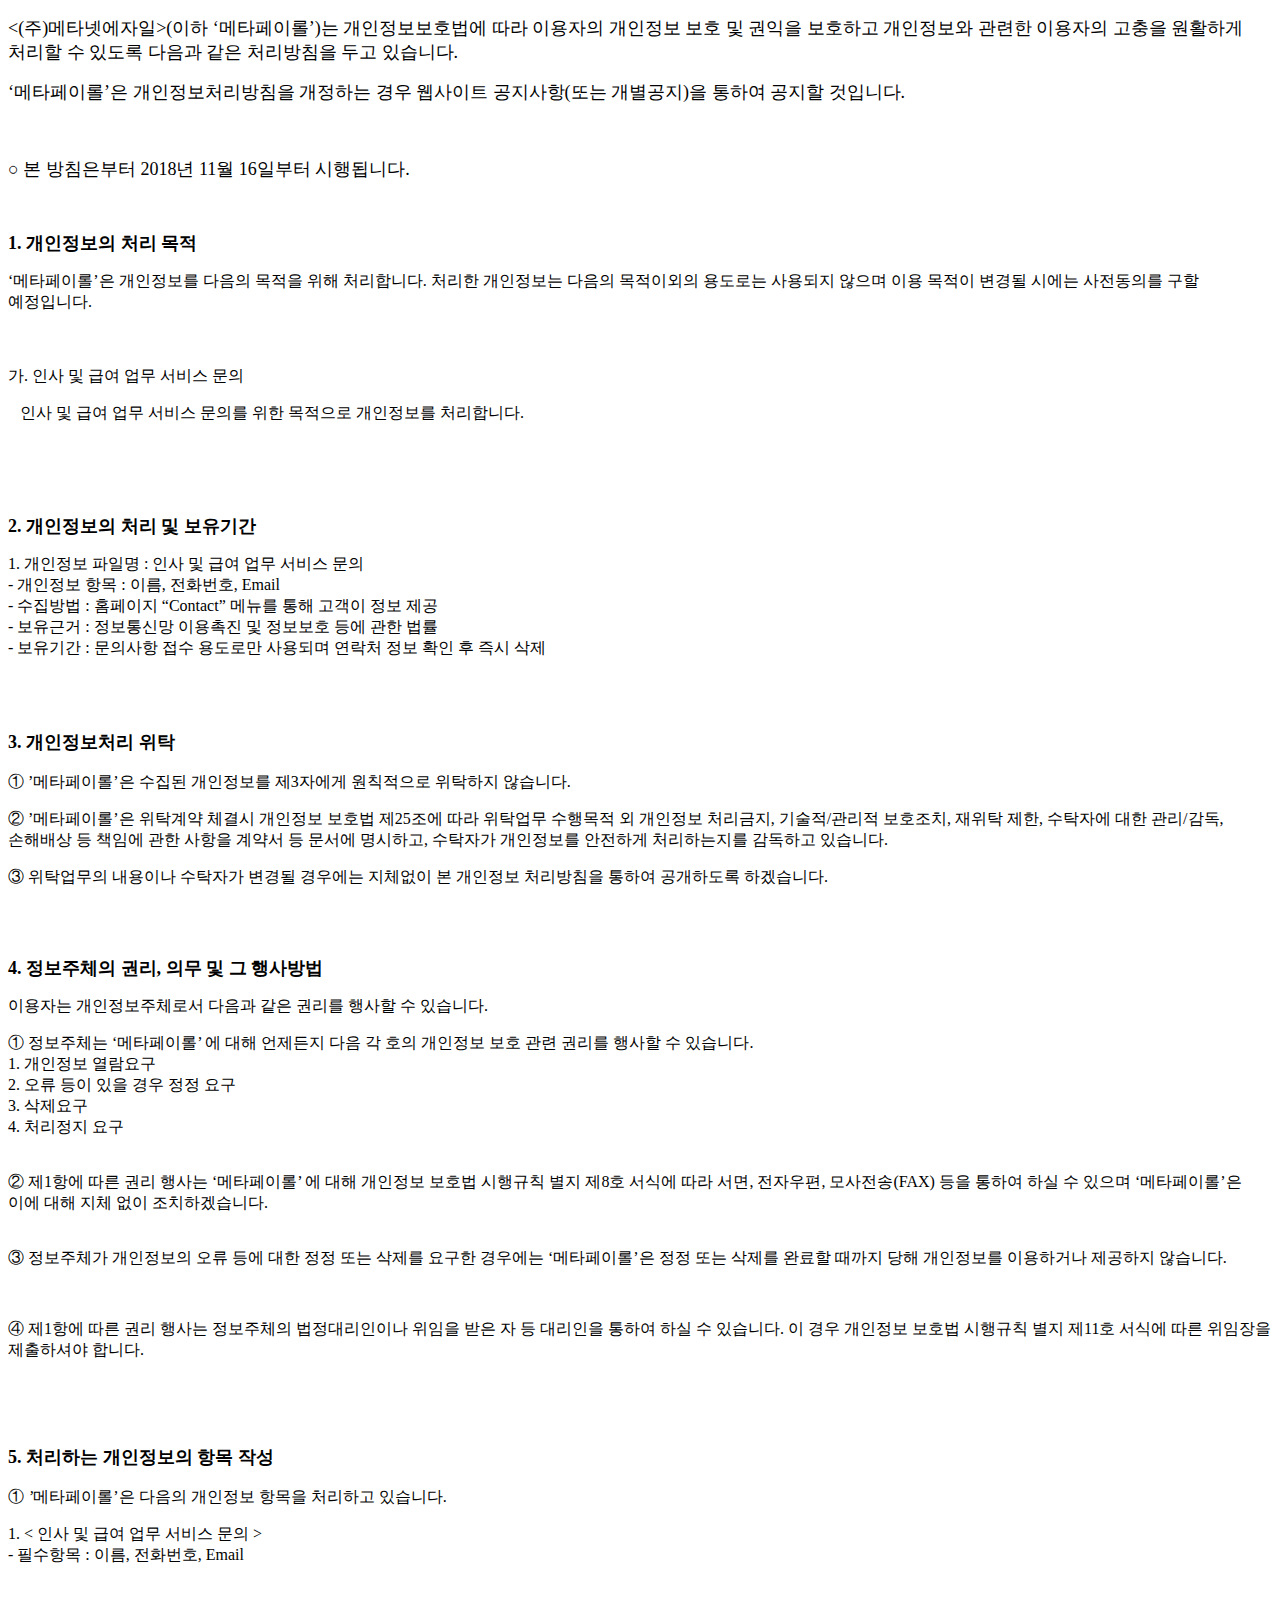
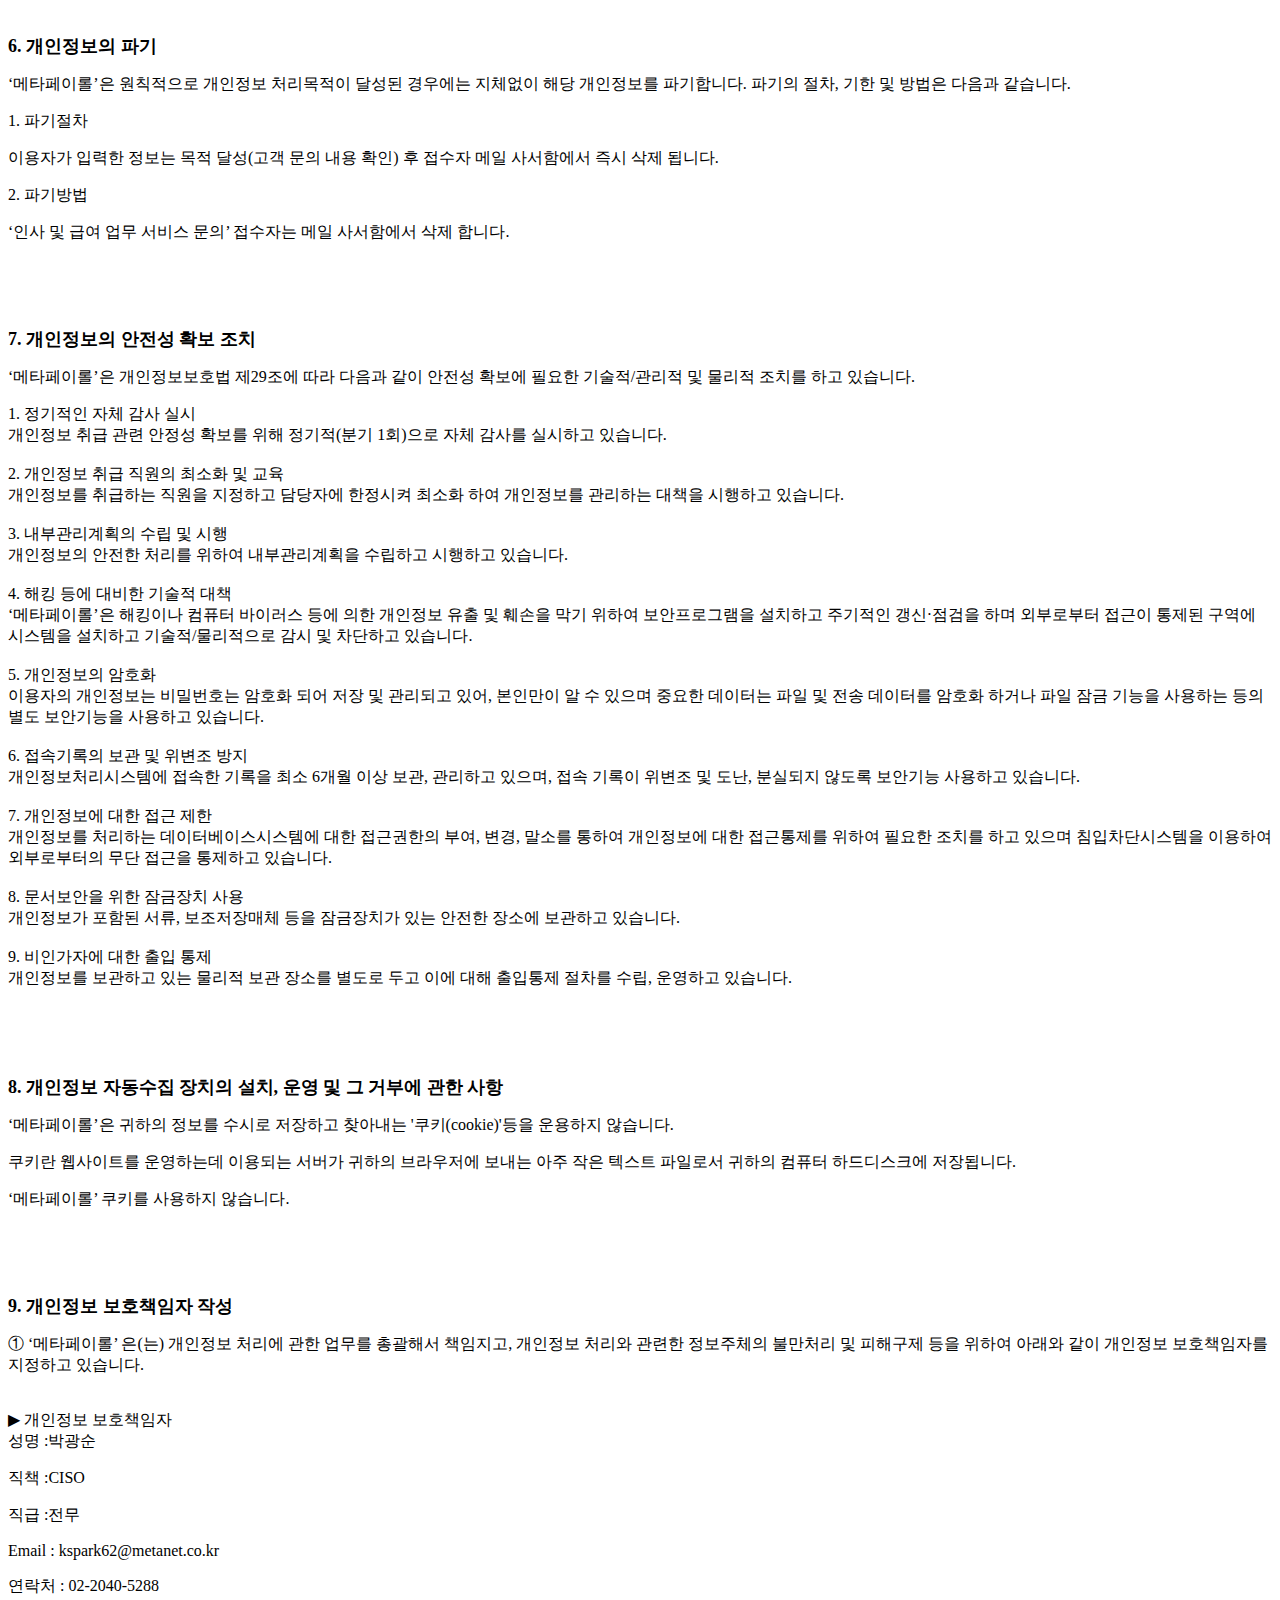
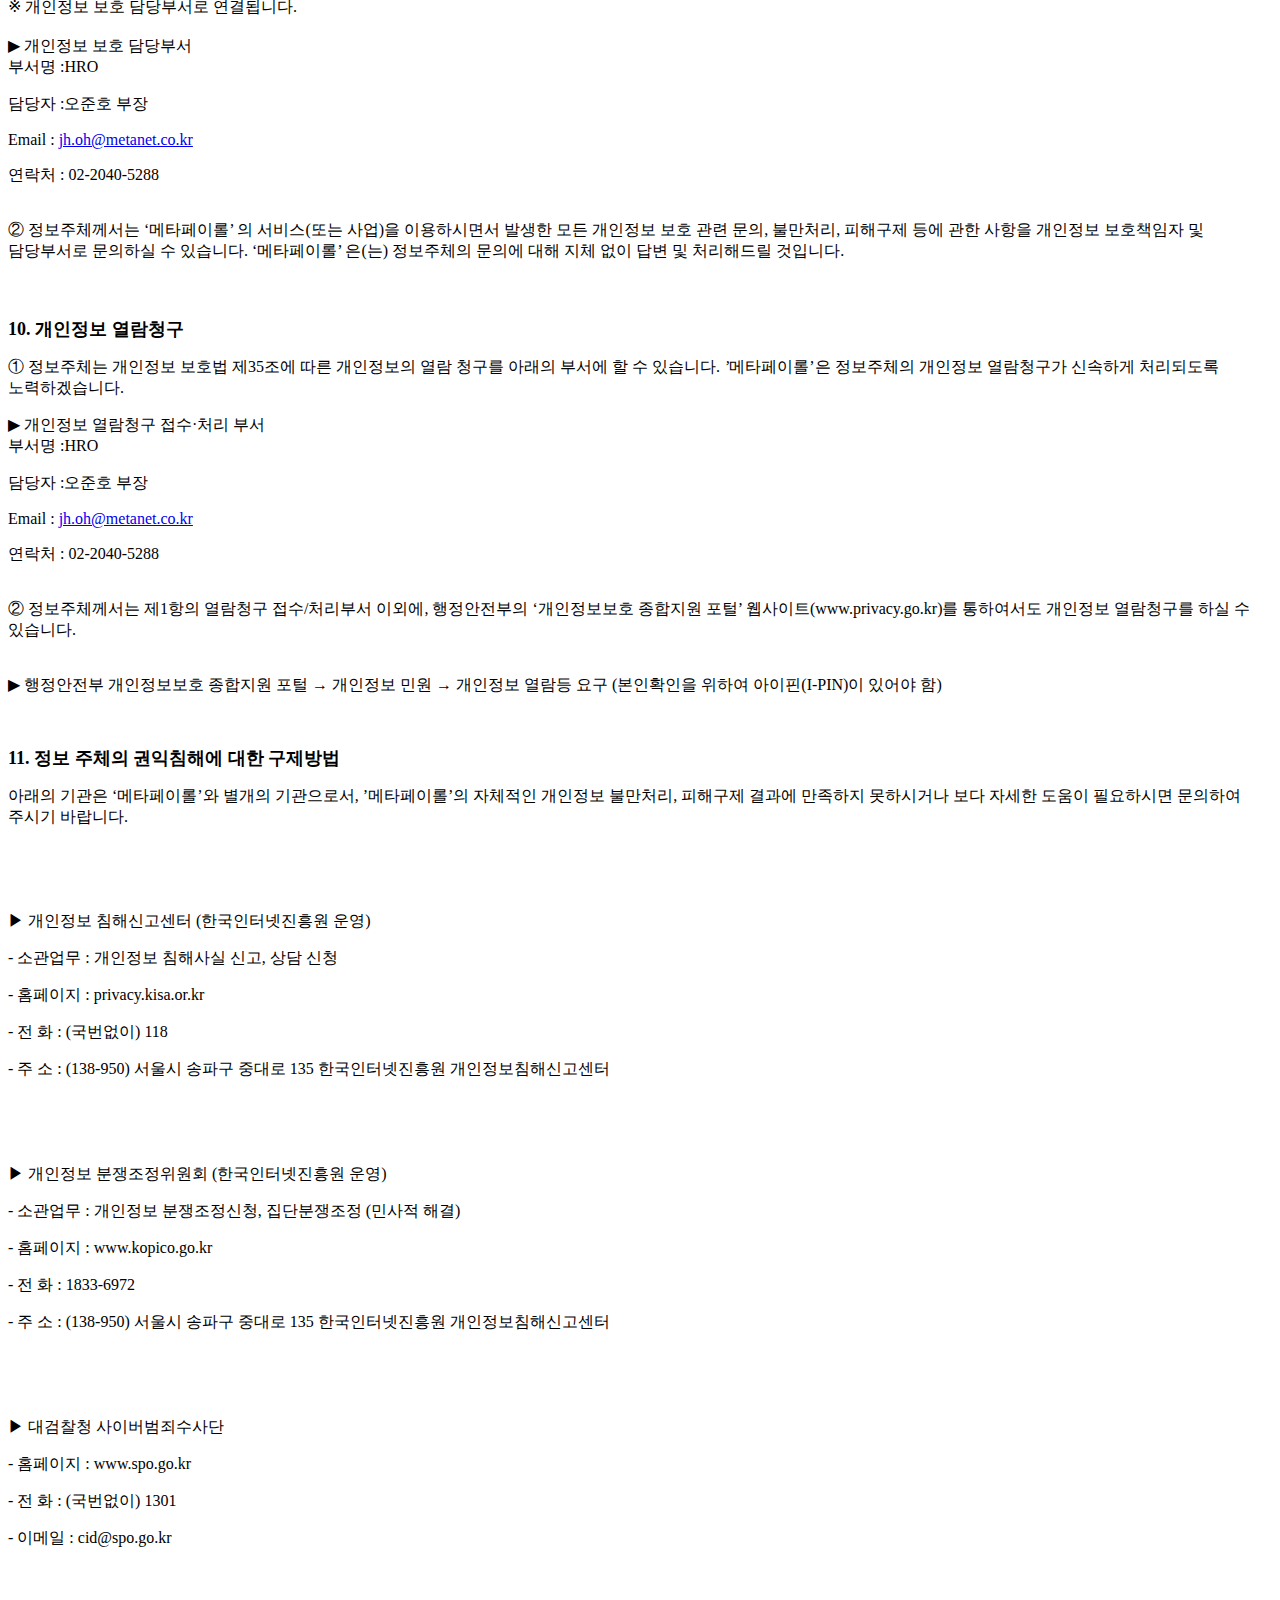
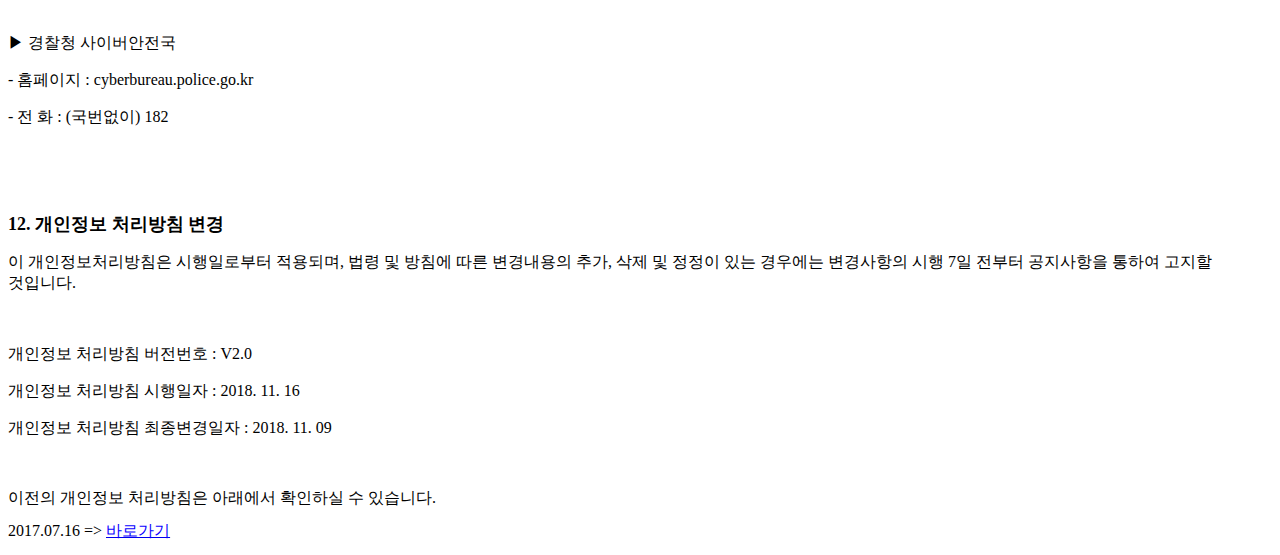
<file: target/metapay/personalinformation.html>
<!DOCTYPE html PUBLIC "-//W3C//DTD XHTML 1.0 Transitional//EN" "http://www.w3.org/TR/xhtml1/DTD/xhtml1-transitional.dtd"> <html xmlns="http://www.w3.org/1999/xhtml" xml:lang="ko" lang="ko">
  <head> <meta http-equiv="Content-Type" content="text/html; charset=UTF-8"> <title>개인정보처리방침 - 172</title>
 </head>
 
  <body>
<p align="left" style="color: rgb(0, 0, 0); font-family: &quot;Malgun Gothic&quot;; font-size:12pt; line-height: normal; word-break: keep-all;"><p class="MsoNormal" align="left" style="mso-margin-top-alt:auto;mso-margin-bottom-alt:
auto;text-align:left;line-height:normal;mso-pagination:widow-orphan;text-autospace:
ideograph-numeric ideograph-other;word-break:keep-all"><span lang="EN-US" style="font-size:13.5pt;mso-ascii-font-family:&quot;맑은 고딕&quot;;mso-ascii-theme-font:
major-latin;mso-fareast-font-family:&quot;맑은 고딕&quot;;mso-fareast-theme-font:major-latin;
mso-hansi-font-family:&quot;맑은 고딕&quot;;mso-hansi-theme-font:major-latin;mso-bidi-font-family:
&quot;Times New Roman&quot;;color:black;mso-font-kerning:0pt;mso-bidi-font-style:italic">&lt;(</span><span style="font-size:13.5pt;mso-ascii-font-family:&quot;맑은 고딕&quot;;mso-ascii-theme-font:
major-latin;mso-fareast-font-family:&quot;맑은 고딕&quot;;mso-fareast-theme-font:major-latin;
mso-hansi-font-family:&quot;맑은 고딕&quot;;mso-hansi-theme-font:major-latin;mso-bidi-font-family:
&quot;Times New Roman&quot;;color:black;mso-font-kerning:0pt;mso-bidi-font-style:italic">주<span lang="EN-US">)</span>메타넷에자일<span lang="EN-US">&gt;(</span>이하 <span lang="EN-US">‘</span>메타페이롤<span lang="EN-US">’)</span>는</span><span style="font-size:13.5pt;mso-ascii-font-family:
&quot;맑은 고딕&quot;;mso-ascii-theme-font:major-latin;mso-fareast-font-family:&quot;맑은 고딕&quot;;
mso-fareast-theme-font:major-latin;mso-hansi-font-family:&quot;맑은 고딕&quot;;mso-hansi-theme-font:
major-latin;mso-bidi-font-family:&quot;Times New Roman&quot;;color:black;mso-font-kerning:
0pt"> 개인정보보호법에 따라 이용자의 개인정보 보호 및 권익을 보호하고 개인정보와 관련한 이용자의 고충을 원활하게 처리할 수 있도록 다음과
같은 처리방침을 두고 있습니다<span lang="EN-US">.<o:p></o:p></span></span></p>

<p class="MsoNormal" align="left" style="mso-margin-top-alt:auto;mso-margin-bottom-alt:
auto;text-align:left;line-height:normal;mso-pagination:widow-orphan;text-autospace:
ideograph-numeric ideograph-other;word-break:keep-all"><span lang="EN-US" style="font-size:13.5pt;mso-ascii-font-family:&quot;맑은 고딕&quot;;mso-ascii-theme-font:
major-latin;mso-fareast-font-family:&quot;맑은 고딕&quot;;mso-fareast-theme-font:major-latin;
mso-hansi-font-family:&quot;맑은 고딕&quot;;mso-hansi-theme-font:major-latin;mso-bidi-font-family:
&quot;Times New Roman&quot;;color:black;mso-font-kerning:0pt">‘</span><span style="font-size:13.5pt;mso-ascii-font-family:&quot;맑은 고딕&quot;;mso-ascii-theme-font:
major-latin;mso-fareast-font-family:&quot;맑은 고딕&quot;;mso-fareast-theme-font:major-latin;
mso-hansi-font-family:&quot;맑은 고딕&quot;;mso-hansi-theme-font:major-latin;mso-bidi-font-family:
&quot;Times New Roman&quot;;color:black;mso-font-kerning:0pt">메타페이롤<span lang="EN-US">’</span>은
개인정보처리방침을 개정하는 경우 웹사이트 공지사항<span lang="EN-US">(</span>또는 개별공지<span lang="EN-US">)</span>을
통하여 공지할 것입니다<span lang="EN-US">.<o:p></o:p></span></span></p>

<p class="MsoNormal" align="left" style="mso-margin-top-alt:auto;mso-margin-bottom-alt:
auto;text-align:left;line-height:normal;mso-pagination:widow-orphan;text-autospace:
ideograph-numeric ideograph-other;word-break:keep-all"><span lang="EN-US" style="font-size:13.5pt;mso-ascii-font-family:&quot;맑은 고딕&quot;;mso-ascii-theme-font:
major-latin;mso-fareast-font-family:&quot;맑은 고딕&quot;;mso-fareast-theme-font:major-latin;
mso-hansi-font-family:&quot;맑은 고딕&quot;;mso-hansi-theme-font:major-latin;mso-bidi-font-family:
&quot;Times New Roman&quot;;color:black;mso-font-kerning:0pt"><o:p>&nbsp;</o:p></span></p>

<p class="MsoNormal" align="left" style="mso-margin-top-alt:auto;mso-margin-bottom-alt:
auto;text-align:left;line-height:normal;mso-pagination:widow-orphan;text-autospace:
ideograph-numeric ideograph-other;word-break:keep-all"><span lang="EN-US" style="font-size:13.5pt;mso-ascii-font-family:&quot;맑은 고딕&quot;;mso-ascii-theme-font:
major-latin;mso-fareast-font-family:&quot;맑은 고딕&quot;;mso-fareast-theme-font:major-latin;
mso-hansi-font-family:&quot;맑은 고딕&quot;;mso-hansi-theme-font:major-latin;mso-bidi-font-family:
&quot;Times New Roman&quot;;color:black;mso-font-kerning:0pt">○ </span><span style="font-size:13.5pt;mso-ascii-font-family:&quot;맑은 고딕&quot;;mso-ascii-theme-font:
major-latin;mso-fareast-font-family:&quot;맑은 고딕&quot;;mso-fareast-theme-font:major-latin;
mso-hansi-font-family:&quot;맑은 고딕&quot;;mso-hansi-theme-font:major-latin;mso-bidi-font-family:
&quot;Times New Roman&quot;;color:black;mso-font-kerning:0pt">본 방침은부터<span lang="EN-US">&nbsp;<span style="mso-bidi-font-style:italic">2018</span></span>년<span lang="EN-US">&nbsp;<span style="mso-bidi-font-style:italic">11</span></span>월<span lang="EN-US">&nbsp;16</span>일부터
시행됩니다<span lang="EN-US">.<o:p></o:p></span></span></p>

<p class="MsoNormal" align="left" style="margin-bottom:0cm;margin-bottom:.0001pt;
text-align:left;line-height:normal;mso-pagination:widow-orphan;text-autospace:
ideograph-numeric ideograph-other;word-break:keep-all"><span lang="EN-US" style="font-size:12.0pt;mso-ascii-font-family:&quot;맑은 고딕&quot;;mso-ascii-theme-font:
major-latin;mso-fareast-font-family:&quot;맑은 고딕&quot;;mso-fareast-theme-font:major-latin;
mso-hansi-font-family:&quot;맑은 고딕&quot;;mso-hansi-theme-font:major-latin;mso-bidi-font-family:
굴림;mso-font-kerning:0pt"><o:p>&nbsp;</o:p></span></p>

<p class="MsoNormal" align="left" style="mso-margin-top-alt:auto;mso-margin-bottom-alt:
auto;text-align:left;line-height:normal;mso-pagination:widow-orphan;text-autospace:
ideograph-numeric ideograph-other;word-break:keep-all"><b><span lang="EN-US" style="font-size:13.5pt;mso-ascii-font-family:&quot;맑은 고딕&quot;;mso-ascii-theme-font:
major-latin;mso-fareast-font-family:&quot;맑은 고딕&quot;;mso-fareast-theme-font:major-latin;
mso-hansi-font-family:&quot;맑은 고딕&quot;;mso-hansi-theme-font:major-latin;mso-bidi-font-family:
&quot;Times New Roman&quot;;color:black;mso-font-kerning:0pt">1. </span></b><b><span style="font-size:13.5pt;mso-ascii-font-family:&quot;맑은 고딕&quot;;mso-ascii-theme-font:
major-latin;mso-fareast-font-family:&quot;맑은 고딕&quot;;mso-fareast-theme-font:major-latin;
mso-hansi-font-family:&quot;맑은 고딕&quot;;mso-hansi-theme-font:major-latin;mso-bidi-font-family:
&quot;Times New Roman&quot;;color:black;mso-font-kerning:0pt">개인정보의 처리 목적<span lang="EN-US">&nbsp;<o:p></o:p></span></span></b></p>

<p class="MsoNormal" align="left" style="mso-margin-top-alt:auto;mso-margin-bottom-alt:
auto;text-align:left;line-height:normal;mso-pagination:widow-orphan;text-autospace:
ideograph-numeric ideograph-other;word-break:keep-all"><span lang="EN-US" style="font-size:12.0pt;mso-bidi-font-size:13.5pt;mso-ascii-font-family:&quot;맑은 고딕&quot;;
mso-ascii-theme-font:major-latin;mso-fareast-font-family:&quot;맑은 고딕&quot;;mso-fareast-theme-font:
major-latin;mso-hansi-font-family:&quot;맑은 고딕&quot;;mso-hansi-theme-font:major-latin;
mso-bidi-font-family:&quot;Times New Roman&quot;;color:black;mso-font-kerning:0pt;
mso-bidi-font-weight:bold;mso-bidi-font-style:italic">‘</span><span style="font-size:12.0pt;mso-bidi-font-size:13.5pt;mso-ascii-font-family:&quot;맑은 고딕&quot;;
mso-ascii-theme-font:major-latin;mso-fareast-font-family:&quot;맑은 고딕&quot;;mso-fareast-theme-font:
major-latin;mso-hansi-font-family:&quot;맑은 고딕&quot;;mso-hansi-theme-font:major-latin;
mso-bidi-font-family:&quot;Times New Roman&quot;;color:black;mso-font-kerning:0pt;
mso-bidi-font-weight:bold;mso-bidi-font-style:italic">메타페이롤<span lang="EN-US">’</span>은</span><span style="font-size:12.0pt;mso-bidi-font-size:13.5pt;mso-ascii-font-family:&quot;맑은 고딕&quot;;
mso-ascii-theme-font:major-latin;mso-fareast-font-family:&quot;맑은 고딕&quot;;mso-fareast-theme-font:
major-latin;mso-hansi-font-family:&quot;맑은 고딕&quot;;mso-hansi-theme-font:major-latin;
mso-bidi-font-family:&quot;Times New Roman&quot;;color:black;mso-font-kerning:0pt;
mso-bidi-font-weight:bold"> 개인정보를 다음의 목적을 위해 처리합니다<span lang="EN-US">. </span>처리한
개인정보는 다음의 목적이외의 용도로는 사용되지 않으며 이용 목적이 변경될 시에는 사전동의를 구할 예정입니다<span lang="EN-US">.</span></span><span lang="EN-US" style="font-size:12.0pt;mso-bidi-font-size:13.5pt;mso-ascii-font-family:
&quot;맑은 고딕&quot;;mso-ascii-theme-font:major-latin;mso-fareast-font-family:&quot;맑은 고딕&quot;;
mso-fareast-theme-font:major-latin;mso-hansi-font-family:&quot;맑은 고딕&quot;;mso-hansi-theme-font:
major-latin;mso-bidi-font-family:&quot;Times New Roman&quot;;color:black;mso-font-kerning:
0pt"><o:p></o:p></span></p>

<p class="MsoNormal" align="left" style="margin-bottom:0cm;margin-bottom:.0001pt;
text-align:left;line-height:normal;mso-pagination:widow-orphan;text-autospace:
ideograph-numeric ideograph-other;word-break:keep-all"><span lang="EN-US" style="font-size:13.5pt;mso-ascii-font-family:&quot;맑은 고딕&quot;;mso-ascii-theme-font:
major-latin;mso-fareast-font-family:&quot;맑은 고딕&quot;;mso-fareast-theme-font:major-latin;
mso-hansi-font-family:&quot;맑은 고딕&quot;;mso-hansi-theme-font:major-latin;mso-bidi-font-family:
&quot;Times New Roman&quot;;color:black;mso-font-kerning:0pt"><o:p>&nbsp;</o:p></span></p>

<p class="MsoNormal" align="left" style="margin-bottom:0cm;margin-bottom:.0001pt;
text-align:left;line-height:normal;mso-pagination:widow-orphan;text-autospace:
ideograph-numeric ideograph-other;word-break:keep-all"><span style="font-size:
12.0pt;mso-bidi-font-size:13.5pt;mso-ascii-font-family:&quot;맑은 고딕&quot;;mso-ascii-theme-font:
major-latin;mso-fareast-font-family:&quot;맑은 고딕&quot;;mso-fareast-theme-font:major-latin;
mso-hansi-font-family:&quot;맑은 고딕&quot;;mso-hansi-theme-font:major-latin;mso-bidi-font-family:
&quot;Times New Roman&quot;;color:black;mso-font-kerning:0pt">가<span lang="EN-US">. </span>인사
및 급여 업무 서비스 문의<span lang="EN-US"><o:p></o:p></span></span></p>

<p class="MsoNormal" align="left" style="margin-bottom:0cm;margin-bottom:.0001pt;
text-align:left;line-height:normal;mso-pagination:widow-orphan;text-autospace:
ideograph-numeric ideograph-other;word-break:keep-all"><span lang="EN-US" style="font-size:12.0pt;mso-bidi-font-size:13.5pt;mso-ascii-font-family:&quot;맑은 고딕&quot;;
mso-ascii-theme-font:major-latin;mso-fareast-font-family:&quot;맑은 고딕&quot;;mso-fareast-theme-font:
major-latin;mso-hansi-font-family:&quot;맑은 고딕&quot;;mso-hansi-theme-font:major-latin;
mso-bidi-font-family:&quot;Times New Roman&quot;;color:black;mso-font-kerning:0pt"><span style="mso-spacerun:yes">&nbsp; </span><span style="mso-spacerun:yes">&nbsp;</span></span><span style="font-size:12.0pt;mso-bidi-font-size:13.5pt;mso-ascii-font-family:&quot;맑은 고딕&quot;;
mso-ascii-theme-font:major-latin;mso-fareast-font-family:&quot;맑은 고딕&quot;;mso-fareast-theme-font:
major-latin;mso-hansi-font-family:&quot;맑은 고딕&quot;;mso-hansi-theme-font:major-latin;
mso-bidi-font-family:&quot;Times New Roman&quot;;color:black;mso-font-kerning:0pt">인사 및 급여
업무 서비스 문의를 위한 목적으로 개인정보를 처리합니다<span lang="EN-US">.<o:p></o:p></span></span></p>

<p class="MsoNormal" align="left" style="margin-bottom:0cm;margin-bottom:.0001pt;
text-align:left;line-height:normal;mso-pagination:widow-orphan;text-autospace:
ideograph-numeric ideograph-other;word-break:keep-all"><span lang="EN-US" style="font-size:13.5pt;mso-ascii-font-family:&quot;맑은 고딕&quot;;mso-ascii-theme-font:
major-latin;mso-fareast-font-family:&quot;맑은 고딕&quot;;mso-fareast-theme-font:major-latin;
mso-hansi-font-family:&quot;맑은 고딕&quot;;mso-hansi-theme-font:major-latin;mso-bidi-font-family:
&quot;Times New Roman&quot;;color:black;mso-font-kerning:0pt"><o:p>&nbsp;</o:p></span></p>

<p class="MsoNormal" align="left" style="margin-bottom:0cm;margin-bottom:.0001pt;
text-align:left;line-height:normal;mso-pagination:widow-orphan;text-autospace:
ideograph-numeric ideograph-other;word-break:keep-all"><span lang="EN-US" style="font-size:13.5pt;mso-ascii-font-family:&quot;맑은 고딕&quot;;mso-ascii-theme-font:
major-latin;mso-fareast-font-family:&quot;맑은 고딕&quot;;mso-fareast-theme-font:major-latin;
mso-hansi-font-family:&quot;맑은 고딕&quot;;mso-hansi-theme-font:major-latin;mso-bidi-font-family:
&quot;Times New Roman&quot;;color:black;mso-font-kerning:0pt"><o:p>&nbsp;</o:p></span></p>

<p class="MsoNormal" align="left" style="mso-margin-top-alt:auto;mso-margin-bottom-alt:
auto;text-align:left;line-height:normal;mso-pagination:widow-orphan;text-autospace:
ideograph-numeric ideograph-other;word-break:keep-all"><b><span lang="EN-US" style="font-size:13.5pt;mso-ascii-font-family:&quot;맑은 고딕&quot;;mso-ascii-theme-font:
major-latin;mso-fareast-font-family:&quot;맑은 고딕&quot;;mso-fareast-theme-font:major-latin;
mso-hansi-font-family:&quot;맑은 고딕&quot;;mso-hansi-theme-font:major-latin;mso-bidi-font-family:
&quot;Times New Roman&quot;;color:black;mso-font-kerning:0pt">2. </span></b><b><span style="font-size:13.5pt;mso-ascii-font-family:&quot;맑은 고딕&quot;;mso-ascii-theme-font:
major-latin;mso-fareast-font-family:&quot;맑은 고딕&quot;;mso-fareast-theme-font:major-latin;
mso-hansi-font-family:&quot;맑은 고딕&quot;;mso-hansi-theme-font:major-latin;mso-bidi-font-family:
&quot;Times New Roman&quot;;color:black;mso-font-kerning:0pt">개인정보의 처리 및 보유기간</span></b><span lang="EN-US" style="font-size:13.5pt;mso-ascii-font-family:&quot;맑은 고딕&quot;;mso-ascii-theme-font:
major-latin;mso-fareast-font-family:&quot;맑은 고딕&quot;;mso-fareast-theme-font:major-latin;
mso-hansi-font-family:&quot;맑은 고딕&quot;;mso-hansi-theme-font:major-latin;mso-bidi-font-family:
&quot;Times New Roman&quot;;color:black;mso-font-kerning:0pt"><o:p></o:p></span></p>

<p class="MsoNormal" align="left" style="mso-margin-top-alt:auto;mso-margin-bottom-alt:
auto;text-align:left;line-height:normal;mso-pagination:widow-orphan;text-autospace:
ideograph-numeric ideograph-other;word-break:keep-all"><span lang="EN-US" style="font-size:12.0pt;mso-bidi-font-size:13.5pt;mso-ascii-font-family:&quot;맑은 고딕&quot;;
mso-ascii-theme-font:major-latin;mso-fareast-font-family:&quot;맑은 고딕&quot;;mso-fareast-theme-font:
major-latin;mso-hansi-font-family:&quot;맑은 고딕&quot;;mso-hansi-theme-font:major-latin;
mso-bidi-font-family:&quot;Times New Roman&quot;;color:black;mso-font-kerning:0pt">1. </span><span style="font-size:12.0pt;mso-bidi-font-size:13.5pt;mso-ascii-font-family:&quot;맑은 고딕&quot;;
mso-ascii-theme-font:major-latin;mso-fareast-font-family:&quot;맑은 고딕&quot;;mso-fareast-theme-font:
major-latin;mso-hansi-font-family:&quot;맑은 고딕&quot;;mso-hansi-theme-font:major-latin;
mso-bidi-font-family:&quot;Times New Roman&quot;;color:black;mso-font-kerning:0pt">개인정보 파일명<span lang="EN-US"> : </span>인사 및 급여 업무 서비스 문의<span lang="EN-US"><br>
- </span>개인정보 항목<span lang="EN-US"> : </span>이름<span lang="EN-US">, </span>전화번호<span lang="EN-US">, Email<br>
- </span>수집방법<span lang="EN-US"> : </span>홈페이지 <span lang="EN-US">“Contact” </span>메뉴를
통해 고객이 정보 제공 <span lang="EN-US"><br>
- </span>보유근거<span lang="EN-US"> : </span>정보통신망 이용촉진 및 정보보호 등에 관한 법률<span lang="EN-US"><br>
- </span>보유기간<span lang="EN-US"> : </span>문의사항 접수 용도로만 사용되며 연락처 정보 확인 후 즉시 삭제<span lang="EN-US"><br style="mso-special-character:line-break">
<!--[if !supportLineBreakNewLine]--><br style="mso-special-character:line-break">
<!--[endif]--><o:p></o:p></span></span></p>

<p class="MsoNormal" align="left" style="mso-margin-top-alt:auto;mso-margin-bottom-alt:
auto;text-align:left;line-height:normal;mso-pagination:widow-orphan;text-autospace:
ideograph-numeric ideograph-other;word-break:keep-all"><span lang="EN-US" style="font-size:13.5pt;mso-ascii-font-family:&quot;맑은 고딕&quot;;mso-ascii-theme-font:
major-latin;mso-fareast-font-family:&quot;맑은 고딕&quot;;mso-fareast-theme-font:major-latin;
mso-hansi-font-family:&quot;맑은 고딕&quot;;mso-hansi-theme-font:major-latin;mso-bidi-font-family:
&quot;Times New Roman&quot;;color:black;mso-font-kerning:0pt"><o:p>&nbsp;</o:p></span></p>

<p class="MsoNormal" align="left" style="mso-margin-top-alt:auto;mso-margin-bottom-alt:
auto;text-align:left;line-height:normal;mso-pagination:widow-orphan;text-autospace:
ideograph-numeric ideograph-other;word-break:keep-all"><b><span lang="EN-US" style="font-size:13.5pt;mso-ascii-font-family:&quot;맑은 고딕&quot;;mso-ascii-theme-font:
major-latin;mso-fareast-font-family:&quot;맑은 고딕&quot;;mso-fareast-theme-font:major-latin;
mso-hansi-font-family:&quot;맑은 고딕&quot;;mso-hansi-theme-font:major-latin;mso-bidi-font-family:
&quot;Times New Roman&quot;;color:black;mso-font-kerning:0pt">3. </span></b><b><span style="font-size:13.5pt;mso-ascii-font-family:&quot;맑은 고딕&quot;;mso-ascii-theme-font:
major-latin;mso-fareast-font-family:&quot;맑은 고딕&quot;;mso-fareast-theme-font:major-latin;
mso-hansi-font-family:&quot;맑은 고딕&quot;;mso-hansi-theme-font:major-latin;mso-bidi-font-family:
&quot;Times New Roman&quot;;color:black;mso-font-kerning:0pt">개인정보처리 위탁</span></b><span lang="EN-US" style="font-size:13.5pt;mso-ascii-font-family:&quot;맑은 고딕&quot;;mso-ascii-theme-font:
major-latin;mso-fareast-font-family:&quot;맑은 고딕&quot;;mso-fareast-theme-font:major-latin;
mso-hansi-font-family:&quot;맑은 고딕&quot;;mso-hansi-theme-font:major-latin;mso-bidi-font-family:
&quot;Times New Roman&quot;;color:black;mso-font-kerning:0pt"><br>
</span><span lang="EN-US" style="font-size:12.0pt;mso-bidi-font-size:13.5pt;
mso-ascii-font-family:&quot;맑은 고딕&quot;;mso-ascii-theme-font:major-latin;mso-fareast-font-family:
&quot;맑은 고딕&quot;;mso-fareast-theme-font:major-latin;mso-hansi-font-family:&quot;맑은 고딕&quot;;
mso-hansi-theme-font:major-latin;mso-bidi-font-family:&quot;Times New Roman&quot;;
color:black;mso-font-kerning:0pt"><br>
</span><span style="font-size:12.0pt;mso-bidi-font-size:13.5pt;mso-ascii-font-family:
&quot;맑은 고딕&quot;;mso-ascii-theme-font:major-latin;mso-fareast-font-family:&quot;맑은 고딕&quot;;
mso-fareast-theme-font:major-latin;mso-hansi-font-family:&quot;맑은 고딕&quot;;mso-hansi-theme-font:
major-latin;mso-bidi-font-family:바탕;color:black;mso-font-kerning:0pt">①</span><span lang="EN-US" style="font-size:12.0pt;mso-bidi-font-size:13.5pt;mso-ascii-font-family:
&quot;맑은 고딕&quot;;mso-ascii-theme-font:major-latin;mso-fareast-font-family:&quot;맑은 고딕&quot;;
mso-fareast-theme-font:major-latin;mso-hansi-font-family:&quot;맑은 고딕&quot;;mso-hansi-theme-font:
major-latin;mso-bidi-font-family:&quot;Times New Roman&quot;;color:black;mso-font-kerning:
0pt">&nbsp;’</span><span style="font-size:12.0pt;mso-bidi-font-size:13.5pt;
mso-ascii-font-family:&quot;맑은 고딕&quot;;mso-ascii-theme-font:major-latin;mso-fareast-font-family:
&quot;맑은 고딕&quot;;mso-fareast-theme-font:major-latin;mso-hansi-font-family:&quot;맑은 고딕&quot;;
mso-hansi-theme-font:major-latin;mso-bidi-font-family:&quot;Times New Roman&quot;;
color:black;mso-font-kerning:0pt">메타페이롤<span lang="EN-US">’</span>은 수집된 개인정보를 제<span lang="EN-US">3</span>자에게 원칙적으로 위탁하지 않습니다<span lang="EN-US">.<o:p></o:p></span></span></p>

<p class="MsoNormal" align="left" style="margin-bottom:0cm;margin-bottom:.0001pt;
text-align:left;line-height:normal;mso-pagination:widow-orphan;text-autospace:
ideograph-numeric ideograph-other;word-break:keep-all"><span style="font-size:
12.0pt;mso-bidi-font-size:13.5pt;mso-ascii-font-family:&quot;맑은 고딕&quot;;mso-ascii-theme-font:
major-latin;mso-fareast-font-family:&quot;맑은 고딕&quot;;mso-fareast-theme-font:major-latin;
mso-hansi-font-family:&quot;맑은 고딕&quot;;mso-hansi-theme-font:major-latin;mso-bidi-font-family:
바탕;color:black;mso-font-kerning:0pt">②</span><span lang="EN-US" style="font-size:
12.0pt;mso-bidi-font-size:13.5pt;mso-ascii-font-family:&quot;맑은 고딕&quot;;mso-ascii-theme-font:
major-latin;mso-fareast-font-family:&quot;맑은 고딕&quot;;mso-fareast-theme-font:major-latin;
mso-hansi-font-family:&quot;맑은 고딕&quot;;mso-hansi-theme-font:major-latin;mso-bidi-font-family:
&quot;Times New Roman&quot;;color:black;mso-font-kerning:0pt">&nbsp;<span style="mso-bidi-font-style:italic">’</span></span><span style="font-size:12.0pt;
mso-bidi-font-size:13.5pt;mso-ascii-font-family:&quot;맑은 고딕&quot;;mso-ascii-theme-font:
major-latin;mso-fareast-font-family:&quot;맑은 고딕&quot;;mso-fareast-theme-font:major-latin;
mso-hansi-font-family:&quot;맑은 고딕&quot;;mso-hansi-theme-font:major-latin;mso-bidi-font-family:
&quot;Times New Roman&quot;;color:black;mso-font-kerning:0pt;mso-bidi-font-style:italic">메타페이롤<span lang="EN-US">’</span>은</span><span style="font-size:12.0pt;mso-bidi-font-size:
13.5pt;mso-ascii-font-family:&quot;맑은 고딕&quot;;mso-ascii-theme-font:major-latin;
mso-fareast-font-family:&quot;맑은 고딕&quot;;mso-fareast-theme-font:major-latin;mso-hansi-font-family:
&quot;맑은 고딕&quot;;mso-hansi-theme-font:major-latin;mso-bidi-font-family:&quot;Times New Roman&quot;;
color:black;mso-font-kerning:0pt"> 위탁계약 체결시 개인정보 보호법 제<span lang="EN-US">25</span>조에
따라 위탁업무 수행목적 외 개인정보 처리금지<span lang="EN-US">, </span>기술적<span lang="EN-US">/</span>관리적
보호조치<span lang="EN-US">, </span>재위탁 제한<span lang="EN-US">, </span>수탁자에 대한 관리<span lang="EN-US">/</span>감독<span lang="EN-US">, </span>손해배상 등 책임에 관한 사항을 계약서 등 문서에 명시하고<span lang="EN-US">, </span>수탁자가 개인정보를 안전하게 처리하는지를 감독하고 있습니다<span lang="EN-US">.<o:p></o:p></span></span></p>

<p class="MsoNormal" align="left" style="margin-bottom:0cm;margin-bottom:.0001pt;
text-align:left;line-height:normal;mso-pagination:widow-orphan;text-autospace:
ideograph-numeric ideograph-other;word-break:keep-all"><span style="font-size:
12.0pt;mso-bidi-font-size:13.5pt;mso-ascii-font-family:&quot;맑은 고딕&quot;;mso-ascii-theme-font:
major-latin;mso-fareast-font-family:&quot;맑은 고딕&quot;;mso-fareast-theme-font:major-latin;
mso-hansi-font-family:&quot;맑은 고딕&quot;;mso-hansi-theme-font:major-latin;mso-bidi-font-family:
바탕;color:black;mso-font-kerning:0pt">③</span><span style="font-size:12.0pt;
mso-bidi-font-size:13.5pt;mso-ascii-font-family:&quot;맑은 고딕&quot;;mso-ascii-theme-font:
major-latin;mso-fareast-font-family:&quot;맑은 고딕&quot;;mso-fareast-theme-font:major-latin;
mso-hansi-font-family:&quot;맑은 고딕&quot;;mso-hansi-theme-font:major-latin;mso-bidi-font-family:
&quot;Times New Roman&quot;;color:black;mso-font-kerning:0pt"> 위탁업무의 내용이나 수탁자가 변경될 경우에는 지체없이
본 개인정보 처리방침을 통하여 공개하도록 하겠습니다<span lang="EN-US">.<br style="mso-special-character:
line-break">
<!--[if !supportLineBreakNewLine]--><br style="mso-special-character:line-break">
<!--[endif]--><o:p></o:p></span></span></p>

<p class="MsoNormal" align="left" style="margin-bottom:0cm;margin-bottom:.0001pt;
text-align:left;line-height:normal;mso-pagination:widow-orphan;text-autospace:
ideograph-numeric ideograph-other;word-break:keep-all"><span lang="EN-US" style="font-size:12.0pt;mso-bidi-font-size:13.5pt;mso-ascii-font-family:&quot;맑은 고딕&quot;;
mso-ascii-theme-font:major-latin;mso-fareast-font-family:&quot;맑은 고딕&quot;;mso-fareast-theme-font:
major-latin;mso-hansi-font-family:&quot;맑은 고딕&quot;;mso-hansi-theme-font:major-latin;
mso-bidi-font-family:&quot;Times New Roman&quot;;color:black;mso-font-kerning:0pt"><o:p>&nbsp;</o:p></span></p>

<p class="MsoNormal" align="left" style="mso-margin-top-alt:auto;mso-margin-bottom-alt:
auto;text-align:left;line-height:normal;mso-pagination:widow-orphan;text-autospace:
ideograph-numeric ideograph-other;word-break:keep-all"><b><span lang="EN-US" style="font-size:13.5pt;mso-ascii-font-family:&quot;맑은 고딕&quot;;mso-ascii-theme-font:
major-latin;mso-fareast-font-family:&quot;맑은 고딕&quot;;mso-fareast-theme-font:major-latin;
mso-hansi-font-family:&quot;맑은 고딕&quot;;mso-hansi-theme-font:major-latin;mso-bidi-font-family:
&quot;Times New Roman&quot;;color:black;mso-font-kerning:0pt">4. </span></b><b><span style="font-size:13.5pt;mso-ascii-font-family:&quot;맑은 고딕&quot;;mso-ascii-theme-font:
major-latin;mso-fareast-font-family:&quot;맑은 고딕&quot;;mso-fareast-theme-font:major-latin;
mso-hansi-font-family:&quot;맑은 고딕&quot;;mso-hansi-theme-font:major-latin;mso-bidi-font-family:
&quot;Times New Roman&quot;;color:black;mso-font-kerning:0pt">정보주체의 권리<span lang="EN-US">, </span>의무
및 그 행사방법<span lang="EN-US"><o:p></o:p></span></span></b></p>

<p class="MsoNormal" align="left" style="mso-margin-top-alt:auto;mso-margin-bottom-alt:
auto;text-align:left;line-height:normal;mso-pagination:widow-orphan;text-autospace:
ideograph-numeric ideograph-other;word-break:keep-all"><span style="font-size:
12.0pt;mso-bidi-font-size:13.5pt;mso-ascii-font-family:&quot;맑은 고딕&quot;;mso-ascii-theme-font:
major-latin;mso-fareast-font-family:&quot;맑은 고딕&quot;;mso-fareast-theme-font:major-latin;
mso-hansi-font-family:&quot;맑은 고딕&quot;;mso-hansi-theme-font:major-latin;mso-bidi-font-family:
&quot;Times New Roman&quot;;color:black;mso-font-kerning:0pt;mso-bidi-font-weight:bold">이용자는
개인정보주체로서 다음과 같은 권리를 행사할 수 있습니다<span lang="EN-US">.</span></span><span lang="EN-US" style="font-size:12.0pt;mso-bidi-font-size:13.5pt;mso-ascii-font-family:&quot;맑은 고딕&quot;;
mso-ascii-theme-font:major-latin;mso-fareast-font-family:&quot;맑은 고딕&quot;;mso-fareast-theme-font:
major-latin;mso-hansi-font-family:&quot;맑은 고딕&quot;;mso-hansi-theme-font:major-latin;
mso-bidi-font-family:&quot;Times New Roman&quot;;color:black;mso-font-kerning:0pt"><o:p></o:p></span></p>

<p class="MsoNormal" align="left" style="mso-margin-top-alt:auto;mso-margin-bottom-alt:
auto;text-align:left;line-height:normal;mso-pagination:widow-orphan;text-autospace:
ideograph-numeric ideograph-other;word-break:keep-all"><span style="font-size:
12.0pt;mso-bidi-font-size:13.5pt;mso-ascii-font-family:&quot;맑은 고딕&quot;;mso-ascii-theme-font:
major-latin;mso-fareast-font-family:&quot;맑은 고딕&quot;;mso-fareast-theme-font:major-latin;
mso-hansi-font-family:&quot;맑은 고딕&quot;;mso-hansi-theme-font:major-latin;mso-bidi-font-family:
바탕;color:black;mso-font-kerning:0pt">①</span><span style="font-size:12.0pt;
mso-bidi-font-size:13.5pt;mso-ascii-font-family:&quot;맑은 고딕&quot;;mso-ascii-theme-font:
major-latin;mso-fareast-font-family:&quot;맑은 고딕&quot;;mso-fareast-theme-font:major-latin;
mso-hansi-font-family:&quot;맑은 고딕&quot;;mso-hansi-theme-font:major-latin;mso-bidi-font-family:
&quot;Times New Roman&quot;;color:black;mso-font-kerning:0pt"> 정보주체는 <span lang="EN-US">‘</span>메타페이롤<span lang="EN-US">’ </span>에 대해 언제든지 다음 각 호의 개인정보 보호 관련 권리를 행사할 수 있습니다<span lang="EN-US">.<br>
1. </span>개인정보 열람요구<span lang="EN-US"><br>
2. </span>오류 등이 있을 경우 정정 요구<span lang="EN-US"><br>
3. </span>삭제요구<span lang="EN-US"><br>
4. </span>처리정지 요구<span lang="EN-US"><o:p></o:p></span></span></p>

<p class="MsoNormal" align="left" style="mso-margin-top-alt:auto;mso-margin-bottom-alt:
auto;text-align:left;line-height:normal;mso-pagination:widow-orphan;text-autospace:
ideograph-numeric ideograph-other;word-break:keep-all"><span lang="EN-US" style="font-size:12.0pt;mso-bidi-font-size:13.5pt;mso-ascii-font-family:&quot;맑은 고딕&quot;;
mso-ascii-theme-font:major-latin;mso-fareast-font-family:&quot;맑은 고딕&quot;;mso-fareast-theme-font:
major-latin;mso-hansi-font-family:&quot;맑은 고딕&quot;;mso-hansi-theme-font:major-latin;
mso-bidi-font-family:&quot;Times New Roman&quot;;color:black;mso-font-kerning:0pt"><br>
</span><span style="font-size:12.0pt;mso-bidi-font-size:13.5pt;mso-ascii-font-family:
&quot;맑은 고딕&quot;;mso-ascii-theme-font:major-latin;mso-fareast-font-family:&quot;맑은 고딕&quot;;
mso-fareast-theme-font:major-latin;mso-hansi-font-family:&quot;맑은 고딕&quot;;mso-hansi-theme-font:
major-latin;mso-bidi-font-family:바탕;color:black;mso-font-kerning:0pt">②</span><span style="font-size:12.0pt;mso-bidi-font-size:13.5pt;mso-ascii-font-family:&quot;맑은 고딕&quot;;
mso-ascii-theme-font:major-latin;mso-fareast-font-family:&quot;맑은 고딕&quot;;mso-fareast-theme-font:
major-latin;mso-hansi-font-family:&quot;맑은 고딕&quot;;mso-hansi-theme-font:major-latin;
mso-bidi-font-family:&quot;Times New Roman&quot;;color:black;mso-font-kerning:0pt"> 제<span lang="EN-US">1</span>항에 따른 권리 행사는 <span lang="EN-US">‘</span>메타페이롤<span lang="EN-US">’
</span>에 대해 개인정보 보호법 시행규칙 별지 제<span lang="EN-US">8</span>호 서식에 따라 서면<span lang="EN-US">, </span>전자우편<span lang="EN-US">, </span>모사전송<span lang="EN-US">(FAX) </span>등을
통하여 하실 수 있으며 <span lang="EN-US">‘</span>메타페이롤<span lang="EN-US">’</span>은 이에 대해 지체 없이
조치하겠습니다<span lang="EN-US">.<o:p></o:p></span></span></p>

<p class="MsoNormal" align="left" style="mso-margin-top-alt:auto;mso-margin-bottom-alt:
auto;text-align:left;line-height:normal;mso-pagination:widow-orphan;text-autospace:
ideograph-numeric ideograph-other;word-break:keep-all"><span lang="EN-US" style="font-size:12.0pt;mso-bidi-font-size:13.5pt;mso-ascii-font-family:&quot;맑은 고딕&quot;;
mso-ascii-theme-font:major-latin;mso-fareast-font-family:&quot;맑은 고딕&quot;;mso-fareast-theme-font:
major-latin;mso-hansi-font-family:&quot;맑은 고딕&quot;;mso-hansi-theme-font:major-latin;
mso-bidi-font-family:&quot;Times New Roman&quot;;color:black;mso-font-kerning:0pt"><br>
</span><span style="font-size:12.0pt;mso-bidi-font-size:13.5pt;mso-ascii-font-family:
&quot;맑은 고딕&quot;;mso-ascii-theme-font:major-latin;mso-fareast-font-family:&quot;맑은 고딕&quot;;
mso-fareast-theme-font:major-latin;mso-hansi-font-family:&quot;맑은 고딕&quot;;mso-hansi-theme-font:
major-latin;mso-bidi-font-family:바탕;color:black;mso-font-kerning:0pt">③</span><span style="font-size:12.0pt;mso-bidi-font-size:13.5pt;mso-ascii-font-family:&quot;맑은 고딕&quot;;
mso-ascii-theme-font:major-latin;mso-fareast-font-family:&quot;맑은 고딕&quot;;mso-fareast-theme-font:
major-latin;mso-hansi-font-family:&quot;맑은 고딕&quot;;mso-hansi-theme-font:major-latin;
mso-bidi-font-family:&quot;Times New Roman&quot;;color:black;mso-font-kerning:0pt"> 정보주체가
개인정보의 오류 등에 대한 정정 또는 삭제를 요구한 경우에는 <span lang="EN-US">‘</span>메타페이롤<span lang="EN-US">’</span>은 정정 또는 삭제를 완료할 때까지 당해 개인정보를 이용하거나 제공하지 않습니다<span lang="EN-US">.<o:p></o:p></span></span></p>

<p class="MsoNormal" align="left" style="mso-margin-top-alt:auto;mso-margin-bottom-alt:
auto;text-align:left;line-height:normal;mso-pagination:widow-orphan;text-autospace:
ideograph-numeric ideograph-other;word-break:keep-all"><span lang="EN-US" style="font-size:12.0pt;mso-bidi-font-size:13.5pt;mso-ascii-font-family:&quot;맑은 고딕&quot;;
mso-ascii-theme-font:major-latin;mso-fareast-font-family:&quot;맑은 고딕&quot;;mso-fareast-theme-font:
major-latin;mso-hansi-font-family:&quot;맑은 고딕&quot;;mso-hansi-theme-font:major-latin;
mso-bidi-font-family:바탕;color:black;mso-font-kerning:0pt"><o:p>&nbsp;</o:p></span></p>

<p class="MsoNormal" align="left" style="mso-margin-top-alt:auto;mso-margin-bottom-alt:
auto;text-align:left;line-height:normal;mso-pagination:widow-orphan;text-autospace:
ideograph-numeric ideograph-other;word-break:keep-all"><span style="font-size:
12.0pt;mso-bidi-font-size:13.5pt;mso-ascii-font-family:&quot;맑은 고딕&quot;;mso-ascii-theme-font:
major-latin;mso-fareast-font-family:&quot;맑은 고딕&quot;;mso-fareast-theme-font:major-latin;
mso-hansi-font-family:&quot;맑은 고딕&quot;;mso-hansi-theme-font:major-latin;mso-bidi-font-family:
바탕;color:black;mso-font-kerning:0pt">④</span><span style="font-size:12.0pt;
mso-bidi-font-size:13.5pt;mso-ascii-font-family:&quot;맑은 고딕&quot;;mso-ascii-theme-font:
major-latin;mso-fareast-font-family:&quot;맑은 고딕&quot;;mso-fareast-theme-font:major-latin;
mso-hansi-font-family:&quot;맑은 고딕&quot;;mso-hansi-theme-font:major-latin;mso-bidi-font-family:
&quot;Times New Roman&quot;;color:black;mso-font-kerning:0pt"> 제<span lang="EN-US">1</span>항에
따른 권리 행사는 정보주체의 법정대리인이나 위임을 받은 자 등 대리인을 통하여 하실 수 있습니다<span lang="EN-US">. </span>이
경우 개인정보 보호법 시행규칙 별지 제<span lang="EN-US">11</span>호 서식에 따른 위임장을 제출하셔야 합니다<span lang="EN-US">.<o:p></o:p></span></span></p>

<p class="MsoNormal" align="left" style="margin-bottom:0cm;margin-bottom:.0001pt;
text-align:left;line-height:normal;mso-pagination:widow-orphan;text-autospace:
ideograph-numeric ideograph-other;word-break:keep-all"><span lang="EN-US" style="font-size:12.0pt;mso-bidi-font-size:13.5pt;mso-ascii-font-family:&quot;맑은 고딕&quot;;
mso-ascii-theme-font:major-latin;mso-fareast-font-family:&quot;맑은 고딕&quot;;mso-fareast-theme-font:
major-latin;mso-hansi-font-family:&quot;맑은 고딕&quot;;mso-hansi-theme-font:major-latin;
mso-bidi-font-family:&quot;Times New Roman&quot;;color:black;mso-font-kerning:0pt"><o:p>&nbsp;</o:p></span></p>

<p class="MsoNormal" align="left" style="margin-bottom:0cm;margin-bottom:.0001pt;
text-align:left;line-height:normal;mso-pagination:widow-orphan;text-autospace:
ideograph-numeric ideograph-other;word-break:keep-all"><span lang="EN-US" style="font-size:12.0pt;mso-bidi-font-size:13.5pt;mso-ascii-font-family:&quot;맑은 고딕&quot;;
mso-ascii-theme-font:major-latin;mso-fareast-font-family:&quot;맑은 고딕&quot;;mso-fareast-theme-font:
major-latin;mso-hansi-font-family:&quot;맑은 고딕&quot;;mso-hansi-theme-font:major-latin;
mso-bidi-font-family:&quot;Times New Roman&quot;;color:black;mso-font-kerning:0pt"><o:p>&nbsp;</o:p></span></p>

<p class="MsoNormal" align="left" style="mso-margin-top-alt:auto;mso-margin-bottom-alt:
auto;text-align:left;line-height:normal;mso-pagination:widow-orphan;text-autospace:
ideograph-numeric ideograph-other;word-break:keep-all"><b><span lang="EN-US" style="font-size:13.5pt;mso-ascii-font-family:&quot;맑은 고딕&quot;;mso-ascii-theme-font:
major-latin;mso-fareast-font-family:&quot;맑은 고딕&quot;;mso-fareast-theme-font:major-latin;
mso-hansi-font-family:&quot;맑은 고딕&quot;;mso-hansi-theme-font:major-latin;mso-bidi-font-family:
&quot;Times New Roman&quot;;color:black;mso-font-kerning:0pt">5. </span></b><b><span style="font-size:13.5pt;mso-ascii-font-family:&quot;맑은 고딕&quot;;mso-ascii-theme-font:
major-latin;mso-fareast-font-family:&quot;맑은 고딕&quot;;mso-fareast-theme-font:major-latin;
mso-hansi-font-family:&quot;맑은 고딕&quot;;mso-hansi-theme-font:major-latin;mso-bidi-font-family:
&quot;Times New Roman&quot;;color:black;mso-font-kerning:0pt">처리하는 개인정보의 항목 작성<span lang="EN-US">&nbsp;</span></span></b><span lang="EN-US" style="font-size:13.5pt;
mso-ascii-font-family:&quot;맑은 고딕&quot;;mso-ascii-theme-font:major-latin;mso-fareast-font-family:
&quot;맑은 고딕&quot;;mso-fareast-theme-font:major-latin;mso-hansi-font-family:&quot;맑은 고딕&quot;;
mso-hansi-theme-font:major-latin;mso-bidi-font-family:&quot;Times New Roman&quot;;
color:black;mso-font-kerning:0pt"><br>
</span><span lang="EN-US" style="font-size:12.0pt;mso-bidi-font-size:13.5pt;
mso-ascii-font-family:&quot;맑은 고딕&quot;;mso-ascii-theme-font:major-latin;mso-fareast-font-family:
&quot;맑은 고딕&quot;;mso-fareast-theme-font:major-latin;mso-hansi-font-family:&quot;맑은 고딕&quot;;
mso-hansi-theme-font:major-latin;mso-bidi-font-family:&quot;Times New Roman&quot;;
color:black;mso-font-kerning:0pt"><br>
</span><span style="font-size:12.0pt;mso-bidi-font-size:13.5pt;mso-ascii-font-family:
&quot;맑은 고딕&quot;;mso-ascii-theme-font:major-latin;mso-fareast-font-family:&quot;맑은 고딕&quot;;
mso-fareast-theme-font:major-latin;mso-hansi-font-family:&quot;맑은 고딕&quot;;mso-hansi-theme-font:
major-latin;mso-bidi-font-family:바탕;color:black;mso-font-kerning:0pt">①</span><span lang="EN-US" style="font-size:12.0pt;mso-bidi-font-size:13.5pt;mso-ascii-font-family:
&quot;맑은 고딕&quot;;mso-ascii-theme-font:major-latin;mso-fareast-font-family:&quot;맑은 고딕&quot;;
mso-fareast-theme-font:major-latin;mso-hansi-font-family:&quot;맑은 고딕&quot;;mso-hansi-theme-font:
major-latin;mso-bidi-font-family:&quot;Times New Roman&quot;;color:black;mso-font-kerning:
0pt">&nbsp;<i>’</i></span><span style="font-size:12.0pt;mso-bidi-font-size:
13.5pt;mso-ascii-font-family:&quot;맑은 고딕&quot;;mso-ascii-theme-font:major-latin;
mso-fareast-font-family:&quot;맑은 고딕&quot;;mso-fareast-theme-font:major-latin;mso-hansi-font-family:
&quot;맑은 고딕&quot;;mso-hansi-theme-font:major-latin;mso-bidi-font-family:&quot;Times New Roman&quot;;
color:black;mso-font-kerning:0pt;mso-bidi-font-style:italic">메타페이롤<span lang="EN-US">’</span>은</span><span style="font-size:12.0pt;mso-bidi-font-size:
13.5pt;mso-ascii-font-family:&quot;맑은 고딕&quot;;mso-ascii-theme-font:major-latin;
mso-fareast-font-family:&quot;맑은 고딕&quot;;mso-fareast-theme-font:major-latin;mso-hansi-font-family:
&quot;맑은 고딕&quot;;mso-hansi-theme-font:major-latin;mso-bidi-font-family:&quot;Times New Roman&quot;;
color:black;mso-font-kerning:0pt"> 다음의 개인정보 항목을 처리하고 있습니다<span lang="EN-US">.<o:p></o:p></span></span></p>

<p class="MsoNormal" align="left" style="mso-margin-top-alt:auto;mso-margin-bottom-alt:
auto;text-align:left;line-height:normal;mso-pagination:widow-orphan;text-autospace:
ideograph-numeric ideograph-other;word-break:keep-all"><span lang="EN-US" style="font-size:12.0pt;mso-bidi-font-size:13.5pt;mso-ascii-font-family:&quot;맑은 고딕&quot;;
mso-ascii-theme-font:major-latin;mso-fareast-font-family:&quot;맑은 고딕&quot;;mso-fareast-theme-font:
major-latin;mso-hansi-font-family:&quot;맑은 고딕&quot;;mso-hansi-theme-font:major-latin;
mso-bidi-font-family:&quot;Times New Roman&quot;;color:black;mso-font-kerning:0pt">1. &lt;
</span><span style="font-size:12.0pt;mso-bidi-font-size:13.5pt;mso-ascii-font-family:
&quot;맑은 고딕&quot;;mso-ascii-theme-font:major-latin;mso-fareast-font-family:&quot;맑은 고딕&quot;;
mso-fareast-theme-font:major-latin;mso-hansi-font-family:&quot;맑은 고딕&quot;;mso-hansi-theme-font:
major-latin;mso-bidi-font-family:&quot;Times New Roman&quot;;color:black;mso-font-kerning:
0pt">인사 및 급여 업무 서비스 문의 <span lang="EN-US">&gt;<br>
- </span>필수항목<span lang="EN-US"> : </span>이름<span lang="EN-US">, </span>전화번호<span lang="EN-US">, Email<br style="mso-special-character:line-break">
<!--[if !supportLineBreakNewLine]--><br style="mso-special-character:line-break">
<!--[endif]--><o:p></o:p></span></span></p>

<p class="MsoNormal" align="left" style="mso-margin-top-alt:auto;mso-margin-bottom-alt:
auto;text-align:left;line-height:normal;mso-pagination:widow-orphan;text-autospace:
ideograph-numeric ideograph-other;word-break:keep-all"><span lang="EN-US" style="font-size:12.0pt;mso-bidi-font-size:13.5pt;mso-ascii-font-family:&quot;맑은 고딕&quot;;
mso-ascii-theme-font:major-latin;mso-fareast-font-family:&quot;맑은 고딕&quot;;mso-fareast-theme-font:
major-latin;mso-hansi-font-family:&quot;맑은 고딕&quot;;mso-hansi-theme-font:major-latin;
mso-bidi-font-family:&quot;Times New Roman&quot;;color:black;mso-font-kerning:0pt"><o:p>&nbsp;</o:p></span></p>

<p class="MsoNormal" align="left" style="mso-margin-top-alt:auto;mso-margin-bottom-alt:
auto;text-align:left;line-height:normal;mso-pagination:widow-orphan;text-autospace:
ideograph-numeric ideograph-other;word-break:keep-all"><b><span lang="EN-US" style="font-size:13.5pt;mso-ascii-font-family:&quot;맑은 고딕&quot;;mso-ascii-theme-font:
major-latin;mso-fareast-font-family:&quot;맑은 고딕&quot;;mso-fareast-theme-font:major-latin;
mso-hansi-font-family:&quot;맑은 고딕&quot;;mso-hansi-theme-font:major-latin;mso-bidi-font-family:
&quot;Times New Roman&quot;;color:black;mso-font-kerning:0pt">6. </span></b><b><span style="font-size:13.5pt;mso-ascii-font-family:&quot;맑은 고딕&quot;;mso-ascii-theme-font:
major-latin;mso-fareast-font-family:&quot;맑은 고딕&quot;;mso-fareast-theme-font:major-latin;
mso-hansi-font-family:&quot;맑은 고딕&quot;;mso-hansi-theme-font:major-latin;mso-bidi-font-family:
&quot;Times New Roman&quot;;color:black;mso-font-kerning:0pt">개인정보의 파기<span lang="EN-US"><o:p></o:p></span></span></b></p>

<p class="MsoNormal" align="left" style="mso-margin-top-alt:auto;mso-margin-bottom-alt:
auto;text-align:left;line-height:normal;mso-pagination:widow-orphan;text-autospace:
ideograph-numeric ideograph-other;word-break:keep-all"><span lang="EN-US" style="font-size:12.0pt;mso-bidi-font-size:13.5pt;mso-ascii-font-family:&quot;맑은 고딕&quot;;
mso-ascii-theme-font:major-latin;mso-fareast-font-family:&quot;맑은 고딕&quot;;mso-fareast-theme-font:
major-latin;mso-hansi-font-family:&quot;맑은 고딕&quot;;mso-hansi-theme-font:major-latin;
mso-bidi-font-family:&quot;Times New Roman&quot;;color:black;mso-font-kerning:0pt;
mso-bidi-font-weight:bold;mso-bidi-font-style:italic">‘</span><span style="font-size:12.0pt;mso-bidi-font-size:13.5pt;mso-ascii-font-family:&quot;맑은 고딕&quot;;
mso-ascii-theme-font:major-latin;mso-fareast-font-family:&quot;맑은 고딕&quot;;mso-fareast-theme-font:
major-latin;mso-hansi-font-family:&quot;맑은 고딕&quot;;mso-hansi-theme-font:major-latin;
mso-bidi-font-family:&quot;Times New Roman&quot;;color:black;mso-font-kerning:0pt;
mso-bidi-font-weight:bold;mso-bidi-font-style:italic">메타페이롤<span lang="EN-US">’</span>은</span><span style="font-size:12.0pt;mso-bidi-font-size:13.5pt;mso-ascii-font-family:&quot;맑은 고딕&quot;;
mso-ascii-theme-font:major-latin;mso-fareast-font-family:&quot;맑은 고딕&quot;;mso-fareast-theme-font:
major-latin;mso-hansi-font-family:&quot;맑은 고딕&quot;;mso-hansi-theme-font:major-latin;
mso-bidi-font-family:&quot;Times New Roman&quot;;color:black;mso-font-kerning:0pt;
mso-bidi-font-weight:bold"> 원칙적으로 개인정보 처리목적이 달성된 경우에는 지체없이 해당 개인정보를 파기합니다<span lang="EN-US">. </span>파기의 절차<span lang="EN-US">, </span>기한 및 방법은 다음과 같습니다<span lang="EN-US">.</span></span><span lang="EN-US" style="font-size:12.0pt;mso-bidi-font-size:
13.5pt;mso-ascii-font-family:&quot;맑은 고딕&quot;;mso-ascii-theme-font:major-latin;
mso-fareast-font-family:&quot;맑은 고딕&quot;;mso-fareast-theme-font:major-latin;mso-hansi-font-family:
&quot;맑은 고딕&quot;;mso-hansi-theme-font:major-latin;mso-bidi-font-family:&quot;Times New Roman&quot;;
color:black;mso-font-kerning:0pt"><o:p></o:p></span></p>

<p class="MsoNormal" align="left" style="mso-margin-top-alt:auto;mso-margin-bottom-alt:
auto;text-align:left;line-height:normal;mso-pagination:widow-orphan;text-autospace:
ideograph-numeric ideograph-other;word-break:keep-all"><span lang="EN-US" style="font-size:12.0pt;mso-bidi-font-size:13.5pt;mso-ascii-font-family:&quot;맑은 고딕&quot;;
mso-ascii-theme-font:major-latin;mso-fareast-font-family:&quot;맑은 고딕&quot;;mso-fareast-theme-font:
major-latin;mso-hansi-font-family:&quot;맑은 고딕&quot;;mso-hansi-theme-font:major-latin;
mso-bidi-font-family:&quot;Times New Roman&quot;;color:black;mso-font-kerning:0pt">1. </span><span style="font-size:12.0pt;mso-bidi-font-size:13.5pt;mso-ascii-font-family:&quot;맑은 고딕&quot;;
mso-ascii-theme-font:major-latin;mso-fareast-font-family:&quot;맑은 고딕&quot;;mso-fareast-theme-font:
major-latin;mso-hansi-font-family:&quot;맑은 고딕&quot;;mso-hansi-theme-font:major-latin;
mso-bidi-font-family:&quot;Times New Roman&quot;;color:black;mso-font-kerning:0pt">파기절차<span lang="EN-US"><o:p></o:p></span></span></p>

<p class="MsoNormal" align="left" style="mso-margin-top-alt:auto;mso-margin-bottom-alt:
auto;text-align:left;line-height:normal;mso-pagination:widow-orphan;text-autospace:
ideograph-numeric ideograph-other;word-break:keep-all"><span style="font-size:
12.0pt;mso-bidi-font-size:13.5pt;mso-ascii-font-family:&quot;맑은 고딕&quot;;mso-ascii-theme-font:
major-latin;mso-fareast-font-family:&quot;맑은 고딕&quot;;mso-fareast-theme-font:major-latin;
mso-hansi-font-family:&quot;맑은 고딕&quot;;mso-hansi-theme-font:major-latin;mso-bidi-font-family:
&quot;Times New Roman&quot;;color:black;mso-font-kerning:0pt">이용자가 입력한 정보는 목적 달성<span lang="EN-US">(</span>고객 문의 내용 확인<span lang="EN-US">) </span>후 접수자 메일 사서함에서 즉시 삭제 됩니다<span lang="EN-US">.<o:p></o:p></span></span></p>

<p class="MsoNormal" align="left" style="mso-margin-top-alt:auto;mso-margin-bottom-alt:
auto;text-align:left;line-height:normal;mso-pagination:widow-orphan;text-autospace:
ideograph-numeric ideograph-other;word-break:keep-all"><span lang="EN-US" style="font-size:12.0pt;mso-bidi-font-size:13.5pt;mso-ascii-font-family:&quot;맑은 고딕&quot;;
mso-ascii-theme-font:major-latin;mso-fareast-font-family:&quot;맑은 고딕&quot;;mso-fareast-theme-font:
major-latin;mso-hansi-font-family:&quot;맑은 고딕&quot;;mso-hansi-theme-font:major-latin;
mso-bidi-font-family:&quot;Times New Roman&quot;;color:black;mso-font-kerning:0pt">2. </span><span style="font-size:12.0pt;mso-bidi-font-size:13.5pt;mso-ascii-font-family:&quot;맑은 고딕&quot;;
mso-ascii-theme-font:major-latin;mso-fareast-font-family:&quot;맑은 고딕&quot;;mso-fareast-theme-font:
major-latin;mso-hansi-font-family:&quot;맑은 고딕&quot;;mso-hansi-theme-font:major-latin;
mso-bidi-font-family:&quot;Times New Roman&quot;;color:black;mso-font-kerning:0pt">파기방법<span lang="EN-US"><o:p></o:p></span></span></p>

<p class="MsoNormal" align="left" style="mso-margin-top-alt:auto;mso-margin-bottom-alt:
auto;text-align:left;line-height:normal;mso-pagination:widow-orphan;text-autospace:
ideograph-numeric ideograph-other;word-break:keep-all"><span lang="EN-US" style="font-size:12.0pt;mso-bidi-font-size:13.5pt;mso-ascii-font-family:&quot;맑은 고딕&quot;;
mso-ascii-theme-font:major-latin;mso-fareast-font-family:&quot;맑은 고딕&quot;;mso-fareast-theme-font:
major-latin;mso-hansi-font-family:&quot;맑은 고딕&quot;;mso-hansi-theme-font:major-latin;
mso-bidi-font-family:&quot;Times New Roman&quot;;color:black;mso-font-kerning:0pt">‘</span><span style="font-size:12.0pt;mso-bidi-font-size:13.5pt;mso-ascii-font-family:&quot;맑은 고딕&quot;;
mso-ascii-theme-font:major-latin;mso-fareast-font-family:&quot;맑은 고딕&quot;;mso-fareast-theme-font:
major-latin;mso-hansi-font-family:&quot;맑은 고딕&quot;;mso-hansi-theme-font:major-latin;
mso-bidi-font-family:&quot;Times New Roman&quot;;color:black;mso-font-kerning:0pt">인사 및 급여
업무 서비스 문의<span lang="EN-US">’ </span>접수자는 메일 사서함에서 삭제 합니다<span lang="EN-US">.<o:p></o:p></span></span></p>

<p class="MsoNormal" align="left" style="margin-bottom:0cm;margin-bottom:.0001pt;
text-align:left;line-height:normal;mso-pagination:widow-orphan;text-autospace:
ideograph-numeric ideograph-other;word-break:keep-all"><span lang="EN-US" style="font-size:12.0pt;mso-ascii-font-family:&quot;맑은 고딕&quot;;mso-ascii-theme-font:
major-latin;mso-fareast-font-family:&quot;맑은 고딕&quot;;mso-fareast-theme-font:major-latin;
mso-hansi-font-family:&quot;맑은 고딕&quot;;mso-hansi-theme-font:major-latin;mso-bidi-font-family:
굴림;mso-font-kerning:0pt"><o:p>&nbsp;</o:p></span></p>

<p class="MsoNormal" align="left" style="margin-bottom:0cm;margin-bottom:.0001pt;
text-align:left;line-height:normal;mso-pagination:widow-orphan;text-autospace:
ideograph-numeric ideograph-other;word-break:keep-all"><span lang="EN-US" style="font-size:12.0pt;mso-ascii-font-family:&quot;맑은 고딕&quot;;mso-ascii-theme-font:
major-latin;mso-fareast-font-family:&quot;맑은 고딕&quot;;mso-fareast-theme-font:major-latin;
mso-hansi-font-family:&quot;맑은 고딕&quot;;mso-hansi-theme-font:major-latin;mso-bidi-font-family:
굴림;mso-font-kerning:0pt"><o:p>&nbsp;</o:p></span></p>

<p class="MsoNormal" align="left" style="mso-margin-top-alt:auto;mso-margin-bottom-alt:
auto;text-align:left;line-height:normal;mso-pagination:widow-orphan;text-autospace:
ideograph-numeric ideograph-other;word-break:keep-all"><b><span lang="EN-US" style="font-size:13.5pt;mso-ascii-font-family:&quot;맑은 고딕&quot;;mso-ascii-theme-font:
major-latin;mso-fareast-font-family:&quot;맑은 고딕&quot;;mso-fareast-theme-font:major-latin;
mso-hansi-font-family:&quot;맑은 고딕&quot;;mso-hansi-theme-font:major-latin;mso-bidi-font-family:
&quot;Times New Roman&quot;;color:black;mso-font-kerning:0pt">7. </span></b><b><span style="font-size:13.5pt;mso-ascii-font-family:&quot;맑은 고딕&quot;;mso-ascii-theme-font:
major-latin;mso-fareast-font-family:&quot;맑은 고딕&quot;;mso-fareast-theme-font:major-latin;
mso-hansi-font-family:&quot;맑은 고딕&quot;;mso-hansi-theme-font:major-latin;mso-bidi-font-family:
&quot;Times New Roman&quot;;color:black;mso-font-kerning:0pt">개인정보의 안전성 확보 조치<span lang="EN-US"><o:p></o:p></span></span></b></p>

<p class="MsoNormal" align="left" style="mso-margin-top-alt:auto;mso-margin-bottom-alt:
auto;text-align:left;line-height:normal;mso-pagination:widow-orphan;text-autospace:
ideograph-numeric ideograph-other;word-break:keep-all"><span lang="EN-US" style="font-size:12.0pt;mso-bidi-font-size:13.5pt;mso-ascii-font-family:&quot;맑은 고딕&quot;;
mso-ascii-theme-font:major-latin;mso-fareast-font-family:&quot;맑은 고딕&quot;;mso-fareast-theme-font:
major-latin;mso-hansi-font-family:&quot;맑은 고딕&quot;;mso-hansi-theme-font:major-latin;
mso-bidi-font-family:&quot;Times New Roman&quot;;color:black;mso-font-kerning:0pt;
mso-bidi-font-weight:bold;mso-bidi-font-style:italic">‘</span><span style="font-size:12.0pt;mso-bidi-font-size:13.5pt;mso-ascii-font-family:&quot;맑은 고딕&quot;;
mso-ascii-theme-font:major-latin;mso-fareast-font-family:&quot;맑은 고딕&quot;;mso-fareast-theme-font:
major-latin;mso-hansi-font-family:&quot;맑은 고딕&quot;;mso-hansi-theme-font:major-latin;
mso-bidi-font-family:&quot;Times New Roman&quot;;color:black;mso-font-kerning:0pt;
mso-bidi-font-weight:bold;mso-bidi-font-style:italic">메타페이롤<span lang="EN-US">’</span>은</span><span style="font-size:12.0pt;mso-bidi-font-size:13.5pt;mso-ascii-font-family:&quot;맑은 고딕&quot;;
mso-ascii-theme-font:major-latin;mso-fareast-font-family:&quot;맑은 고딕&quot;;mso-fareast-theme-font:
major-latin;mso-hansi-font-family:&quot;맑은 고딕&quot;;mso-hansi-theme-font:major-latin;
mso-bidi-font-family:&quot;Times New Roman&quot;;color:black;mso-font-kerning:0pt;
mso-bidi-font-weight:bold"> 개인정보보호법 제<span lang="EN-US">29</span>조에 따라 다음과 같이 안전성
확보에 필요한 기술적<span lang="EN-US">/</span>관리적 및 물리적 조치를 하고 있습니다<span lang="EN-US">.</span></span><span lang="EN-US" style="font-size:12.0pt;mso-bidi-font-size:13.5pt;mso-ascii-font-family:
&quot;맑은 고딕&quot;;mso-ascii-theme-font:major-latin;mso-fareast-font-family:&quot;맑은 고딕&quot;;
mso-fareast-theme-font:major-latin;mso-hansi-font-family:&quot;맑은 고딕&quot;;mso-hansi-theme-font:
major-latin;mso-bidi-font-family:&quot;Times New Roman&quot;;color:black;mso-font-kerning:
0pt"><o:p></o:p></span></p>

<p class="MsoNormal" align="left" style="mso-margin-top-alt:auto;margin-bottom:
13.5pt;text-align:left;line-height:normal;mso-pagination:widow-orphan;
text-autospace:ideograph-numeric ideograph-other;word-break:keep-all"><span lang="EN-US" style="font-size:12.0pt;mso-bidi-font-size:13.5pt;mso-ascii-font-family:
&quot;맑은 고딕&quot;;mso-ascii-theme-font:major-latin;mso-fareast-font-family:&quot;맑은 고딕&quot;;
mso-fareast-theme-font:major-latin;mso-hansi-font-family:&quot;맑은 고딕&quot;;mso-hansi-theme-font:
major-latin;mso-bidi-font-family:&quot;Times New Roman&quot;;color:black;mso-font-kerning:
0pt">1. </span><span style="font-size:12.0pt;mso-bidi-font-size:13.5pt;
mso-ascii-font-family:&quot;맑은 고딕&quot;;mso-ascii-theme-font:major-latin;mso-fareast-font-family:
&quot;맑은 고딕&quot;;mso-fareast-theme-font:major-latin;mso-hansi-font-family:&quot;맑은 고딕&quot;;
mso-hansi-theme-font:major-latin;mso-bidi-font-family:&quot;Times New Roman&quot;;
color:black;mso-font-kerning:0pt">정기적인 자체 감사 실시<span lang="EN-US"><br>
</span>개인정보 취급 관련 안정성 확보를 위해 정기적<span lang="EN-US">(</span>분기<span lang="EN-US"> 1</span>회<span lang="EN-US">)</span>으로 자체 감사를 실시하고 있습니다<span lang="EN-US">.<br>
<br>
2. </span>개인정보 취급 직원의 최소화 및 교육<span lang="EN-US"><br>
</span>개인정보를 취급하는 직원을 지정하고 담당자에 한정시켜 최소화 하여 개인정보를 관리하는 대책을 시행하고 있습니다<span lang="EN-US">.<br>
<br>
3. </span>내부관리계획의 수립 및 시행<span lang="EN-US"><br>
</span>개인정보의 안전한 처리를 위하여 내부관리계획을 수립하고 시행하고 있습니다<span lang="EN-US">.<br>
<br>
4. </span>해킹 등에 대비한 기술적 대책<span lang="EN-US"><br>
‘</span>메타페이롤<span lang="EN-US">’</span>은 해킹이나 컴퓨터 바이러스 등에 의한 개인정보 유출 및 훼손을 막기 위하여
보안프로그램을 설치하고 주기적인 갱신<span lang="EN-US">·</span>점검을 하며 외부로부터 접근이 통제된 구역에 시스템을 설치하고
기술적<span lang="EN-US">/</span>물리적으로 감시 및 차단하고 있습니다<span lang="EN-US">.<br>
<br>
5. </span>개인정보의 암호화<span lang="EN-US"><br>
</span>이용자의 개인정보는 비밀번호는 암호화 되어 저장 및 관리되고 있어<span lang="EN-US">, </span>본인만이 알 수 있으며
중요한 데이터는 파일 및 전송 데이터를 암호화 하거나 파일 잠금 기능을 사용하는 등의 별도 보안기능을 사용하고 있습니다<span lang="EN-US">.<br>
<br>
6. </span>접속기록의 보관 및 위변조 방지<span lang="EN-US"><br>
</span>개인정보처리시스템에 접속한 기록을 최소<span lang="EN-US"> 6</span>개월 이상 보관<span lang="EN-US">,
</span>관리하고 있으며<span lang="EN-US">, </span>접속 기록이 위변조 및 도난<span lang="EN-US">, </span>분실되지
않도록 보안기능 사용하고 있습니다<span lang="EN-US">.<br>
<br>
7. </span>개인정보에 대한 접근 제한<span lang="EN-US"><br>
</span>개인정보를 처리하는 데이터베이스시스템에 대한 접근권한의 부여<span lang="EN-US">, </span>변경<span lang="EN-US">, </span>말소를 통하여 개인정보에 대한 접근통제를 위하여 필요한 조치를 하고 있으며 침입차단시스템을 이용하여 외부로부터의
무단 접근을 통제하고 있습니다<span lang="EN-US">.<br>
<br>
8. </span>문서보안을 위한 잠금장치 사용<span lang="EN-US"><br>
</span>개인정보가 포함된 서류<span lang="EN-US">, </span>보조저장매체 등을 잠금장치가 있는 안전한 장소에 보관하고 있습니다<span lang="EN-US">.<br>
<br>
9. </span>비인가자에 대한 출입 통제<span lang="EN-US"><br>
</span>개인정보를 보관하고 있는 물리적 보관 장소를 별도로 두고 이에 대해 출입통제 절차를 수립<span lang="EN-US">, </span>운영하고
있습니다<span lang="EN-US">.<o:p></o:p></span></span></p>

<p class="MsoNormal" align="left" style="margin-bottom:0cm;margin-bottom:.0001pt;
text-align:left;line-height:normal;mso-pagination:widow-orphan;text-autospace:
ideograph-numeric ideograph-other;word-break:keep-all"><span lang="EN-US" style="font-size:12.0pt;mso-ascii-font-family:&quot;맑은 고딕&quot;;mso-ascii-theme-font:
major-latin;mso-fareast-font-family:&quot;맑은 고딕&quot;;mso-fareast-theme-font:major-latin;
mso-hansi-font-family:&quot;맑은 고딕&quot;;mso-hansi-theme-font:major-latin;mso-bidi-font-family:
굴림;mso-font-kerning:0pt"><o:p>&nbsp;</o:p></span></p>

<p class="MsoNormal" align="left" style="margin-bottom:0cm;margin-bottom:.0001pt;
text-align:left;line-height:normal;mso-pagination:widow-orphan;text-autospace:
ideograph-numeric ideograph-other;word-break:keep-all"><span lang="EN-US" style="font-size:12.0pt;mso-ascii-font-family:&quot;맑은 고딕&quot;;mso-ascii-theme-font:
major-latin;mso-fareast-font-family:&quot;맑은 고딕&quot;;mso-fareast-theme-font:major-latin;
mso-hansi-font-family:&quot;맑은 고딕&quot;;mso-hansi-theme-font:major-latin;mso-bidi-font-family:
굴림;mso-font-kerning:0pt"><o:p>&nbsp;</o:p></span></p>

<p class="MsoNormal" align="left" style="margin-bottom:0cm;margin-bottom:.0001pt;
text-align:left;line-height:normal;mso-pagination:widow-orphan;text-autospace:
ideograph-numeric ideograph-other;word-break:keep-all"><b style="mso-bidi-font-weight:
normal"><span lang="EN-US" style="font-size:13.5pt;mso-ascii-font-family:&quot;맑은 고딕&quot;;
mso-ascii-theme-font:major-latin;mso-fareast-font-family:&quot;맑은 고딕&quot;;mso-fareast-theme-font:
major-latin;mso-hansi-font-family:&quot;맑은 고딕&quot;;mso-hansi-theme-font:major-latin;
mso-bidi-font-family:굴림;mso-font-kerning:0pt">8. </span></b><b style="mso-bidi-font-weight:normal"><span style="font-size:13.5pt;mso-ascii-font-family:
&quot;맑은 고딕&quot;;mso-ascii-theme-font:major-latin;mso-fareast-font-family:&quot;맑은 고딕&quot;;
mso-fareast-theme-font:major-latin;mso-hansi-font-family:&quot;맑은 고딕&quot;;mso-hansi-theme-font:
major-latin;mso-bidi-font-family:굴림;mso-font-kerning:0pt">개인정보 자동수집 장치의 설치<span lang="EN-US">, </span>운영 및 그 거부에 관한 사항<span lang="EN-US"><o:p></o:p></span></span></b></p>

<p class="MsoNormal" align="left" style="margin-bottom:0cm;margin-bottom:.0001pt;
text-align:left;line-height:normal;mso-pagination:widow-orphan;text-autospace:
ideograph-numeric ideograph-other;word-break:keep-all"><span lang="EN-US" style="font-size:12.0pt;mso-bidi-font-size:13.5pt;mso-ascii-font-family:&quot;맑은 고딕&quot;;
mso-ascii-theme-font:major-latin;mso-fareast-font-family:&quot;맑은 고딕&quot;;mso-fareast-theme-font:
major-latin;mso-hansi-font-family:&quot;맑은 고딕&quot;;mso-hansi-theme-font:major-latin;
mso-bidi-font-family:굴림;mso-font-kerning:0pt">‘</span><span style="font-size:
12.0pt;mso-bidi-font-size:13.5pt;mso-ascii-font-family:&quot;맑은 고딕&quot;;mso-ascii-theme-font:
major-latin;mso-fareast-font-family:&quot;맑은 고딕&quot;;mso-fareast-theme-font:major-latin;
mso-hansi-font-family:&quot;맑은 고딕&quot;;mso-hansi-theme-font:major-latin;mso-bidi-font-family:
굴림;mso-font-kerning:0pt">메타페이롤<span lang="EN-US">’</span>은 귀하의 정보를 수시로 저장하고 찾아내는<span lang="EN-US"> '</span>쿠키<span lang="EN-US">(cookie)'</span>등을 운용하지 않습니다<span lang="EN-US">.<o:p></o:p></span></span></p>

<p class="MsoNormal" align="left" style="margin-bottom:0cm;margin-bottom:.0001pt;
text-align:left;line-height:normal;mso-pagination:widow-orphan;text-autospace:
ideograph-numeric ideograph-other;word-break:keep-all"><span style="font-size:
12.0pt;mso-bidi-font-size:13.5pt;mso-ascii-font-family:&quot;맑은 고딕&quot;;mso-ascii-theme-font:
major-latin;mso-fareast-font-family:&quot;맑은 고딕&quot;;mso-fareast-theme-font:major-latin;
mso-hansi-font-family:&quot;맑은 고딕&quot;;mso-hansi-theme-font:major-latin;mso-bidi-font-family:
굴림;mso-font-kerning:0pt">쿠키란 웹사이트를 운영하는데 이용되는 서버가 귀하의 브라우저에 보내는 아주 작은 텍스트 파일로서 귀하의
컴퓨터 하드디스크에 저장됩니다<span lang="EN-US">. <o:p></o:p></span></span></p>

<p class="MsoNormal" align="left" style="margin-bottom:0cm;margin-bottom:.0001pt;
text-align:left;line-height:normal;mso-pagination:widow-orphan;text-autospace:
ideograph-numeric ideograph-other;word-break:keep-all"><span lang="EN-US" style="font-size:12.0pt;mso-bidi-font-size:13.5pt;mso-ascii-font-family:&quot;맑은 고딕&quot;;
mso-ascii-theme-font:major-latin;mso-fareast-font-family:&quot;맑은 고딕&quot;;mso-fareast-theme-font:
major-latin;mso-hansi-font-family:&quot;맑은 고딕&quot;;mso-hansi-theme-font:major-latin;
mso-bidi-font-family:굴림;mso-font-kerning:0pt">‘</span><span style="font-size:
12.0pt;mso-bidi-font-size:13.5pt;mso-ascii-font-family:&quot;맑은 고딕&quot;;mso-ascii-theme-font:
major-latin;mso-fareast-font-family:&quot;맑은 고딕&quot;;mso-fareast-theme-font:major-latin;
mso-hansi-font-family:&quot;맑은 고딕&quot;;mso-hansi-theme-font:major-latin;mso-bidi-font-family:
굴림;mso-font-kerning:0pt">메타페이롤<span lang="EN-US">’ </span>쿠키를 사용하지 않습니다<span lang="EN-US">.<o:p></o:p></span></span></p>

<p class="MsoNormal" align="left" style="margin-bottom:0cm;margin-bottom:.0001pt;
text-align:left;line-height:normal;mso-pagination:widow-orphan;text-autospace:
ideograph-numeric ideograph-other;word-break:keep-all"><span lang="EN-US" style="font-size:12.0pt;mso-ascii-font-family:&quot;맑은 고딕&quot;;mso-ascii-theme-font:
major-latin;mso-fareast-font-family:&quot;맑은 고딕&quot;;mso-fareast-theme-font:major-latin;
mso-hansi-font-family:&quot;맑은 고딕&quot;;mso-hansi-theme-font:major-latin;mso-bidi-font-family:
굴림;mso-font-kerning:0pt"><o:p>&nbsp;</o:p></span></p>

<p class="MsoNormal" align="left" style="margin-bottom:0cm;margin-bottom:.0001pt;
text-align:left;line-height:normal;mso-pagination:widow-orphan;text-autospace:
ideograph-numeric ideograph-other;word-break:keep-all"><span lang="EN-US" style="font-size:12.0pt;mso-ascii-font-family:&quot;맑은 고딕&quot;;mso-ascii-theme-font:
major-latin;mso-fareast-font-family:&quot;맑은 고딕&quot;;mso-fareast-theme-font:major-latin;
mso-hansi-font-family:&quot;맑은 고딕&quot;;mso-hansi-theme-font:major-latin;mso-bidi-font-family:
굴림;mso-font-kerning:0pt"><o:p>&nbsp;</o:p></span></p>

<p class="MsoNormal" align="left" style="mso-margin-top-alt:auto;mso-margin-bottom-alt:
auto;text-align:left;line-height:normal;mso-pagination:widow-orphan;text-autospace:
ideograph-numeric ideograph-other;word-break:keep-all"><b><span lang="EN-US" style="font-size:13.5pt;mso-ascii-font-family:&quot;맑은 고딕&quot;;mso-ascii-theme-font:
major-latin;mso-fareast-font-family:&quot;맑은 고딕&quot;;mso-fareast-theme-font:major-latin;
mso-hansi-font-family:&quot;맑은 고딕&quot;;mso-hansi-theme-font:major-latin;mso-bidi-font-family:
&quot;Times New Roman&quot;;color:black;mso-font-kerning:0pt">9. </span></b><b><span style="font-size:13.5pt;mso-ascii-font-family:&quot;맑은 고딕&quot;;mso-ascii-theme-font:
major-latin;mso-fareast-font-family:&quot;맑은 고딕&quot;;mso-fareast-theme-font:major-latin;
mso-hansi-font-family:&quot;맑은 고딕&quot;;mso-hansi-theme-font:major-latin;mso-bidi-font-family:
&quot;Times New Roman&quot;;color:black;mso-font-kerning:0pt">개인정보 보호책임자 작성</span></b><span lang="EN-US" style="font-size:13.5pt;mso-ascii-font-family:&quot;맑은 고딕&quot;;mso-ascii-theme-font:
major-latin;mso-fareast-font-family:&quot;맑은 고딕&quot;;mso-fareast-theme-font:major-latin;
mso-hansi-font-family:&quot;맑은 고딕&quot;;mso-hansi-theme-font:major-latin;mso-bidi-font-family:
&quot;Times New Roman&quot;;color:black;mso-font-kerning:0pt"><o:p></o:p></span></p>

<p class="MsoNormal" align="left" style="margin-bottom:0cm;margin-bottom:.0001pt;
text-align:left;line-height:normal;mso-pagination:widow-orphan;text-autospace:
ideograph-numeric ideograph-other;word-break:keep-all"><span style="font-size:
12.0pt;mso-bidi-font-size:13.5pt;mso-ascii-font-family:&quot;맑은 고딕&quot;;mso-ascii-theme-font:
major-latin;mso-fareast-font-family:&quot;맑은 고딕&quot;;mso-fareast-theme-font:major-latin;
mso-hansi-font-family:&quot;맑은 고딕&quot;;mso-hansi-theme-font:major-latin;mso-bidi-font-family:
바탕;color:black;mso-font-kerning:0pt">①</span><span style="font-size:12.0pt;
mso-bidi-font-size:13.5pt;mso-ascii-font-family:&quot;맑은 고딕&quot;;mso-ascii-theme-font:
major-latin;mso-fareast-font-family:&quot;맑은 고딕&quot;;mso-fareast-theme-font:major-latin;
mso-hansi-font-family:&quot;맑은 고딕&quot;;mso-hansi-theme-font:major-latin;mso-bidi-font-family:
&quot;Times New Roman&quot;;color:black;mso-font-kerning:0pt"> <span lang="EN-US">‘</span>메타페이롤<span lang="EN-US">’ </span>은<span lang="EN-US">(</span>는<span lang="EN-US">) </span>개인정보 처리에
관한 업무를 총괄해서 책임지고<span lang="EN-US">, </span>개인정보 처리와 관련한 정보주체의 불만처리 및 피해구제 등을 위하여
아래와 같이 개인정보 보호책임자를 지정하고 있습니다<span lang="EN-US">.</span></span><span lang="EN-US" style="font-size:11.0pt;mso-bidi-font-size:12.0pt;mso-ascii-font-family:&quot;맑은 고딕&quot;;
mso-ascii-theme-font:major-latin;mso-fareast-font-family:&quot;맑은 고딕&quot;;mso-fareast-theme-font:
major-latin;mso-hansi-font-family:&quot;맑은 고딕&quot;;mso-hansi-theme-font:major-latin;
mso-bidi-font-family:굴림;mso-font-kerning:0pt"><o:p></o:p></span></p>

<p class="MsoNormal" align="left" style="mso-margin-top-alt:auto;mso-margin-bottom-alt:
auto;text-align:left;line-height:normal;mso-pagination:widow-orphan;text-autospace:
ideograph-numeric ideograph-other;word-break:keep-all"><span lang="EN-US" style="font-size:12.0pt;mso-bidi-font-size:13.5pt;mso-ascii-font-family:&quot;맑은 고딕&quot;;
mso-ascii-theme-font:major-latin;mso-fareast-font-family:&quot;맑은 고딕&quot;;mso-fareast-theme-font:
major-latin;mso-hansi-font-family:&quot;맑은 고딕&quot;;mso-hansi-theme-font:major-latin;
mso-bidi-font-family:&quot;Times New Roman&quot;;color:black;mso-font-kerning:0pt"><br>
</span><span lang="EN-US" style="font-size:12.0pt;mso-bidi-font-size:13.5pt;
mso-ascii-font-family:&quot;맑은 고딕&quot;;mso-ascii-theme-font:major-latin;mso-fareast-font-family:
&quot;맑은 고딕&quot;;mso-fareast-theme-font:major-latin;mso-hansi-font-family:&quot;맑은 고딕&quot;;
mso-hansi-theme-font:major-latin;mso-bidi-font-family:&quot;Segoe UI Emoji&quot;;
color:black;mso-font-kerning:0pt">▶</span><span lang="EN-US" style="font-size:
12.0pt;mso-bidi-font-size:13.5pt;mso-ascii-font-family:&quot;맑은 고딕&quot;;mso-ascii-theme-font:
major-latin;mso-fareast-font-family:&quot;맑은 고딕&quot;;mso-fareast-theme-font:major-latin;
mso-hansi-font-family:&quot;맑은 고딕&quot;;mso-hansi-theme-font:major-latin;mso-bidi-font-family:
&quot;Times New Roman&quot;;color:black;mso-font-kerning:0pt"> </span><span style="font-size:12.0pt;mso-bidi-font-size:13.5pt;mso-ascii-font-family:&quot;맑은 고딕&quot;;
mso-ascii-theme-font:major-latin;mso-fareast-font-family:&quot;맑은 고딕&quot;;mso-fareast-theme-font:
major-latin;mso-hansi-font-family:&quot;맑은 고딕&quot;;mso-hansi-theme-font:major-latin;
mso-bidi-font-family:&quot;Times New Roman&quot;;color:black;mso-font-kerning:0pt">개인정보 보호책임자<span lang="EN-US">&nbsp;<br>
</span>성명<span lang="EN-US"> :</span>박광순<span lang="EN-US"><o:p></o:p></span></span></p>

<p class="MsoNormal" align="left" style="mso-margin-top-alt:auto;mso-margin-bottom-alt:
auto;text-align:left;line-height:normal;mso-pagination:widow-orphan;text-autospace:
ideograph-numeric ideograph-other;word-break:keep-all"><span style="font-size:
12.0pt;mso-bidi-font-size:13.5pt;mso-ascii-font-family:&quot;맑은 고딕&quot;;mso-ascii-theme-font:
major-latin;mso-fareast-font-family:&quot;맑은 고딕&quot;;mso-fareast-theme-font:major-latin;
mso-hansi-font-family:&quot;맑은 고딕&quot;;mso-hansi-theme-font:major-latin;mso-bidi-font-family:
&quot;Times New Roman&quot;;color:black;mso-font-kerning:0pt">직책<span lang="EN-US"> :CISO<o:p></o:p></span></span></p>

<p class="MsoNormal" align="left" style="mso-margin-top-alt:auto;mso-margin-bottom-alt:
auto;text-align:left;line-height:normal;mso-pagination:widow-orphan;text-autospace:
ideograph-numeric ideograph-other;word-break:keep-all"><span style="font-size:
12.0pt;mso-bidi-font-size:13.5pt;mso-ascii-font-family:&quot;맑은 고딕&quot;;mso-ascii-theme-font:
major-latin;mso-fareast-font-family:&quot;맑은 고딕&quot;;mso-fareast-theme-font:major-latin;
mso-hansi-font-family:&quot;맑은 고딕&quot;;mso-hansi-theme-font:major-latin;mso-bidi-font-family:
&quot;Times New Roman&quot;;color:black;mso-font-kerning:0pt">직급<span lang="EN-US"> :</span>전무<span lang="EN-US"><o:p></o:p></span></span></p>

<p class="MsoNormal" align="left" style="mso-margin-top-alt:auto;mso-margin-bottom-alt:
auto;text-align:left;line-height:normal;mso-pagination:widow-orphan;text-autospace:
ideograph-numeric ideograph-other;word-break:keep-all"><span lang="EN-US" style="font-size:12.0pt;mso-bidi-font-size:13.5pt;mso-ascii-font-family:&quot;맑은 고딕&quot;;
mso-ascii-theme-font:major-latin;mso-fareast-font-family:&quot;맑은 고딕&quot;;mso-fareast-theme-font:
major-latin;mso-hansi-font-family:&quot;맑은 고딕&quot;;mso-hansi-theme-font:major-latin;
mso-bidi-font-family:&quot;Times New Roman&quot;;color:black;mso-font-kerning:0pt">Email
: kspark62@metanet.co.kr<o:p></o:p></span></p>

<p class="MsoNormal" align="left" style="mso-margin-top-alt:auto;mso-margin-bottom-alt:
auto;text-align:left;line-height:normal;mso-pagination:widow-orphan;text-autospace:
ideograph-numeric ideograph-other;word-break:keep-all"><span style="font-size:
12.0pt;mso-bidi-font-size:13.5pt;mso-ascii-font-family:&quot;맑은 고딕&quot;;mso-ascii-theme-font:
major-latin;mso-fareast-font-family:&quot;맑은 고딕&quot;;mso-fareast-theme-font:major-latin;
mso-hansi-font-family:&quot;맑은 고딕&quot;;mso-hansi-theme-font:major-latin;mso-bidi-font-family:
&quot;Times New Roman&quot;;color:black;mso-font-kerning:0pt">연락처<span lang="EN-US"> : 02-2040-5288<br>
※ </span>개인정보 보호 담당부서로 연결됩니다<span lang="EN-US">.<br>
<br>
</span></span><span lang="EN-US" style="font-size:12.0pt;mso-bidi-font-size:13.5pt;
mso-ascii-font-family:&quot;맑은 고딕&quot;;mso-ascii-theme-font:major-latin;mso-fareast-font-family:
&quot;맑은 고딕&quot;;mso-fareast-theme-font:major-latin;mso-hansi-font-family:&quot;맑은 고딕&quot;;
mso-hansi-theme-font:major-latin;mso-bidi-font-family:&quot;Segoe UI Emoji&quot;;
color:black;mso-font-kerning:0pt">▶</span><span lang="EN-US" style="font-size:
12.0pt;mso-bidi-font-size:13.5pt;mso-ascii-font-family:&quot;맑은 고딕&quot;;mso-ascii-theme-font:
major-latin;mso-fareast-font-family:&quot;맑은 고딕&quot;;mso-fareast-theme-font:major-latin;
mso-hansi-font-family:&quot;맑은 고딕&quot;;mso-hansi-theme-font:major-latin;mso-bidi-font-family:
&quot;Times New Roman&quot;;color:black;mso-font-kerning:0pt"> </span><span style="font-size:12.0pt;mso-bidi-font-size:13.5pt;mso-ascii-font-family:&quot;맑은 고딕&quot;;
mso-ascii-theme-font:major-latin;mso-fareast-font-family:&quot;맑은 고딕&quot;;mso-fareast-theme-font:
major-latin;mso-hansi-font-family:&quot;맑은 고딕&quot;;mso-hansi-theme-font:major-latin;
mso-bidi-font-family:&quot;Times New Roman&quot;;color:black;mso-font-kerning:0pt">개인정보 보호
담당부서<span lang="EN-US"><br>
</span>부서명<span lang="EN-US"> :HRO<o:p></o:p></span></span></p>

<p class="MsoNormal" align="left" style="mso-margin-top-alt:auto;mso-margin-bottom-alt:
auto;text-align:left;line-height:normal;mso-pagination:widow-orphan;text-autospace:
ideograph-numeric ideograph-other;word-break:keep-all"><span style="font-size:
12.0pt;mso-bidi-font-size:13.5pt;mso-ascii-font-family:&quot;맑은 고딕&quot;;mso-ascii-theme-font:
major-latin;mso-fareast-font-family:&quot;맑은 고딕&quot;;mso-fareast-theme-font:major-latin;
mso-hansi-font-family:&quot;맑은 고딕&quot;;mso-hansi-theme-font:major-latin;mso-bidi-font-family:
&quot;Times New Roman&quot;;color:black;mso-font-kerning:0pt">담당자<span lang="EN-US"> :</span>오준호
부장<span lang="EN-US"><o:p></o:p></span></span></p>

<p class="MsoNormal" align="left" style="mso-margin-top-alt:auto;mso-margin-bottom-alt:
auto;text-align:left;line-height:normal;mso-pagination:widow-orphan;text-autospace:
ideograph-numeric ideograph-other;word-break:keep-all"><span lang="EN-US" style="font-size:12.0pt;mso-bidi-font-size:13.5pt;mso-ascii-font-family:&quot;맑은 고딕&quot;;
mso-ascii-theme-font:major-latin;mso-fareast-font-family:&quot;맑은 고딕&quot;;mso-fareast-theme-font:
major-latin;mso-hansi-font-family:&quot;맑은 고딕&quot;;mso-hansi-theme-font:major-latin;
mso-bidi-font-family:&quot;Times New Roman&quot;;color:black;mso-font-kerning:0pt">Email :
</span><span lang="EN-US"><a href="mailto:jh.oh@metanet.co.kr"><span style="font-size:12.0pt;mso-bidi-font-size:13.5pt;mso-ascii-font-family:&quot;맑은 고딕&quot;;
mso-ascii-theme-font:major-latin;mso-fareast-font-family:&quot;맑은 고딕&quot;;mso-fareast-theme-font:
major-latin;mso-hansi-font-family:&quot;맑은 고딕&quot;;mso-hansi-theme-font:major-latin;
mso-bidi-font-family:&quot;Times New Roman&quot;;mso-font-kerning:0pt">jh.oh@metanet.co.kr</span></a></span><span lang="EN-US" style="font-size:12.0pt;mso-bidi-font-size:13.5pt;mso-ascii-font-family:
&quot;맑은 고딕&quot;;mso-ascii-theme-font:major-latin;mso-fareast-font-family:&quot;맑은 고딕&quot;;
mso-fareast-theme-font:major-latin;mso-hansi-font-family:&quot;맑은 고딕&quot;;mso-hansi-theme-font:
major-latin;mso-bidi-font-family:&quot;Times New Roman&quot;;color:black;mso-font-kerning:
0pt"><o:p></o:p></span></p>

<p class="MsoNormal" align="left" style="mso-margin-top-alt:auto;mso-margin-bottom-alt:
auto;text-align:left;line-height:normal;mso-pagination:widow-orphan;text-autospace:
ideograph-numeric ideograph-other;word-break:keep-all"><span style="font-size:
12.0pt;mso-bidi-font-size:13.5pt;mso-ascii-font-family:&quot;맑은 고딕&quot;;mso-ascii-theme-font:
major-latin;mso-fareast-font-family:&quot;맑은 고딕&quot;;mso-fareast-theme-font:major-latin;
mso-hansi-font-family:&quot;맑은 고딕&quot;;mso-hansi-theme-font:major-latin;mso-bidi-font-family:
&quot;Times New Roman&quot;;color:black;mso-font-kerning:0pt">연락처<span lang="EN-US"> : 02-2040-5288<o:p></o:p></span></span></p>

<p class="MsoNormal" align="left" style="mso-margin-top-alt:auto;mso-margin-bottom-alt:
auto;text-align:left;line-height:normal;mso-pagination:widow-orphan;text-autospace:
ideograph-numeric ideograph-other;word-break:keep-all"><span lang="EN-US" style="font-size:12.0pt;mso-bidi-font-size:13.5pt;mso-ascii-font-family:&quot;맑은 고딕&quot;;
mso-ascii-theme-font:major-latin;mso-fareast-font-family:&quot;맑은 고딕&quot;;mso-fareast-theme-font:
major-latin;mso-hansi-font-family:&quot;맑은 고딕&quot;;mso-hansi-theme-font:major-latin;
mso-bidi-font-family:&quot;Times New Roman&quot;;color:black;mso-font-kerning:0pt"><br>
</span><span style="font-size:12.0pt;mso-bidi-font-size:13.5pt;mso-ascii-font-family:
&quot;맑은 고딕&quot;;mso-ascii-theme-font:major-latin;mso-fareast-font-family:&quot;맑은 고딕&quot;;
mso-fareast-theme-font:major-latin;mso-hansi-font-family:&quot;맑은 고딕&quot;;mso-hansi-theme-font:
major-latin;mso-bidi-font-family:바탕;color:black;mso-font-kerning:0pt">②</span><span style="font-size:12.0pt;mso-bidi-font-size:13.5pt;mso-ascii-font-family:&quot;맑은 고딕&quot;;
mso-ascii-theme-font:major-latin;mso-fareast-font-family:&quot;맑은 고딕&quot;;mso-fareast-theme-font:
major-latin;mso-hansi-font-family:&quot;맑은 고딕&quot;;mso-hansi-theme-font:major-latin;
mso-bidi-font-family:&quot;Times New Roman&quot;;color:black;mso-font-kerning:0pt"> 정보주체께서는
<span lang="EN-US">‘</span>메타페이롤<span lang="EN-US">’ </span>의 서비스<span lang="EN-US">(</span>또는
사업<span lang="EN-US">)</span>을 이용하시면서 발생한 모든 개인정보 보호 관련 문의<span lang="EN-US">, </span>불만처리<span lang="EN-US">, </span>피해구제 등에 관한 사항을 개인정보 보호책임자 및 담당부서로 문의하실 수 있습니다<span lang="EN-US">. ‘</span>메타페이롤<span lang="EN-US">’ </span>은<span lang="EN-US">(</span>는<span lang="EN-US">) </span>정보주체의 문의에 대해 지체 없이 답변 및 처리해드릴 것입니다<span lang="EN-US">.<o:p></o:p></span></span></p>

<p class="MsoNormal" align="left" style="margin-bottom:0cm;margin-bottom:.0001pt;
text-align:left;line-height:normal;mso-pagination:widow-orphan;text-autospace:
ideograph-numeric ideograph-other;word-break:keep-all"><span lang="EN-US" style="font-size:12.0pt;mso-bidi-font-size:13.5pt;mso-ascii-font-family:&quot;맑은 고딕&quot;;
mso-ascii-theme-font:major-latin;mso-fareast-font-family:&quot;맑은 고딕&quot;;mso-fareast-theme-font:
major-latin;mso-hansi-font-family:&quot;맑은 고딕&quot;;mso-hansi-theme-font:major-latin;
mso-bidi-font-family:&quot;Times New Roman&quot;;color:black;mso-font-kerning:0pt"><br>
</span><span lang="EN-US" style="font-size:13.5pt;mso-ascii-font-family:&quot;맑은 고딕&quot;;
mso-ascii-theme-font:major-latin;mso-fareast-font-family:&quot;맑은 고딕&quot;;mso-fareast-theme-font:
major-latin;mso-hansi-font-family:&quot;맑은 고딕&quot;;mso-hansi-theme-font:major-latin;
mso-bidi-font-family:&quot;Times New Roman&quot;;color:black;mso-font-kerning:0pt"><br>
<b>10. </b></span><b><span style="font-size:13.5pt;mso-ascii-font-family:&quot;맑은 고딕&quot;;
mso-ascii-theme-font:major-latin;mso-fareast-font-family:&quot;맑은 고딕&quot;;mso-fareast-theme-font:
major-latin;mso-hansi-font-family:&quot;맑은 고딕&quot;;mso-hansi-theme-font:major-latin;
mso-bidi-font-family:&quot;Times New Roman&quot;;color:black;mso-font-kerning:0pt">개인정보 열람청구<span lang="EN-US"><o:p></o:p></span></span></b></p>

<p class="MsoNormal" align="left" style="mso-margin-top-alt:auto;mso-margin-bottom-alt:
auto;text-align:left;line-height:normal;mso-pagination:widow-orphan;text-autospace:
ideograph-numeric ideograph-other;word-break:keep-all"><span style="font-size:
12.0pt;mso-bidi-font-size:13.5pt;mso-ascii-font-family:&quot;맑은 고딕&quot;;mso-ascii-theme-font:
major-latin;mso-fareast-font-family:&quot;맑은 고딕&quot;;mso-fareast-theme-font:major-latin;
mso-hansi-font-family:&quot;맑은 고딕&quot;;mso-hansi-theme-font:major-latin;mso-bidi-font-family:
바탕;color:black;mso-font-kerning:0pt;mso-bidi-font-weight:bold">①</span><span style="font-size:12.0pt;mso-bidi-font-size:13.5pt;mso-ascii-font-family:&quot;맑은 고딕&quot;;
mso-ascii-theme-font:major-latin;mso-fareast-font-family:&quot;맑은 고딕&quot;;mso-fareast-theme-font:
major-latin;mso-hansi-font-family:&quot;맑은 고딕&quot;;mso-hansi-theme-font:major-latin;
mso-bidi-font-family:&quot;Times New Roman&quot;;color:black;mso-font-kerning:0pt;
mso-bidi-font-weight:bold"> 정보주체는 개인정보 보호법 제<span lang="EN-US">35</span>조에 따른 개인정보의
열람 청구를 아래의 부서에 할 수 있습니다<span lang="EN-US">.&nbsp;<i>’</i></span><span style="mso-bidi-font-style:italic">메타페이롤<span lang="EN-US">’</span>은</span> 정보주체의
개인정보 열람청구가 신속하게 처리되도록 노력하겠습니다<span lang="EN-US">.</span></span><span lang="EN-US" style="font-size:12.0pt;mso-bidi-font-size:13.5pt;mso-ascii-font-family:&quot;맑은 고딕&quot;;
mso-ascii-theme-font:major-latin;mso-fareast-font-family:&quot;맑은 고딕&quot;;mso-fareast-theme-font:
major-latin;mso-hansi-font-family:&quot;맑은 고딕&quot;;mso-hansi-theme-font:major-latin;
mso-bidi-font-family:&quot;Times New Roman&quot;;color:black;mso-font-kerning:0pt"><o:p></o:p></span></p>

<p class="MsoNormal" align="left" style="mso-margin-top-alt:auto;mso-margin-bottom-alt:
auto;text-align:left;line-height:normal;mso-pagination:widow-orphan;text-autospace:
ideograph-numeric ideograph-other;word-break:keep-all"><span lang="EN-US" style="font-size:12.0pt;mso-bidi-font-size:13.5pt;mso-ascii-font-family:&quot;맑은 고딕&quot;;
mso-ascii-theme-font:major-latin;mso-fareast-font-family:&quot;맑은 고딕&quot;;mso-fareast-theme-font:
major-latin;mso-hansi-font-family:&quot;맑은 고딕&quot;;mso-hansi-theme-font:major-latin;
mso-bidi-font-family:&quot;Segoe UI Emoji&quot;;color:black;mso-font-kerning:0pt">▶</span><span lang="EN-US" style="font-size:12.0pt;mso-bidi-font-size:13.5pt;mso-ascii-font-family:
&quot;맑은 고딕&quot;;mso-ascii-theme-font:major-latin;mso-fareast-font-family:&quot;맑은 고딕&quot;;
mso-fareast-theme-font:major-latin;mso-hansi-font-family:&quot;맑은 고딕&quot;;mso-hansi-theme-font:
major-latin;mso-bidi-font-family:&quot;Times New Roman&quot;;color:black;mso-font-kerning:
0pt"> </span><span style="font-size:12.0pt;mso-bidi-font-size:13.5pt;
mso-ascii-font-family:&quot;맑은 고딕&quot;;mso-ascii-theme-font:major-latin;mso-fareast-font-family:
&quot;맑은 고딕&quot;;mso-fareast-theme-font:major-latin;mso-hansi-font-family:&quot;맑은 고딕&quot;;
mso-hansi-theme-font:major-latin;mso-bidi-font-family:&quot;Times New Roman&quot;;
color:black;mso-font-kerning:0pt">개인정보 열람청구 접수<span lang="EN-US">·</span>처리 부서<span lang="EN-US">&nbsp;<br>
</span>부서명<span lang="EN-US"> :HRO<o:p></o:p></span></span></p>

<p class="MsoNormal" align="left" style="mso-margin-top-alt:auto;mso-margin-bottom-alt:
auto;text-align:left;line-height:normal;mso-pagination:widow-orphan;text-autospace:
ideograph-numeric ideograph-other;word-break:keep-all"><span style="font-size:
12.0pt;mso-bidi-font-size:13.5pt;mso-ascii-font-family:&quot;맑은 고딕&quot;;mso-ascii-theme-font:
major-latin;mso-fareast-font-family:&quot;맑은 고딕&quot;;mso-fareast-theme-font:major-latin;
mso-hansi-font-family:&quot;맑은 고딕&quot;;mso-hansi-theme-font:major-latin;mso-bidi-font-family:
&quot;Times New Roman&quot;;color:black;mso-font-kerning:0pt">담당자<span lang="EN-US"> :</span>오준호
부장<span lang="EN-US"><o:p></o:p></span></span></p>

<p class="MsoNormal" align="left" style="mso-margin-top-alt:auto;mso-margin-bottom-alt:
auto;text-align:left;line-height:normal;mso-pagination:widow-orphan;text-autospace:
ideograph-numeric ideograph-other;word-break:keep-all"><span lang="EN-US" style="font-size:12.0pt;mso-bidi-font-size:13.5pt;mso-ascii-font-family:&quot;맑은 고딕&quot;;
mso-ascii-theme-font:major-latin;mso-fareast-font-family:&quot;맑은 고딕&quot;;mso-fareast-theme-font:
major-latin;mso-hansi-font-family:&quot;맑은 고딕&quot;;mso-hansi-theme-font:major-latin;
mso-bidi-font-family:&quot;Times New Roman&quot;;color:black;mso-font-kerning:0pt">Email
: </span><span lang="EN-US"><a href="mailto:jh.oh@metanet.co.kr"><span style="font-size:12.0pt;mso-bidi-font-size:13.5pt;mso-ascii-font-family:&quot;맑은 고딕&quot;;
mso-ascii-theme-font:major-latin;mso-fareast-font-family:&quot;맑은 고딕&quot;;mso-fareast-theme-font:
major-latin;mso-hansi-font-family:&quot;맑은 고딕&quot;;mso-hansi-theme-font:major-latin;
mso-bidi-font-family:&quot;Times New Roman&quot;;mso-font-kerning:0pt">jh.oh@metanet.co.kr</span></a></span><span lang="EN-US" style="font-size:12.0pt;mso-bidi-font-size:13.5pt;mso-ascii-font-family:
&quot;맑은 고딕&quot;;mso-ascii-theme-font:major-latin;mso-fareast-font-family:&quot;맑은 고딕&quot;;
mso-fareast-theme-font:major-latin;mso-hansi-font-family:&quot;맑은 고딕&quot;;mso-hansi-theme-font:
major-latin;mso-bidi-font-family:&quot;Times New Roman&quot;;color:black;mso-font-kerning:
0pt"><o:p></o:p></span></p>

<p class="MsoNormal" align="left" style="mso-margin-top-alt:auto;mso-margin-bottom-alt:
auto;text-align:left;line-height:normal;mso-pagination:widow-orphan;text-autospace:
ideograph-numeric ideograph-other;word-break:keep-all"><span style="font-size:
12.0pt;mso-bidi-font-size:13.5pt;mso-ascii-font-family:&quot;맑은 고딕&quot;;mso-ascii-theme-font:
major-latin;mso-fareast-font-family:&quot;맑은 고딕&quot;;mso-fareast-theme-font:major-latin;
mso-hansi-font-family:&quot;맑은 고딕&quot;;mso-hansi-theme-font:major-latin;mso-bidi-font-family:
&quot;Times New Roman&quot;;color:black;mso-font-kerning:0pt">연락처<span lang="EN-US"> : 02-2040-5288<o:p></o:p></span></span></p>

<p class="MsoNormal" align="left" style="margin-bottom:0cm;margin-bottom:.0001pt;
text-align:left;line-height:normal;mso-pagination:widow-orphan;text-autospace:
ideograph-numeric ideograph-other;word-break:keep-all"><span lang="EN-US" style="font-size:12.0pt;mso-bidi-font-size:13.5pt;mso-ascii-font-family:&quot;맑은 고딕&quot;;
mso-ascii-theme-font:major-latin;mso-fareast-font-family:&quot;맑은 고딕&quot;;mso-fareast-theme-font:
major-latin;mso-hansi-font-family:&quot;맑은 고딕&quot;;mso-hansi-theme-font:major-latin;
mso-bidi-font-family:&quot;Times New Roman&quot;;color:black;mso-font-kerning:0pt"><br>
</span><span style="font-size:12.0pt;mso-bidi-font-size:13.5pt;mso-ascii-font-family:
&quot;맑은 고딕&quot;;mso-ascii-theme-font:major-latin;mso-fareast-font-family:&quot;맑은 고딕&quot;;
mso-fareast-theme-font:major-latin;mso-hansi-font-family:&quot;맑은 고딕&quot;;mso-hansi-theme-font:
major-latin;mso-bidi-font-family:바탕;color:black;mso-font-kerning:0pt">②</span><span style="font-size:12.0pt;mso-bidi-font-size:13.5pt;mso-ascii-font-family:&quot;맑은 고딕&quot;;
mso-ascii-theme-font:major-latin;mso-fareast-font-family:&quot;맑은 고딕&quot;;mso-fareast-theme-font:
major-latin;mso-hansi-font-family:&quot;맑은 고딕&quot;;mso-hansi-theme-font:major-latin;
mso-bidi-font-family:&quot;Times New Roman&quot;;color:black;mso-font-kerning:0pt"> 정보주체께서는
제<span lang="EN-US">1</span>항의 열람청구 접수<span lang="EN-US">/</span>처리부서 이외에<span lang="EN-US">, </span>행정안전부의<span lang="EN-US"> ‘</span>개인정보보호 종합지원 포털<span lang="EN-US">’ </span>웹사이트<span lang="EN-US">(www.privacy.go.kr)</span>를 통하여서도 개인정보
열람청구를 하실 수 있습니다<span lang="EN-US">.<br style="mso-special-character:line-break">
<!--[if !supportLineBreakNewLine]--><br style="mso-special-character:line-break">
<!--[endif]--></span></span><span lang="EN-US" style="font-size:11.0pt;mso-bidi-font-size:
12.0pt;mso-ascii-font-family:&quot;맑은 고딕&quot;;mso-ascii-theme-font:major-latin;
mso-fareast-font-family:&quot;맑은 고딕&quot;;mso-fareast-theme-font:major-latin;mso-hansi-font-family:
&quot;맑은 고딕&quot;;mso-hansi-theme-font:major-latin;mso-bidi-font-family:굴림;mso-font-kerning:
0pt"><o:p></o:p></span></p>

<p class="MsoNormal" align="left" style="mso-margin-top-alt:auto;mso-margin-bottom-alt:
auto;text-align:left;line-height:normal;mso-pagination:widow-orphan;text-autospace:
ideograph-numeric ideograph-other;word-break:keep-all"><span lang="EN-US" style="font-size:12.0pt;mso-bidi-font-size:13.5pt;mso-ascii-font-family:&quot;맑은 고딕&quot;;
mso-ascii-theme-font:major-latin;mso-fareast-font-family:&quot;맑은 고딕&quot;;mso-fareast-theme-font:
major-latin;mso-hansi-font-family:&quot;맑은 고딕&quot;;mso-hansi-theme-font:major-latin;
mso-bidi-font-family:&quot;Segoe UI Emoji&quot;;color:black;mso-font-kerning:0pt">▶</span><span lang="EN-US" style="font-size:12.0pt;mso-bidi-font-size:13.5pt;mso-ascii-font-family:
&quot;맑은 고딕&quot;;mso-ascii-theme-font:major-latin;mso-fareast-font-family:&quot;맑은 고딕&quot;;
mso-fareast-theme-font:major-latin;mso-hansi-font-family:&quot;맑은 고딕&quot;;mso-hansi-theme-font:
major-latin;mso-bidi-font-family:&quot;Times New Roman&quot;;color:black;mso-font-kerning:
0pt"> </span><span style="font-size:12.0pt;mso-bidi-font-size:13.5pt;
mso-ascii-font-family:&quot;맑은 고딕&quot;;mso-ascii-theme-font:major-latin;mso-fareast-font-family:
&quot;맑은 고딕&quot;;mso-fareast-theme-font:major-latin;mso-hansi-font-family:&quot;맑은 고딕&quot;;
mso-hansi-theme-font:major-latin;mso-bidi-font-family:&quot;Times New Roman&quot;;
color:black;mso-font-kerning:0pt">행정안전부 개인정보보호 종합지원 포털<span lang="EN-US"> → </span>개인정보
민원<span lang="EN-US"> → </span>개인정보 열람등 요구<span lang="EN-US"> (</span>본인확인을 위하여 아이핀<span lang="EN-US">(I-PIN)</span>이 있어야 함<span lang="EN-US">)<o:p></o:p></span></span></p>

<p class="MsoNormal" align="left" style="margin-bottom:0cm;margin-bottom:.0001pt;
text-align:left;line-height:normal;mso-pagination:widow-orphan;text-autospace:
ideograph-numeric ideograph-other;word-break:keep-all"><span lang="EN-US" style="font-size:12.0pt;mso-ascii-font-family:&quot;맑은 고딕&quot;;mso-ascii-theme-font:
major-latin;mso-fareast-font-family:&quot;맑은 고딕&quot;;mso-fareast-theme-font:major-latin;
mso-hansi-font-family:&quot;맑은 고딕&quot;;mso-hansi-theme-font:major-latin;mso-bidi-font-family:
굴림;mso-font-kerning:0pt"><o:p>&nbsp;</o:p></span></p>

<p class="MsoNormal" align="left" style="mso-margin-top-alt:auto;mso-margin-bottom-alt:
auto;text-align:left;line-height:normal;mso-pagination:widow-orphan;text-autospace:
ideograph-numeric ideograph-other;word-break:keep-all"><b><span lang="EN-US" style="font-size:13.5pt;mso-ascii-font-family:&quot;맑은 고딕&quot;;mso-ascii-theme-font:
major-latin;mso-fareast-font-family:&quot;맑은 고딕&quot;;mso-fareast-theme-font:major-latin;
mso-hansi-font-family:&quot;맑은 고딕&quot;;mso-hansi-theme-font:major-latin;mso-bidi-font-family:
&quot;Times New Roman&quot;;color:black;mso-font-kerning:0pt">11. </span></b><b><span style="font-size:13.5pt;mso-ascii-font-family:&quot;맑은 고딕&quot;;mso-ascii-theme-font:
major-latin;mso-fareast-font-family:&quot;맑은 고딕&quot;;mso-fareast-theme-font:major-latin;
mso-hansi-font-family:&quot;맑은 고딕&quot;;mso-hansi-theme-font:major-latin;mso-bidi-font-family:
&quot;Times New Roman&quot;;color:black;mso-font-kerning:0pt">정보 주체의 권익침해에 대한 구제방법</span></b><span lang="EN-US" style="font-size:13.5pt;mso-ascii-font-family:&quot;맑은 고딕&quot;;mso-ascii-theme-font:
major-latin;mso-fareast-font-family:&quot;맑은 고딕&quot;;mso-fareast-theme-font:major-latin;
mso-hansi-font-family:&quot;맑은 고딕&quot;;mso-hansi-theme-font:major-latin;mso-bidi-font-family:
&quot;Times New Roman&quot;;color:black;mso-font-kerning:0pt"><o:p></o:p></span></p>

<p class="MsoNormal" align="left" style="margin-bottom:0cm;margin-bottom:.0001pt;
text-align:left;line-height:normal;mso-pagination:widow-orphan;text-autospace:
ideograph-numeric ideograph-other;word-break:keep-all"><span style="font-size:
12.0pt;mso-bidi-font-size:13.5pt;mso-ascii-font-family:&quot;맑은 고딕&quot;;mso-ascii-theme-font:
major-latin;mso-fareast-font-family:&quot;맑은 고딕&quot;;mso-fareast-theme-font:major-latin;
mso-hansi-font-family:&quot;맑은 고딕&quot;;mso-hansi-theme-font:major-latin;mso-bidi-font-family:
&quot;Times New Roman&quot;;color:black;mso-font-kerning:0pt">아래의 기관은 <span lang="EN-US">‘</span>메타페이롤<span lang="EN-US">’</span>와 별개의 기관으로서<span lang="EN-US">,&nbsp;<span style="mso-bidi-font-style:
italic">’</span></span><span style="mso-bidi-font-style:italic">메타페이롤<span lang="EN-US">’</span></span>의 자체적인 개인정보 불만처리<span lang="EN-US">, </span>피해구제 결과에 만족하지
못하시거나 보다 자세한 도움이 필요하시면 문의하여 주시기 바랍니다<span lang="EN-US">.<o:p></o:p></span></span></p>

<p class="MsoNormal" align="left" style="margin-bottom:0cm;margin-bottom:.0001pt;
text-align:left;line-height:normal;mso-pagination:widow-orphan;text-autospace:
ideograph-numeric ideograph-other;word-break:keep-all"><span lang="EN-US" style="font-size:11.0pt;mso-bidi-font-size:12.0pt;mso-ascii-font-family:&quot;맑은 고딕&quot;;
mso-ascii-theme-font:major-latin;mso-fareast-font-family:&quot;맑은 고딕&quot;;mso-fareast-theme-font:
major-latin;mso-hansi-font-family:&quot;맑은 고딕&quot;;mso-hansi-theme-font:major-latin;
mso-bidi-font-family:굴림;mso-font-kerning:0pt"><o:p>&nbsp;</o:p></span></p>

<p class="MsoNormal" align="left" style="margin-bottom:0cm;margin-bottom:.0001pt;
text-align:left;line-height:normal;mso-pagination:widow-orphan;text-autospace:
ideograph-numeric ideograph-other;word-break:keep-all"><span lang="EN-US" style="font-size:12.0pt;mso-ascii-font-family:&quot;맑은 고딕&quot;;mso-ascii-theme-font:
major-latin;mso-fareast-font-family:&quot;맑은 고딕&quot;;mso-fareast-theme-font:major-latin;
mso-hansi-font-family:&quot;맑은 고딕&quot;;mso-hansi-theme-font:major-latin;mso-bidi-font-family:
굴림;mso-font-kerning:0pt"><o:p>&nbsp;</o:p></span></p>

<p class="MsoNormal" align="left" style="margin-bottom:0cm;margin-bottom:.0001pt;
text-align:left;line-height:normal;mso-pagination:widow-orphan;text-autospace:
ideograph-numeric ideograph-other;word-break:keep-all"><span style="font-size:
12.0pt;mso-ascii-font-family:&quot;맑은 고딕&quot;;mso-ascii-theme-font:major-latin;
mso-fareast-font-family:&quot;맑은 고딕&quot;;mso-fareast-theme-font:major-latin;mso-hansi-font-family:
&quot;맑은 고딕&quot;;mso-hansi-theme-font:major-latin;mso-bidi-font-family:굴림;mso-font-kerning:
0pt">▶ 개인정보 침해신고센터<span lang="EN-US"> (</span>한국인터넷진흥원 운영<span lang="EN-US">)<o:p></o:p></span></span></p>

<p class="MsoNormal" align="left" style="margin-bottom:0cm;margin-bottom:.0001pt;
text-align:left;line-height:normal;mso-pagination:widow-orphan;text-autospace:
ideograph-numeric ideograph-other;word-break:keep-all"><span lang="EN-US" style="font-size:12.0pt;mso-ascii-font-family:&quot;맑은 고딕&quot;;mso-ascii-theme-font:
major-latin;mso-fareast-font-family:&quot;맑은 고딕&quot;;mso-fareast-theme-font:major-latin;
mso-hansi-font-family:&quot;맑은 고딕&quot;;mso-hansi-theme-font:major-latin;mso-bidi-font-family:
굴림;mso-font-kerning:0pt">- </span><span style="font-size:12.0pt;mso-ascii-font-family:
&quot;맑은 고딕&quot;;mso-ascii-theme-font:major-latin;mso-fareast-font-family:&quot;맑은 고딕&quot;;
mso-fareast-theme-font:major-latin;mso-hansi-font-family:&quot;맑은 고딕&quot;;mso-hansi-theme-font:
major-latin;mso-bidi-font-family:굴림;mso-font-kerning:0pt">소관업무<span lang="EN-US">
: </span>개인정보 침해사실 신고<span lang="EN-US">, </span>상담 신청<span lang="EN-US"><o:p></o:p></span></span></p>

<p class="MsoNormal" align="left" style="margin-bottom:0cm;margin-bottom:.0001pt;
text-align:left;line-height:normal;mso-pagination:widow-orphan;text-autospace:
ideograph-numeric ideograph-other;word-break:keep-all"><span lang="EN-US" style="font-size:12.0pt;mso-ascii-font-family:&quot;맑은 고딕&quot;;mso-ascii-theme-font:
major-latin;mso-fareast-font-family:&quot;맑은 고딕&quot;;mso-fareast-theme-font:major-latin;
mso-hansi-font-family:&quot;맑은 고딕&quot;;mso-hansi-theme-font:major-latin;mso-bidi-font-family:
굴림;mso-font-kerning:0pt">- </span><span style="font-size:12.0pt;mso-ascii-font-family:
&quot;맑은 고딕&quot;;mso-ascii-theme-font:major-latin;mso-fareast-font-family:&quot;맑은 고딕&quot;;
mso-fareast-theme-font:major-latin;mso-hansi-font-family:&quot;맑은 고딕&quot;;mso-hansi-theme-font:
major-latin;mso-bidi-font-family:굴림;mso-font-kerning:0pt">홈페이지<span lang="EN-US">
: privacy.kisa.or.kr<o:p></o:p></span></span></p>

<p class="MsoNormal" align="left" style="margin-bottom:0cm;margin-bottom:.0001pt;
text-align:left;line-height:normal;mso-pagination:widow-orphan;text-autospace:
ideograph-numeric ideograph-other;word-break:keep-all"><span lang="EN-US" style="font-size:12.0pt;mso-ascii-font-family:&quot;맑은 고딕&quot;;mso-ascii-theme-font:
major-latin;mso-fareast-font-family:&quot;맑은 고딕&quot;;mso-fareast-theme-font:major-latin;
mso-hansi-font-family:&quot;맑은 고딕&quot;;mso-hansi-theme-font:major-latin;mso-bidi-font-family:
굴림;mso-font-kerning:0pt">- </span><span style="font-size:12.0pt;mso-ascii-font-family:
&quot;맑은 고딕&quot;;mso-ascii-theme-font:major-latin;mso-fareast-font-family:&quot;맑은 고딕&quot;;
mso-fareast-theme-font:major-latin;mso-hansi-font-family:&quot;맑은 고딕&quot;;mso-hansi-theme-font:
major-latin;mso-bidi-font-family:굴림;mso-font-kerning:0pt">전 화<span lang="EN-US">
: (</span>국번없이<span lang="EN-US">) 118<o:p></o:p></span></span></p>

<p class="MsoNormal" align="left" style="margin-bottom:0cm;margin-bottom:.0001pt;
text-align:left;line-height:normal;mso-pagination:widow-orphan;text-autospace:
ideograph-numeric ideograph-other;word-break:keep-all"><span lang="EN-US" style="font-size:12.0pt;mso-ascii-font-family:&quot;맑은 고딕&quot;;mso-ascii-theme-font:
major-latin;mso-fareast-font-family:&quot;맑은 고딕&quot;;mso-fareast-theme-font:major-latin;
mso-hansi-font-family:&quot;맑은 고딕&quot;;mso-hansi-theme-font:major-latin;mso-bidi-font-family:
굴림;mso-font-kerning:0pt">- </span><span style="font-size:12.0pt;mso-ascii-font-family:
&quot;맑은 고딕&quot;;mso-ascii-theme-font:major-latin;mso-fareast-font-family:&quot;맑은 고딕&quot;;
mso-fareast-theme-font:major-latin;mso-hansi-font-family:&quot;맑은 고딕&quot;;mso-hansi-theme-font:
major-latin;mso-bidi-font-family:굴림;mso-font-kerning:0pt">주 소<span lang="EN-US">
: (138-950) </span>서울시 송파구 중대로<span lang="EN-US"> 135 </span>한국인터넷진흥원 개인정보침해신고센터<span lang="EN-US"><o:p></o:p></span></span></p>

<p class="MsoNormal" align="left" style="margin-bottom:0cm;margin-bottom:.0001pt;
text-align:left;line-height:normal;mso-pagination:widow-orphan;text-autospace:
ideograph-numeric ideograph-other;word-break:keep-all"><span lang="EN-US" style="font-size:12.0pt;mso-ascii-font-family:&quot;맑은 고딕&quot;;mso-ascii-theme-font:
major-latin;mso-fareast-font-family:&quot;맑은 고딕&quot;;mso-fareast-theme-font:major-latin;
mso-hansi-font-family:&quot;맑은 고딕&quot;;mso-hansi-theme-font:major-latin;mso-bidi-font-family:
굴림;mso-font-kerning:0pt"><o:p>&nbsp;</o:p></span></p>

<p class="MsoNormal" align="left" style="margin-bottom:0cm;margin-bottom:.0001pt;
text-align:left;line-height:normal;mso-pagination:widow-orphan;text-autospace:
ideograph-numeric ideograph-other;word-break:keep-all"><span lang="EN-US" style="font-size:12.0pt;mso-ascii-font-family:&quot;맑은 고딕&quot;;mso-ascii-theme-font:
major-latin;mso-fareast-font-family:&quot;맑은 고딕&quot;;mso-fareast-theme-font:major-latin;
mso-hansi-font-family:&quot;맑은 고딕&quot;;mso-hansi-theme-font:major-latin;mso-bidi-font-family:
굴림;mso-font-kerning:0pt"><o:p>&nbsp;</o:p></span></p>

<p class="MsoNormal" align="left" style="margin-bottom:0cm;margin-bottom:.0001pt;
text-align:left;line-height:normal;mso-pagination:widow-orphan;text-autospace:
ideograph-numeric ideograph-other;word-break:keep-all"><span style="font-size:
12.0pt;mso-ascii-font-family:&quot;맑은 고딕&quot;;mso-ascii-theme-font:major-latin;
mso-fareast-font-family:&quot;맑은 고딕&quot;;mso-fareast-theme-font:major-latin;mso-hansi-font-family:
&quot;맑은 고딕&quot;;mso-hansi-theme-font:major-latin;mso-bidi-font-family:굴림;mso-font-kerning:
0pt">▶ 개인정보 분쟁조정위원회<span lang="EN-US"> (</span>한국인터넷진흥원 운영<span lang="EN-US">)<o:p></o:p></span></span></p>

<p class="MsoNormal" align="left" style="margin-bottom:0cm;margin-bottom:.0001pt;
text-align:left;line-height:normal;mso-pagination:widow-orphan;text-autospace:
ideograph-numeric ideograph-other;word-break:keep-all"><span lang="EN-US" style="font-size:12.0pt;mso-ascii-font-family:&quot;맑은 고딕&quot;;mso-ascii-theme-font:
major-latin;mso-fareast-font-family:&quot;맑은 고딕&quot;;mso-fareast-theme-font:major-latin;
mso-hansi-font-family:&quot;맑은 고딕&quot;;mso-hansi-theme-font:major-latin;mso-bidi-font-family:
굴림;mso-font-kerning:0pt">- </span><span style="font-size:12.0pt;mso-ascii-font-family:
&quot;맑은 고딕&quot;;mso-ascii-theme-font:major-latin;mso-fareast-font-family:&quot;맑은 고딕&quot;;
mso-fareast-theme-font:major-latin;mso-hansi-font-family:&quot;맑은 고딕&quot;;mso-hansi-theme-font:
major-latin;mso-bidi-font-family:굴림;mso-font-kerning:0pt">소관업무<span lang="EN-US">
: </span>개인정보 분쟁조정신청<span lang="EN-US">, </span>집단분쟁조정<span lang="EN-US"> (</span>민사적
해결<span lang="EN-US">)<o:p></o:p></span></span></p>

<p class="MsoNormal" align="left" style="margin-bottom:0cm;margin-bottom:.0001pt;
text-align:left;line-height:normal;mso-pagination:widow-orphan;text-autospace:
ideograph-numeric ideograph-other;word-break:keep-all"><span lang="EN-US" style="font-size:12.0pt;mso-ascii-font-family:&quot;맑은 고딕&quot;;mso-ascii-theme-font:
major-latin;mso-fareast-font-family:&quot;맑은 고딕&quot;;mso-fareast-theme-font:major-latin;
mso-hansi-font-family:&quot;맑은 고딕&quot;;mso-hansi-theme-font:major-latin;mso-bidi-font-family:
굴림;mso-font-kerning:0pt">- </span><span style="font-size:12.0pt;mso-ascii-font-family:
&quot;맑은 고딕&quot;;mso-ascii-theme-font:major-latin;mso-fareast-font-family:&quot;맑은 고딕&quot;;
mso-fareast-theme-font:major-latin;mso-hansi-font-family:&quot;맑은 고딕&quot;;mso-hansi-theme-font:
major-latin;mso-bidi-font-family:굴림;mso-font-kerning:0pt">홈페이지<span lang="EN-US">
: www.kopico.go.kr<o:p></o:p></span></span></p>

<p class="MsoNormal" align="left" style="margin-bottom:0cm;margin-bottom:.0001pt;
text-align:left;line-height:normal;mso-pagination:widow-orphan;text-autospace:
ideograph-numeric ideograph-other;word-break:keep-all"><span lang="EN-US" style="font-size:12.0pt;mso-ascii-font-family:&quot;맑은 고딕&quot;;mso-ascii-theme-font:
major-latin;mso-fareast-font-family:&quot;맑은 고딕&quot;;mso-fareast-theme-font:major-latin;
mso-hansi-font-family:&quot;맑은 고딕&quot;;mso-hansi-theme-font:major-latin;mso-bidi-font-family:
굴림;mso-font-kerning:0pt">- </span><span style="font-size:12.0pt;mso-ascii-font-family:
&quot;맑은 고딕&quot;;mso-ascii-theme-font:major-latin;mso-fareast-font-family:&quot;맑은 고딕&quot;;
mso-fareast-theme-font:major-latin;mso-hansi-font-family:&quot;맑은 고딕&quot;;mso-hansi-theme-font:
major-latin;mso-bidi-font-family:굴림;mso-font-kerning:0pt">전 화<span lang="EN-US">
: 1833-6972<o:p></o:p></span></span></p>

<p class="MsoNormal" align="left" style="margin-bottom:0cm;margin-bottom:.0001pt;
text-align:left;line-height:normal;mso-pagination:widow-orphan;text-autospace:
ideograph-numeric ideograph-other;word-break:keep-all"><span lang="EN-US" style="font-size:12.0pt;mso-ascii-font-family:&quot;맑은 고딕&quot;;mso-ascii-theme-font:
major-latin;mso-fareast-font-family:&quot;맑은 고딕&quot;;mso-fareast-theme-font:major-latin;
mso-hansi-font-family:&quot;맑은 고딕&quot;;mso-hansi-theme-font:major-latin;mso-bidi-font-family:
굴림;mso-font-kerning:0pt">- </span><span style="font-size:12.0pt;mso-ascii-font-family:
&quot;맑은 고딕&quot;;mso-ascii-theme-font:major-latin;mso-fareast-font-family:&quot;맑은 고딕&quot;;
mso-fareast-theme-font:major-latin;mso-hansi-font-family:&quot;맑은 고딕&quot;;mso-hansi-theme-font:
major-latin;mso-bidi-font-family:굴림;mso-font-kerning:0pt">주 소<span lang="EN-US">
: (138-950) </span>서울시 송파구 중대로<span lang="EN-US"> 135 </span>한국인터넷진흥원 개인정보침해신고센터<span lang="EN-US"><o:p></o:p></span></span></p>

<p class="MsoNormal" align="left" style="margin-bottom:0cm;margin-bottom:.0001pt;
text-align:left;line-height:normal;mso-pagination:widow-orphan;text-autospace:
ideograph-numeric ideograph-other;word-break:keep-all"><span lang="EN-US" style="font-size:12.0pt;mso-ascii-font-family:&quot;맑은 고딕&quot;;mso-ascii-theme-font:
major-latin;mso-fareast-font-family:&quot;맑은 고딕&quot;;mso-fareast-theme-font:major-latin;
mso-hansi-font-family:&quot;맑은 고딕&quot;;mso-hansi-theme-font:major-latin;mso-bidi-font-family:
굴림;mso-font-kerning:0pt"><o:p>&nbsp;</o:p></span></p>

<p class="MsoNormal" align="left" style="margin-bottom:0cm;margin-bottom:.0001pt;
text-align:left;line-height:normal;mso-pagination:widow-orphan;text-autospace:
ideograph-numeric ideograph-other;word-break:keep-all"><span lang="EN-US" style="font-size:12.0pt;mso-ascii-font-family:&quot;맑은 고딕&quot;;mso-ascii-theme-font:
major-latin;mso-fareast-font-family:&quot;맑은 고딕&quot;;mso-fareast-theme-font:major-latin;
mso-hansi-font-family:&quot;맑은 고딕&quot;;mso-hansi-theme-font:major-latin;mso-bidi-font-family:
굴림;mso-font-kerning:0pt"><o:p>&nbsp;</o:p></span></p>

<p class="MsoNormal" align="left" style="margin-bottom:0cm;margin-bottom:.0001pt;
text-align:left;line-height:normal;mso-pagination:widow-orphan;text-autospace:
ideograph-numeric ideograph-other;word-break:keep-all"><span style="font-size:
12.0pt;mso-ascii-font-family:&quot;맑은 고딕&quot;;mso-ascii-theme-font:major-latin;
mso-fareast-font-family:&quot;맑은 고딕&quot;;mso-fareast-theme-font:major-latin;mso-hansi-font-family:
&quot;맑은 고딕&quot;;mso-hansi-theme-font:major-latin;mso-bidi-font-family:굴림;mso-font-kerning:
0pt">▶ 대검찰청 사이버범죄수사단<span lang="EN-US"><o:p></o:p></span></span></p>

<p class="MsoNormal" align="left" style="margin-bottom:0cm;margin-bottom:.0001pt;
text-align:left;line-height:normal;mso-pagination:widow-orphan;text-autospace:
ideograph-numeric ideograph-other;word-break:keep-all"><span lang="EN-US" style="font-size:12.0pt;mso-ascii-font-family:&quot;맑은 고딕&quot;;mso-ascii-theme-font:
major-latin;mso-fareast-font-family:&quot;맑은 고딕&quot;;mso-fareast-theme-font:major-latin;
mso-hansi-font-family:&quot;맑은 고딕&quot;;mso-hansi-theme-font:major-latin;mso-bidi-font-family:
굴림;mso-font-kerning:0pt">- </span><span style="font-size:12.0pt;mso-ascii-font-family:
&quot;맑은 고딕&quot;;mso-ascii-theme-font:major-latin;mso-fareast-font-family:&quot;맑은 고딕&quot;;
mso-fareast-theme-font:major-latin;mso-hansi-font-family:&quot;맑은 고딕&quot;;mso-hansi-theme-font:
major-latin;mso-bidi-font-family:굴림;mso-font-kerning:0pt">홈페이지<span lang="EN-US">
: www.spo.go.kr<o:p></o:p></span></span></p>

<p class="MsoNormal" align="left" style="margin-bottom:0cm;margin-bottom:.0001pt;
text-align:left;line-height:normal;mso-pagination:widow-orphan;text-autospace:
ideograph-numeric ideograph-other;word-break:keep-all"><span lang="EN-US" style="font-size:12.0pt;mso-ascii-font-family:&quot;맑은 고딕&quot;;mso-ascii-theme-font:
major-latin;mso-fareast-font-family:&quot;맑은 고딕&quot;;mso-fareast-theme-font:major-latin;
mso-hansi-font-family:&quot;맑은 고딕&quot;;mso-hansi-theme-font:major-latin;mso-bidi-font-family:
굴림;mso-font-kerning:0pt">- </span><span style="font-size:12.0pt;mso-ascii-font-family:
&quot;맑은 고딕&quot;;mso-ascii-theme-font:major-latin;mso-fareast-font-family:&quot;맑은 고딕&quot;;
mso-fareast-theme-font:major-latin;mso-hansi-font-family:&quot;맑은 고딕&quot;;mso-hansi-theme-font:
major-latin;mso-bidi-font-family:굴림;mso-font-kerning:0pt">전 화<span lang="EN-US">
: (</span>국번없이<span lang="EN-US">) 1301<o:p></o:p></span></span></p>

<p class="MsoNormal" align="left" style="margin-bottom:0cm;margin-bottom:.0001pt;
text-align:left;line-height:normal;mso-pagination:widow-orphan;text-autospace:
ideograph-numeric ideograph-other;word-break:keep-all"><span lang="EN-US" style="font-size:12.0pt;mso-ascii-font-family:&quot;맑은 고딕&quot;;mso-ascii-theme-font:
major-latin;mso-fareast-font-family:&quot;맑은 고딕&quot;;mso-fareast-theme-font:major-latin;
mso-hansi-font-family:&quot;맑은 고딕&quot;;mso-hansi-theme-font:major-latin;mso-bidi-font-family:
굴림;mso-font-kerning:0pt">- </span><span style="font-size:12.0pt;mso-ascii-font-family:
&quot;맑은 고딕&quot;;mso-ascii-theme-font:major-latin;mso-fareast-font-family:&quot;맑은 고딕&quot;;
mso-fareast-theme-font:major-latin;mso-hansi-font-family:&quot;맑은 고딕&quot;;mso-hansi-theme-font:
major-latin;mso-bidi-font-family:굴림;mso-font-kerning:0pt">이메일<span lang="EN-US">
: cid@spo.go.kr<o:p></o:p></span></span></p>

<p class="MsoNormal" align="left" style="margin-bottom:0cm;margin-bottom:.0001pt;
text-align:left;line-height:normal;mso-pagination:widow-orphan;text-autospace:
ideograph-numeric ideograph-other;word-break:keep-all"><span lang="EN-US" style="font-size:12.0pt;mso-ascii-font-family:&quot;맑은 고딕&quot;;mso-ascii-theme-font:
major-latin;mso-fareast-font-family:&quot;맑은 고딕&quot;;mso-fareast-theme-font:major-latin;
mso-hansi-font-family:&quot;맑은 고딕&quot;;mso-hansi-theme-font:major-latin;mso-bidi-font-family:
굴림;mso-font-kerning:0pt"><o:p>&nbsp;</o:p></span></p>

<p class="MsoNormal" align="left" style="margin-bottom:0cm;margin-bottom:.0001pt;
text-align:left;line-height:normal;mso-pagination:widow-orphan;text-autospace:
ideograph-numeric ideograph-other;word-break:keep-all"><span lang="EN-US" style="font-size:12.0pt;mso-ascii-font-family:&quot;맑은 고딕&quot;;mso-ascii-theme-font:
major-latin;mso-fareast-font-family:&quot;맑은 고딕&quot;;mso-fareast-theme-font:major-latin;
mso-hansi-font-family:&quot;맑은 고딕&quot;;mso-hansi-theme-font:major-latin;mso-bidi-font-family:
굴림;mso-font-kerning:0pt"><o:p>&nbsp;</o:p></span></p>

<p class="MsoNormal" align="left" style="margin-bottom:0cm;margin-bottom:.0001pt;
text-align:left;line-height:normal;mso-pagination:widow-orphan;text-autospace:
ideograph-numeric ideograph-other;word-break:keep-all"><span style="font-size:
12.0pt;mso-ascii-font-family:&quot;맑은 고딕&quot;;mso-ascii-theme-font:major-latin;
mso-fareast-font-family:&quot;맑은 고딕&quot;;mso-fareast-theme-font:major-latin;mso-hansi-font-family:
&quot;맑은 고딕&quot;;mso-hansi-theme-font:major-latin;mso-bidi-font-family:굴림;mso-font-kerning:
0pt">▶ 경찰청 사이버안전국<span lang="EN-US"><o:p></o:p></span></span></p>

<p class="MsoNormal" align="left" style="margin-bottom:0cm;margin-bottom:.0001pt;
text-align:left;line-height:normal;mso-pagination:widow-orphan;text-autospace:
ideograph-numeric ideograph-other;word-break:keep-all"><span lang="EN-US" style="font-size:12.0pt;mso-ascii-font-family:&quot;맑은 고딕&quot;;mso-ascii-theme-font:
major-latin;mso-fareast-font-family:&quot;맑은 고딕&quot;;mso-fareast-theme-font:major-latin;
mso-hansi-font-family:&quot;맑은 고딕&quot;;mso-hansi-theme-font:major-latin;mso-bidi-font-family:
굴림;mso-font-kerning:0pt">- </span><span style="font-size:12.0pt;mso-ascii-font-family:
&quot;맑은 고딕&quot;;mso-ascii-theme-font:major-latin;mso-fareast-font-family:&quot;맑은 고딕&quot;;
mso-fareast-theme-font:major-latin;mso-hansi-font-family:&quot;맑은 고딕&quot;;mso-hansi-theme-font:
major-latin;mso-bidi-font-family:굴림;mso-font-kerning:0pt">홈페이지<span lang="EN-US">
: cyberbureau.police.go.kr<o:p></o:p></span></span></p>

<p class="MsoNormal" align="left" style="margin-bottom:0cm;margin-bottom:.0001pt;
text-align:left;line-height:normal;mso-pagination:widow-orphan;text-autospace:
ideograph-numeric ideograph-other;word-break:keep-all"><span lang="EN-US" style="font-size:12.0pt;mso-ascii-font-family:&quot;맑은 고딕&quot;;mso-ascii-theme-font:
major-latin;mso-fareast-font-family:&quot;맑은 고딕&quot;;mso-fareast-theme-font:major-latin;
mso-hansi-font-family:&quot;맑은 고딕&quot;;mso-hansi-theme-font:major-latin;mso-bidi-font-family:
굴림;mso-font-kerning:0pt">- </span><span style="font-size:12.0pt;mso-ascii-font-family:
&quot;맑은 고딕&quot;;mso-ascii-theme-font:major-latin;mso-fareast-font-family:&quot;맑은 고딕&quot;;
mso-fareast-theme-font:major-latin;mso-hansi-font-family:&quot;맑은 고딕&quot;;mso-hansi-theme-font:
major-latin;mso-bidi-font-family:굴림;mso-font-kerning:0pt">전 화<span lang="EN-US">
: (</span>국번없이<span lang="EN-US">) 182<o:p></o:p></span></span></p>

<p class="MsoNormal" align="left" style="margin-bottom:0cm;margin-bottom:.0001pt;
text-align:left;line-height:normal;mso-pagination:widow-orphan;text-autospace:
ideograph-numeric ideograph-other;word-break:keep-all"><span lang="EN-US" style="font-size:12.0pt;mso-ascii-font-family:&quot;맑은 고딕&quot;;mso-ascii-theme-font:
major-latin;mso-fareast-font-family:&quot;맑은 고딕&quot;;mso-fareast-theme-font:major-latin;
mso-hansi-font-family:&quot;맑은 고딕&quot;;mso-hansi-theme-font:major-latin;mso-bidi-font-family:
굴림;mso-font-kerning:0pt"><o:p>&nbsp;</o:p></span></p>

<p class="MsoNormal" align="left" style="margin-bottom:0cm;margin-bottom:.0001pt;
text-align:left;line-height:normal;mso-pagination:widow-orphan;text-autospace:
ideograph-numeric ideograph-other;word-break:keep-all"><span lang="EN-US" style="font-size:12.0pt;mso-ascii-font-family:&quot;맑은 고딕&quot;;mso-ascii-theme-font:
major-latin;mso-fareast-font-family:&quot;맑은 고딕&quot;;mso-fareast-theme-font:major-latin;
mso-hansi-font-family:&quot;맑은 고딕&quot;;mso-hansi-theme-font:major-latin;mso-bidi-font-family:
굴림;mso-font-kerning:0pt"><o:p>&nbsp;</o:p></span></p>

<p class="MsoNormal" align="left" style="mso-margin-top-alt:auto;mso-margin-bottom-alt:
auto;text-align:left;line-height:normal;mso-pagination:widow-orphan;text-autospace:
ideograph-numeric ideograph-other;word-break:keep-all"><b><span lang="EN-US" style="font-size:13.5pt;mso-ascii-font-family:&quot;맑은 고딕&quot;;mso-ascii-theme-font:
major-latin;mso-fareast-font-family:&quot;맑은 고딕&quot;;mso-fareast-theme-font:major-latin;
mso-hansi-font-family:&quot;맑은 고딕&quot;;mso-hansi-theme-font:major-latin;mso-bidi-font-family:
&quot;Times New Roman&quot;;color:black;mso-font-kerning:0pt">12. </span></b><b><span style="font-size:13.5pt;mso-ascii-font-family:&quot;맑은 고딕&quot;;mso-ascii-theme-font:
major-latin;mso-fareast-font-family:&quot;맑은 고딕&quot;;mso-fareast-theme-font:major-latin;
mso-hansi-font-family:&quot;맑은 고딕&quot;;mso-hansi-theme-font:major-latin;mso-bidi-font-family:
&quot;Times New Roman&quot;;color:black;mso-font-kerning:0pt">개인정보 처리방침 변경</span></b><span lang="EN-US" style="font-size:13.5pt;mso-ascii-font-family:&quot;맑은 고딕&quot;;mso-ascii-theme-font:
major-latin;mso-fareast-font-family:&quot;맑은 고딕&quot;;mso-fareast-theme-font:major-latin;
mso-hansi-font-family:&quot;맑은 고딕&quot;;mso-hansi-theme-font:major-latin;mso-bidi-font-family:
&quot;Times New Roman&quot;;color:black;mso-font-kerning:0pt"><o:p></o:p></span></p>

<p class="MsoNormal" align="left" style="mso-margin-top-alt:auto;mso-margin-bottom-alt:
auto;text-align:left;line-height:normal;mso-pagination:widow-orphan;text-autospace:
ideograph-numeric ideograph-other;word-break:keep-all"><span style="font-size:
12.0pt;mso-bidi-font-size:13.5pt;mso-ascii-font-family:&quot;맑은 고딕&quot;;mso-ascii-theme-font:
major-latin;mso-fareast-font-family:&quot;맑은 고딕&quot;;mso-fareast-theme-font:major-latin;
mso-hansi-font-family:&quot;맑은 고딕&quot;;mso-hansi-theme-font:major-latin;mso-bidi-font-family:
&quot;Times New Roman&quot;;color:black;mso-font-kerning:0pt">이 개인정보처리방침은 시행일로부터 적용되며<span lang="EN-US">, </span>법령 및 방침에 따른 변경내용의 추가<span lang="EN-US">, </span>삭제 및 정정이 있는 경우에는
변경사항의 시행<span lang="EN-US"> 7</span>일 전부터 공지사항을 통하여 고지할 것입니다<span lang="EN-US">.<o:p></o:p></span></span></p>

<p class="MsoNormal" align="left" style="mso-margin-top-alt:auto;mso-margin-bottom-alt:
auto;text-align:left;line-height:normal;mso-pagination:widow-orphan;text-autospace:
ideograph-numeric ideograph-other;word-break:keep-all"><span lang="EN-US" style="font-size:12.0pt;mso-bidi-font-size:13.5pt;mso-ascii-font-family:&quot;맑은 고딕&quot;;
mso-ascii-theme-font:major-latin;mso-fareast-font-family:&quot;맑은 고딕&quot;;mso-fareast-theme-font:
major-latin;mso-hansi-font-family:&quot;맑은 고딕&quot;;mso-hansi-theme-font:major-latin;
mso-bidi-font-family:&quot;Times New Roman&quot;;color:black;mso-font-kerning:0pt"><o:p>&nbsp;</o:p></span></p>

<p class="MsoNormal" align="left" style="mso-margin-top-alt:auto;mso-margin-bottom-alt:
auto;text-align:left;line-height:normal;mso-pagination:widow-orphan;text-autospace:
ideograph-numeric ideograph-other;word-break:keep-all"><span style="font-size:
12.0pt;mso-bidi-font-size:13.5pt;mso-ascii-font-family:&quot;맑은 고딕&quot;;mso-ascii-theme-font:
major-latin;mso-fareast-font-family:&quot;맑은 고딕&quot;;mso-fareast-theme-font:major-latin;
mso-hansi-font-family:&quot;맑은 고딕&quot;;mso-hansi-theme-font:major-latin;mso-bidi-font-family:
&quot;Times New Roman&quot;;color:black;mso-font-kerning:0pt">개인정보 처리방침 버전번호<span lang="EN-US"> : V2.0<o:p></o:p></span></span></p>

<p class="MsoNormal" align="left" style="mso-margin-top-alt:auto;mso-margin-bottom-alt:
auto;text-align:left;line-height:normal;mso-pagination:widow-orphan;text-autospace:
ideograph-numeric ideograph-other;word-break:keep-all"><span style="font-size:
12.0pt;mso-bidi-font-size:13.5pt;mso-ascii-font-family:&quot;맑은 고딕&quot;;mso-ascii-theme-font:
major-latin;mso-fareast-font-family:&quot;맑은 고딕&quot;;mso-fareast-theme-font:major-latin;
mso-hansi-font-family:&quot;맑은 고딕&quot;;mso-hansi-theme-font:major-latin;mso-bidi-font-family:
&quot;Times New Roman&quot;;color:black;mso-font-kerning:0pt">개인정보 처리방침 시행일자<span lang="EN-US"> : 2018. 11. 16<o:p></o:p></span></span></p>

<p class="MsoNormal" align="left" style="mso-margin-top-alt:auto;mso-margin-bottom-alt:
auto;text-align:left;line-height:normal;mso-pagination:widow-orphan;text-autospace:
ideograph-numeric ideograph-other;word-break:keep-all"><span style="font-size:
12.0pt;mso-bidi-font-size:13.5pt;mso-ascii-font-family:&quot;맑은 고딕&quot;;mso-ascii-theme-font:
major-latin;mso-fareast-font-family:&quot;맑은 고딕&quot;;mso-fareast-theme-font:major-latin;
mso-hansi-font-family:&quot;맑은 고딕&quot;;mso-hansi-theme-font:major-latin;mso-bidi-font-family:
&quot;Times New Roman&quot;;color:black;mso-font-kerning:0pt">개인정보 처리방침 최종변경일자<span lang="EN-US"> : 2018. 11. 09<o:p></o:p></span></span></p>

<p class="MsoNormal"><span lang="EN-US" style="mso-ascii-font-family:&quot;맑은 고딕&quot;;
mso-ascii-theme-font:major-latin;mso-fareast-font-family:&quot;맑은 고딕&quot;;mso-fareast-theme-font:
major-latin;mso-hansi-font-family:&quot;맑은 고딕&quot;;mso-hansi-theme-font:major-latin"><o:p>&nbsp;</o:p></span></p>

<p class="MsoNormal"><span style="font-size:12.0pt;mso-bidi-font-size:11.0pt;
line-height:107%;mso-ascii-font-family:&quot;맑은 고딕&quot;;mso-ascii-theme-font:major-latin;
mso-fareast-font-family:&quot;맑은 고딕&quot;;mso-fareast-theme-font:major-latin;mso-hansi-font-family:
&quot;맑은 고딕&quot;;mso-hansi-theme-font:major-latin">이전의 개인정보 처리방침은 아래에서 확인하실 수 있습니다<span lang="EN-US">.<o:p></o:p></span></span></p>

<p class="MsoNormal"><span lang="EN-US" style="font-size:12.0pt;mso-bidi-font-size:
11.0pt;line-height:107%;mso-ascii-font-family:&quot;맑은 고딕&quot;;mso-ascii-theme-font:
major-latin;mso-fareast-font-family:&quot;맑은 고딕&quot;;mso-fareast-theme-font:major-latin;
mso-hansi-font-family:&quot;맑은 고딕&quot;;mso-hansi-theme-font:major-latin">2017.07.16
=&gt; </span><span style="font-size:12.0pt;mso-bidi-font-size:11.0pt;
line-height:107%;mso-ascii-font-family:&quot;맑은 고딕&quot;;mso-ascii-theme-font:major-latin;
mso-fareast-font-family:&quot;맑은 고딕&quot;;mso-fareast-theme-font:major-latin;mso-hansi-font-family:
&quot;맑은 고딕&quot;;mso-hansi-theme-font:major-latin"><u><span style="color: rgb(9, 0, 255);">﻿</span><a href="http://www.metapay.co.kr/personalinformation_2017.html" target="_blank" rel="noopener noreferrer" class="tx-link"><span style="color: rgb(9, 0, 255);">바로가기</span></a><span style="color: rgb(9, 0, 255);">﻿</span></u></span></p></p>
  
   </body> 
   
   </html>
</file>
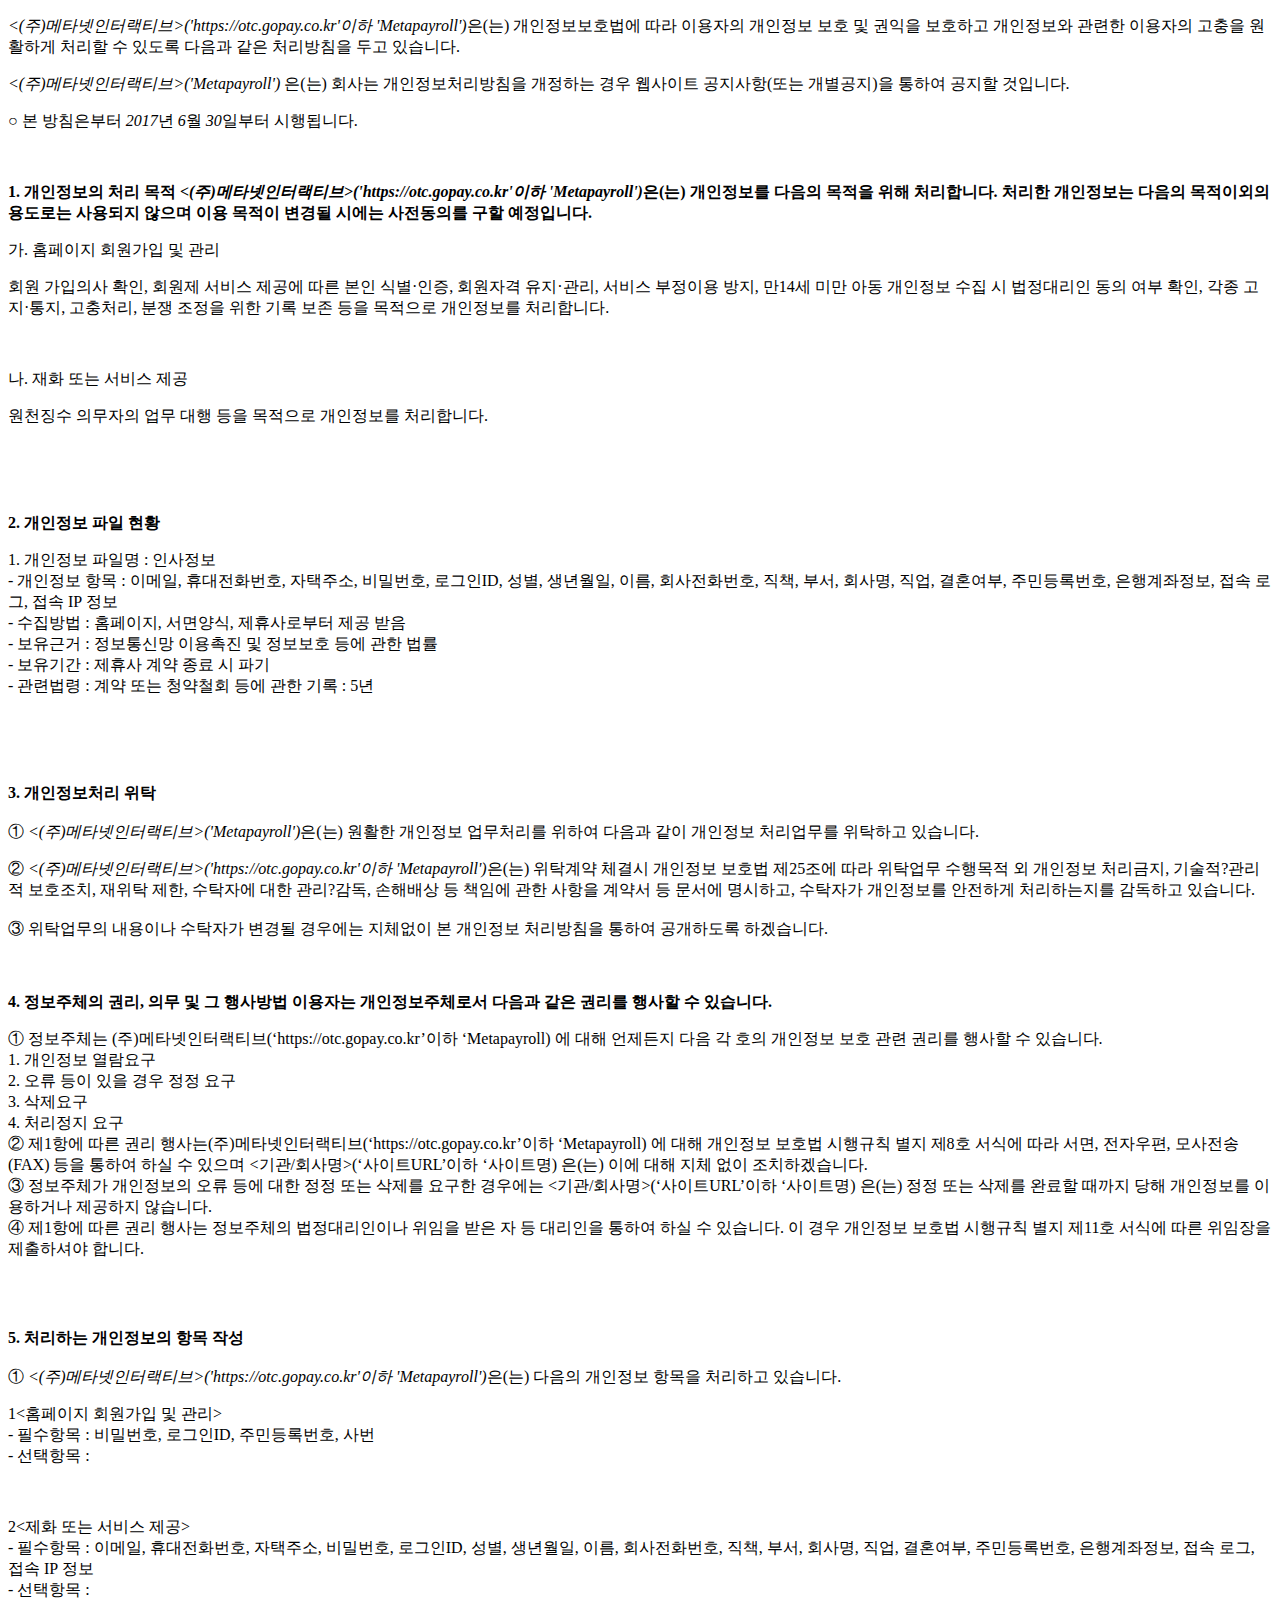
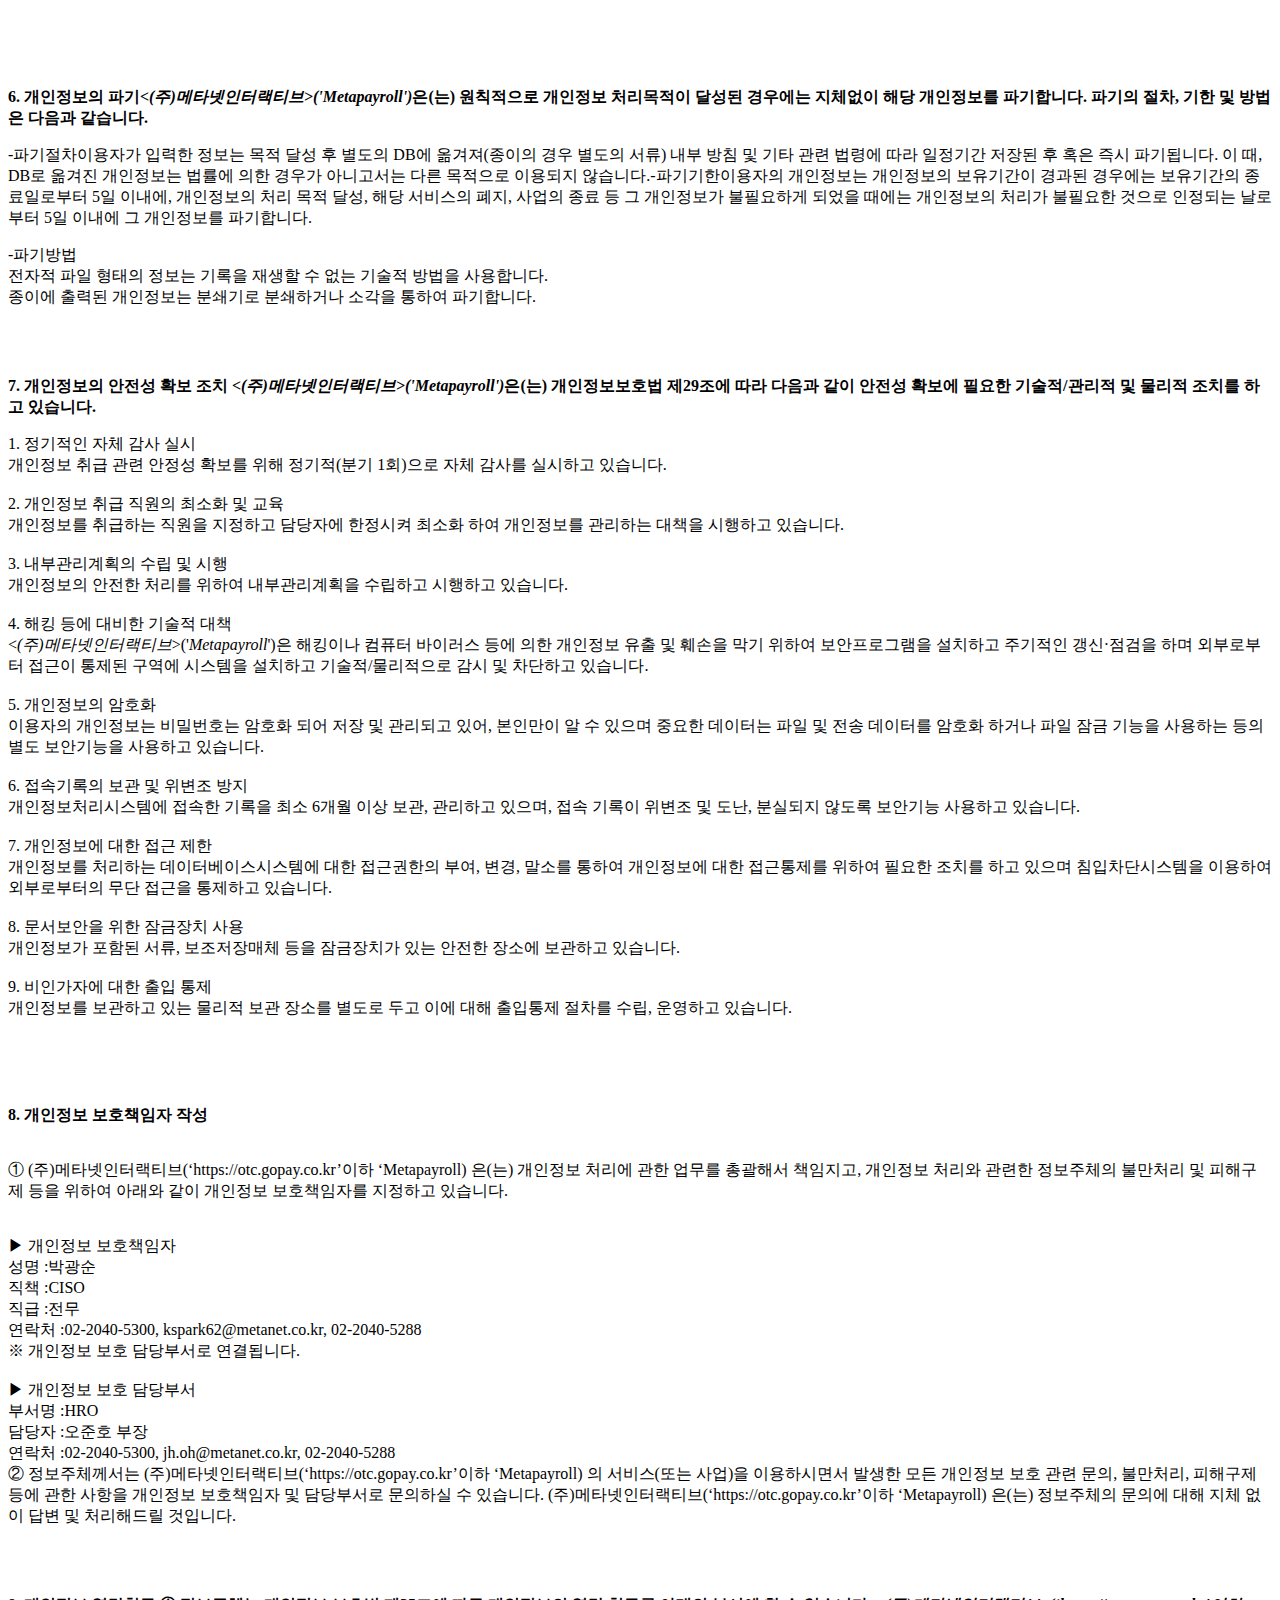
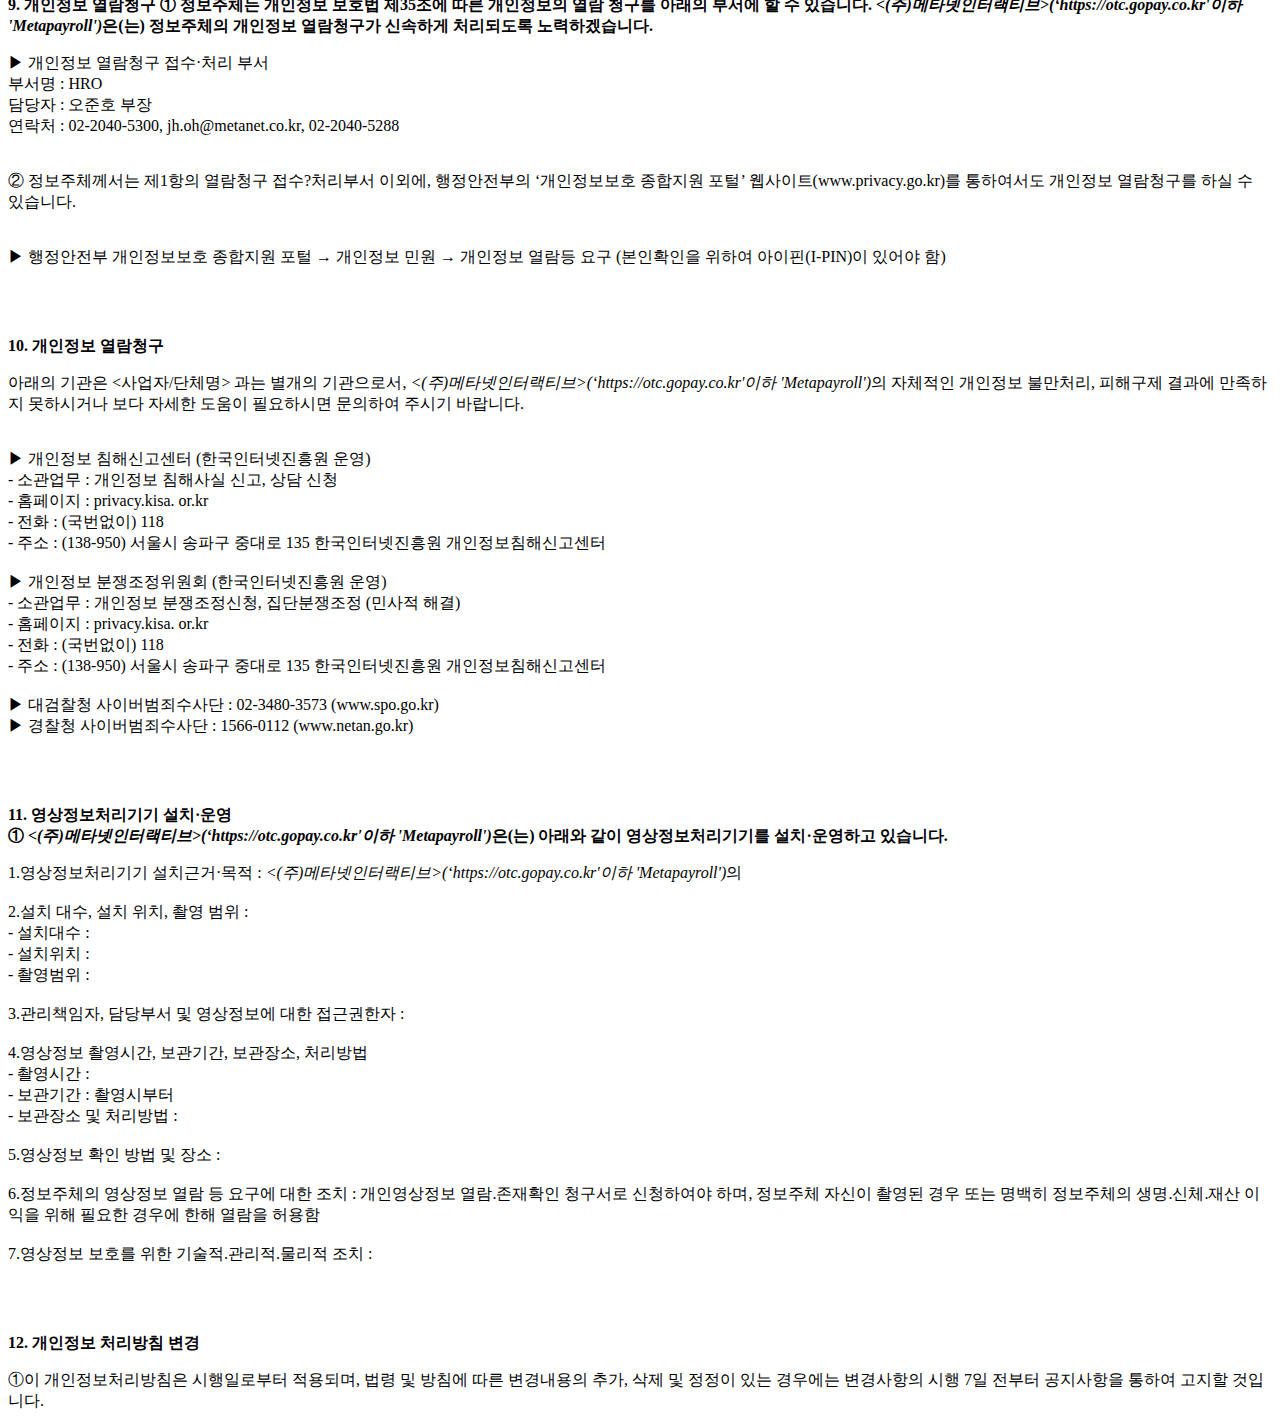
<file: target/metapay/personalinformation_2017.html>
<!DOCTYPE html PUBLIC "-//W3C//DTD XHTML 1.0 Transitional//EN" "http://www.w3.org/TR/xhtml1/DTD/xhtml1-transitional.dtd"> <html xmlns="http://www.w3.org/1999/xhtml" xml:lang="ko" lang="ko"> <head> <meta http-equiv="Content-Type" content="text/html; charset=UTF-8"> <title>개인정보처리방침 - 172</title> </head> <body> <p><p class="ls2 lh6 bs5 ts4"><em class="emphasis"><(주)메타넷인터랙티브>('https://otc.gopay.co.kr'이하 'Metapayroll')</em>은(는) 개인정보보호법에 따라 이용자의 개인정보 보호 및 권익을 보호하고 개인정보와 관련한 이용자의 고충을 원활하게 처리할 수 있도록 다음과 같은 처리방침을 두고 있습니다.</p><p class="ls2 lh6 bs5 ts4"><em class="emphasis"><(주)메타넷인터랙티브>('Metapayroll')</em> 은(는) 회사는 개인정보처리방침을 개정하는 경우 웹사이트 공지사항(또는 개별공지)을 통하여 공지할 것입니다.</p><p class="ls2">○ 본 방침은부터 <em class="emphasis">2017</em>년 <em class="emphasis">6</em>월 <em class="emphasis">30</em>일부터 시행됩니다.</p></br><p class='lh6 bs4'><strong>1. 개인정보의 처리 목적 <em class="emphasis"><(주)메타넷인터랙티브>('https://otc.gopay.co.kr'이하 'Metapayroll')</em>은(는) 개인정보를 다음의 목적을 위해 처리합니다. 처리한 개인정보는 다음의 목적이외의 용도로는 사용되지 않으며 이용 목적이 변경될 시에는 사전동의를 구할 예정입니다.</strong></p><p class="ls2">가. 홈페이지 회원가입 및 관리</p><p class="ls2">회원 가입의사 확인,
       회원제 서비스 제공에 따른 본인 식별·인증,
       회원자격 유지·관리,
       서비스 부정이용 방지,
       만14세 미만 아동 개인정보 수집 시 법정대리인 동의 여부 확인,
       각종 고지·통지,
       고충처리,
       분쟁 조정을 위한 기록 보존 등을 목적으로 개인정보를 처리합니다.</p></br><p class="ls2">나. 재화 또는 서비스 제공</p><p class="ls2">원천징수 의무자의 업무 대행 등을 목적으로 개인정보를 처리합니다.</p></br></br></br><p class='lh6 bs4'><strong>2. 개인정보 파일 현황</br></strong></p><p class='ls2'>1. 개인정보 파일명 : 인사정보</br> - 개인정보 항목 : 이메일,
       휴대전화번호,
       자택주소,
       비밀번호,
       로그인ID,
       성별,
       생년월일,
       이름,
       회사전화번호,
       직책,
       부서,
       회사명,
       직업,
       결혼여부,
       주민등록번호,
       은행계좌정보,
       접속 로그,
       접속 IP 정보</br> - 수집방법 : 홈페이지,
       서면양식,
       제휴사로부터 제공 받음</br> - 보유근거 : 정보통신망 이용촉진 및 정보보호 등에 관한 법률</br> - 보유기간 : 제휴사 계약 종료 시 파기</br> - 관련법령 : 계약 또는 청약철회 등에 관한 기록 : 5년</p></br></br></br><p class='lh6 bs4'><strong>3. 개인정보처리 위탁</strong></br></br> ① <em class="emphasis"><(주)메타넷인터랙티브>('Metapayroll')</em>은(는) 원활한 개인정보 업무처리를 위하여 다음과 같이 개인정보 처리업무를 위탁하고 있습니다.</p>② <em class="emphasis"><(주)메타넷인터랙티브>('https://otc.gopay.co.kr'이하 'Metapayroll')</em>은(는) 위탁계약 체결시 개인정보 보호법 제25조에 따라 위탁업무 수행목적 외 개인정보 처리금지,
       기술적?관리적 보호조치,
       재위탁 제한,
       수탁자에 대한 관리?감독,
       손해배상 등 책임에 관한 사항을 계약서 등 문서에 명시하고,
       수탁자가 개인정보를 안전하게 처리하는지를 감독하고 있습니다.</br></br>③ 위탁업무의 내용이나 수탁자가 변경될 경우에는 지체없이 본 개인정보 처리방침을 통하여 공개하도록 하겠습니다.</br><br/><br/><p class='lh6 bs4'><strong>4. 정보주체의 권리,
       의무 및 그 행사방법 이용자는 개인정보주체로서 다음과 같은 권리를 행사할 수 있습니다.</strong></p><p class='ls2'>① 정보주체는 (주)메타넷인터랙티브(‘https://otc.gopay.co.kr’이하 ‘Metapayroll) 에 대해 언제든지 다음 각 호의 개인정보 보호 관련 권리를 행사할 수 있습니다.</br>1. 개인정보 열람요구</br>2. 오류 등이 있을 경우 정정 요구</br>3. 삭제요구</br>4. 처리정지 요구</br>② 제1항에 따른 권리 행사는(주)메타넷인터랙티브(‘https://otc.gopay.co.kr’이하 ‘Metapayroll) 에 대해 개인정보 보호법 시행규칙 별지 제8호 서식에 따라 서면,
       전자우편,
       모사전송(FAX) 등을 통하여 하실 수 있으며 <기관/회사명>(‘사이트URL’이하 ‘사이트명) 은(는) 이에 대해 지체 없이 조치하겠습니다.</br>③ 정보주체가 개인정보의 오류 등에 대한 정정 또는 삭제를 요구한 경우에는 <기관/회사명>(‘사이트URL’이하 ‘사이트명) 은(는) 정정 또는 삭제를 완료할 때까지 당해 개인정보를 이용하거나 제공하지 않습니다.</br>④ 제1항에 따른 권리 행사는 정보주체의 법정대리인이나 위임을 받은 자 등 대리인을 통하여 하실 수 있습니다. 이 경우 개인정보 보호법 시행규칙 별지 제11호 서식에 따른 위임장을 제출하셔야 합니다.</p></br></br><p class='lh6 bs4'><strong>5. 처리하는 개인정보의 항목 작성 </strong></br></br> ① <em class="emphasis"><(주)메타넷인터랙티브>('https://otc.gopay.co.kr'이하 'Metapayroll')</em>은(는) 다음의 개인정보 항목을 처리하고 있습니다.</p><p class='ls2'>1<홈페이지 회원가입 및 관리></br>- 필수항목 : 비밀번호,
       로그인ID,
       주민등록번호,
       사번</br>- 선택항목 : </p></br><p class='ls2'>2<제화 또는 서비스 제공></br>- 필수항목 : 이메일,
       휴대전화번호,
       자택주소,
       비밀번호,
       로그인ID,
       성별,
       생년월일,
       이름,
       회사전화번호,
       직책,
       부서,
       회사명,
       직업,
       결혼여부,
       주민등록번호,
       은행계좌정보,
       접속 로그,
       접속 IP 정보</br>- 선택항목 : </p></br></br></br><p class='lh6 bs4'><strong>6. 개인정보의 파기<em class="emphasis"><(주)메타넷인터랙티브>('Metapayroll')</em>은(는) 원칙적으로 개인정보 처리목적이 달성된 경우에는 지체없이 해당 개인정보를 파기합니다. 파기의 절차,
       기한 및 방법은 다음과 같습니다.</strong></p><p class='ls2'>-파기절차이용자가 입력한 정보는 목적 달성 후 별도의 DB에 옮겨져(종이의 경우 별도의 서류) 내부 방침 및 기타 관련 법령에 따라 일정기간 저장된 후 혹은 즉시 파기됩니다. 이 때,
       DB로 옮겨진 개인정보는 법률에 의한 경우가 아니고서는 다른 목적으로 이용되지 않습니다.-파기기한이용자의 개인정보는 개인정보의 보유기간이 경과된 경우에는 보유기간의 종료일로부터 5일 이내에,
       개인정보의 처리 목적 달성,
       해당 서비스의 폐지,
       사업의 종료 등 그 개인정보가 불필요하게 되었을 때에는 개인정보의 처리가 불필요한 것으로 인정되는 날로부터 5일 이내에 그 개인정보를 파기합니다.</p><p class='ls2'>-파기방법</br>전자적 파일 형태의 정보는 기록을 재생할 수 없는 기술적 방법을 사용합니다.</br>종이에 출력된 개인정보는 분쇄기로 분쇄하거나 소각을 통하여 파기합니다.</p></br></br><p class='lh6 bs4'><strong>7. 개인정보의 안전성 확보 조치 <em class="emphasis"><(주)메타넷인터랙티브>('Metapayroll')</em>은(는) 개인정보보호법 제29조에 따라 다음과 같이 안전성 확보에 필요한 기술적/관리적 및 물리적 조치를 하고 있습니다.</strong></p><p class='ls2'>1. 정기적인 자체 감사 실시</br> 개인정보 취급 관련 안정성 확보를 위해 정기적(분기 1회)으로 자체 감사를 실시하고 있습니다.</br></br>2. 개인정보 취급 직원의 최소화 및 교육</br> 개인정보를 취급하는 직원을 지정하고 담당자에 한정시켜 최소화 하여 개인정보를 관리하는 대책을 시행하고 있습니다.</br></br>3. 내부관리계획의 수립 및 시행</br> 개인정보의 안전한 처리를 위하여 내부관리계획을 수립하고 시행하고 있습니다.</br></br>4. 해킹 등에 대비한 기술적 대책</br> <<em class="emphasis">(주)메타넷인터랙티브</em>>('<em class="emphasis">Metapayroll</em>')은 해킹이나 컴퓨터 바이러스 등에 의한 개인정보 유출 및 훼손을 막기 위하여 보안프로그램을 설치하고 주기적인 갱신·점검을 하며 외부로부터 접근이 통제된 구역에 시스템을 설치하고 기술적/물리적으로 감시 및 차단하고 있습니다.</br></br>5. 개인정보의 암호화</br> 이용자의 개인정보는 비밀번호는 암호화 되어 저장 및 관리되고 있어,
       본인만이 알 수 있으며 중요한 데이터는 파일 및 전송 데이터를 암호화 하거나 파일 잠금 기능을 사용하는 등의 별도 보안기능을 사용하고 있습니다.</br></br>6. 접속기록의 보관 및 위변조 방지</br> 개인정보처리시스템에 접속한 기록을 최소 6개월 이상 보관,
       관리하고 있으며,
       접속 기록이 위변조 및 도난,
       분실되지 않도록 보안기능 사용하고 있습니다.</br></br>7. 개인정보에 대한 접근 제한</br> 개인정보를 처리하는 데이터베이스시스템에 대한 접근권한의 부여,
       변경,
       말소를 통하여 개인정보에 대한 접근통제를 위하여 필요한 조치를 하고 있으며 침입차단시스템을 이용하여 외부로부터의 무단 접근을 통제하고 있습니다.</br></br>8. 문서보안을 위한 잠금장치 사용</br> 개인정보가 포함된 서류,
       보조저장매체 등을 잠금장치가 있는 안전한 장소에 보관하고 있습니다.</br></br>9. 비인가자에 대한 출입 통제</br> 개인정보를 보관하고 있는 물리적 보관 장소를 별도로 두고 이에 대해 출입통제 절차를 수립,
       운영하고 있습니다.</br></br></p></br></br><p class='lh6 bs4'><strong>8. 개인정보 보호책임자 작성 </strong></p><br/> ① (주)메타넷인터랙티브(‘https://otc.gopay.co.kr’이하 ‘Metapayroll) 은(는) 개인정보 처리에 관한 업무를 총괄해서 책임지고,
       개인정보 처리와 관련한 정보주체의 불만처리 및 피해구제 등을 위하여 아래와 같이 개인정보 보호책임자를 지정하고 있습니다.<p class='ls2'><br/>▶ 개인정보 보호책임자 <br/>성명 :박광순<br/>직책 :CISO<br/>직급 :전무<br/>연락처 :02-2040-5300,
       kspark62@metanet.co.kr,
       02-2040-5288<br/>※ 개인정보 보호 담당부서로 연결됩니다.<br/> <br/>▶ 개인정보 보호 담당부서<br/>부서명 :HRO<br/>담당자 :오준호 부장<br/>연락처 :02-2040-5300,
       jh.oh@metanet.co.kr,
       02-2040-5288<br/>② 정보주체께서는 (주)메타넷인터랙티브(‘https://otc.gopay.co.kr’이하 ‘Metapayroll) 의 서비스(또는 사업)을 이용하시면서 발생한 모든 개인정보 보호 관련 문의,
       불만처리,
       피해구제 등에 관한 사항을 개인정보 보호책임자 및 담당부서로 문의하실 수 있습니다. (주)메타넷인터랙티브(‘https://otc.gopay.co.kr’이하 ‘Metapayroll) 은(는) 정보주체의 문의에 대해 지체 없이 답변 및 처리해드릴 것입니다.</p></br></br><p class='lh6 bs4'><strong>9. 개인정보 열람청구 ① 정보주체는 개인정보 보호법 제35조에 따른 개인정보의 열람 청구를 아래의 부서에 할 수 있습니다. <em class='emphasis'><(주)메타넷인터랙티브>(‘https://otc.gopay.co.kr'이하 'Metapayroll')</em>은(는) 정보주체의 개인정보 열람청구가 신속하게 처리되도록 노력하겠습니다.</strong></p><p class='ls2'>▶ 개인정보 열람청구 접수·처리 부서 </br>부서명 : HRO</br>담당자 : 오준호 부장</br>연락처 : 02-2040-5300, jh.oh@metanet.co.kr, 02-2040-5288</p></br>② 정보주체께서는 제1항의 열람청구 접수?처리부서 이외에, 행정안전부의 ‘개인정보보호 종합지원 포털’ 웹사이트(www.privacy.go.kr)를 통하여서도 개인정보 열람청구를 하실 수 있습니다.</br></br><p class='ls2'>▶ 행정안전부 개인정보보호 종합지원 포털 → 개인정보 민원 → 개인정보 열람등 요구 (본인확인을 위하여 아이핀(I-PIN)이 있어야 함)</p></br></br><p class='lh6 bs4'><strong>10. 개인정보 열람청구</strong></p>아래의 기관은 <사업자/단체명> 과는 별개의 기관으로서, <em class='emphasis'><(주)메타넷인터랙티브>(‘https://otc.gopay.co.kr'이하 'Metapayroll')</em>의 자체적인 개인정보 불만처리,
       피해구제 결과에 만족하지 못하시거나 보다 자세한 도움이 필요하시면 문의하여 주시기 바랍니다.</br></br><p class='ls2'>▶ 개인정보 침해신고센터 (한국인터넷진흥원 운영) </br> - 소관업무 : 개인정보 침해사실 신고,
       상담 신청 </br> - 홈페이지 : privacy.kisa.
    or.kr </br> - 전화 : (국번없이) 118 </br> - 주소 : (138-950) 서울시 송파구 중대로 135 한국인터넷진흥원 개인정보침해신고센터 </br></br>▶ 개인정보 분쟁조정위원회 (한국인터넷진흥원 운영) </br> - 소관업무 : 개인정보 분쟁조정신청,
       집단분쟁조정 (민사적 해결) </br> - 홈페이지 : privacy.kisa.
    or.kr </br> - 전화 : (국번없이) 118 </br> - 주소 : (138-950) 서울시 송파구 중대로 135 한국인터넷진흥원 개인정보침해신고센터 </br></br>▶ 대검찰청 사이버범죄수사단 : 02-3480-3573 (www.spo.go.kr)<br/>▶ 경찰청 사이버범죄수사단 : 1566-0112 (www.netan.go.kr)<br/><br/></p></br><p class='lh6 bs4'><strong>11. 영상정보처리기기 설치·운영</br>① <em class='emphasis'><(주)메타넷인터랙티브>(‘https://otc.gopay.co.kr'이하 'Metapayroll')</em>은(는) 아래와 같이 영상정보처리기기를 설치·운영하고 있습니다.</strong></p><p>1.영상정보처리기기 설치근거·목적 : <em class='emphasis'><(주)메타넷인터랙티브>(‘https://otc.gopay.co.kr'이하 'Metapayroll')</em>의 </br></br>2.설치 대수,
       설치 위치,
       촬영 범위 :</br> - 설치대수 : </br> - 설치위치 : </br> - 촬영범위 : </br></br>3.관리책임자,
       담당부서 및 영상정보에 대한 접근권한자 : </br></br>4.영상정보 촬영시간,
       보관기간,
       보관장소,
       처리방법 </br> - 촬영시간 : </br> - 보관기간 : 촬영시부터 </br> - 보관장소 및 처리방법 : </br></br>5.영상정보 확인 방법 및 장소 : </br></br>6.정보주체의 영상정보 열람 등 요구에 대한 조치 : 개인영상정보 열람.존재확인 청구서로 신청하여야 하며,
       정보주체 자신이 촬영된 경우 또는 명백히 정보주체의 생명.신체.재산 이익을 위해 필요한 경우에 한해 열람을 허용함</br></br>7.영상정보 보호를 위한 기술적.관리적.물리적 조치 : </p></br></br><p class='lh6 bs4'><strong>12. 개인정보 처리방침 변경 </strong></p><p>①이 개인정보처리방침은 시행일로부터 적용되며,
       법령 및 방침에 따른 변경내용의 추가,
       삭제 및 정정이 있는 경우에는 변경사항의 시행 7일 전부터 공지사항을 통하여 고지할 것입니다.</p></p> </body> </html>
</file>
